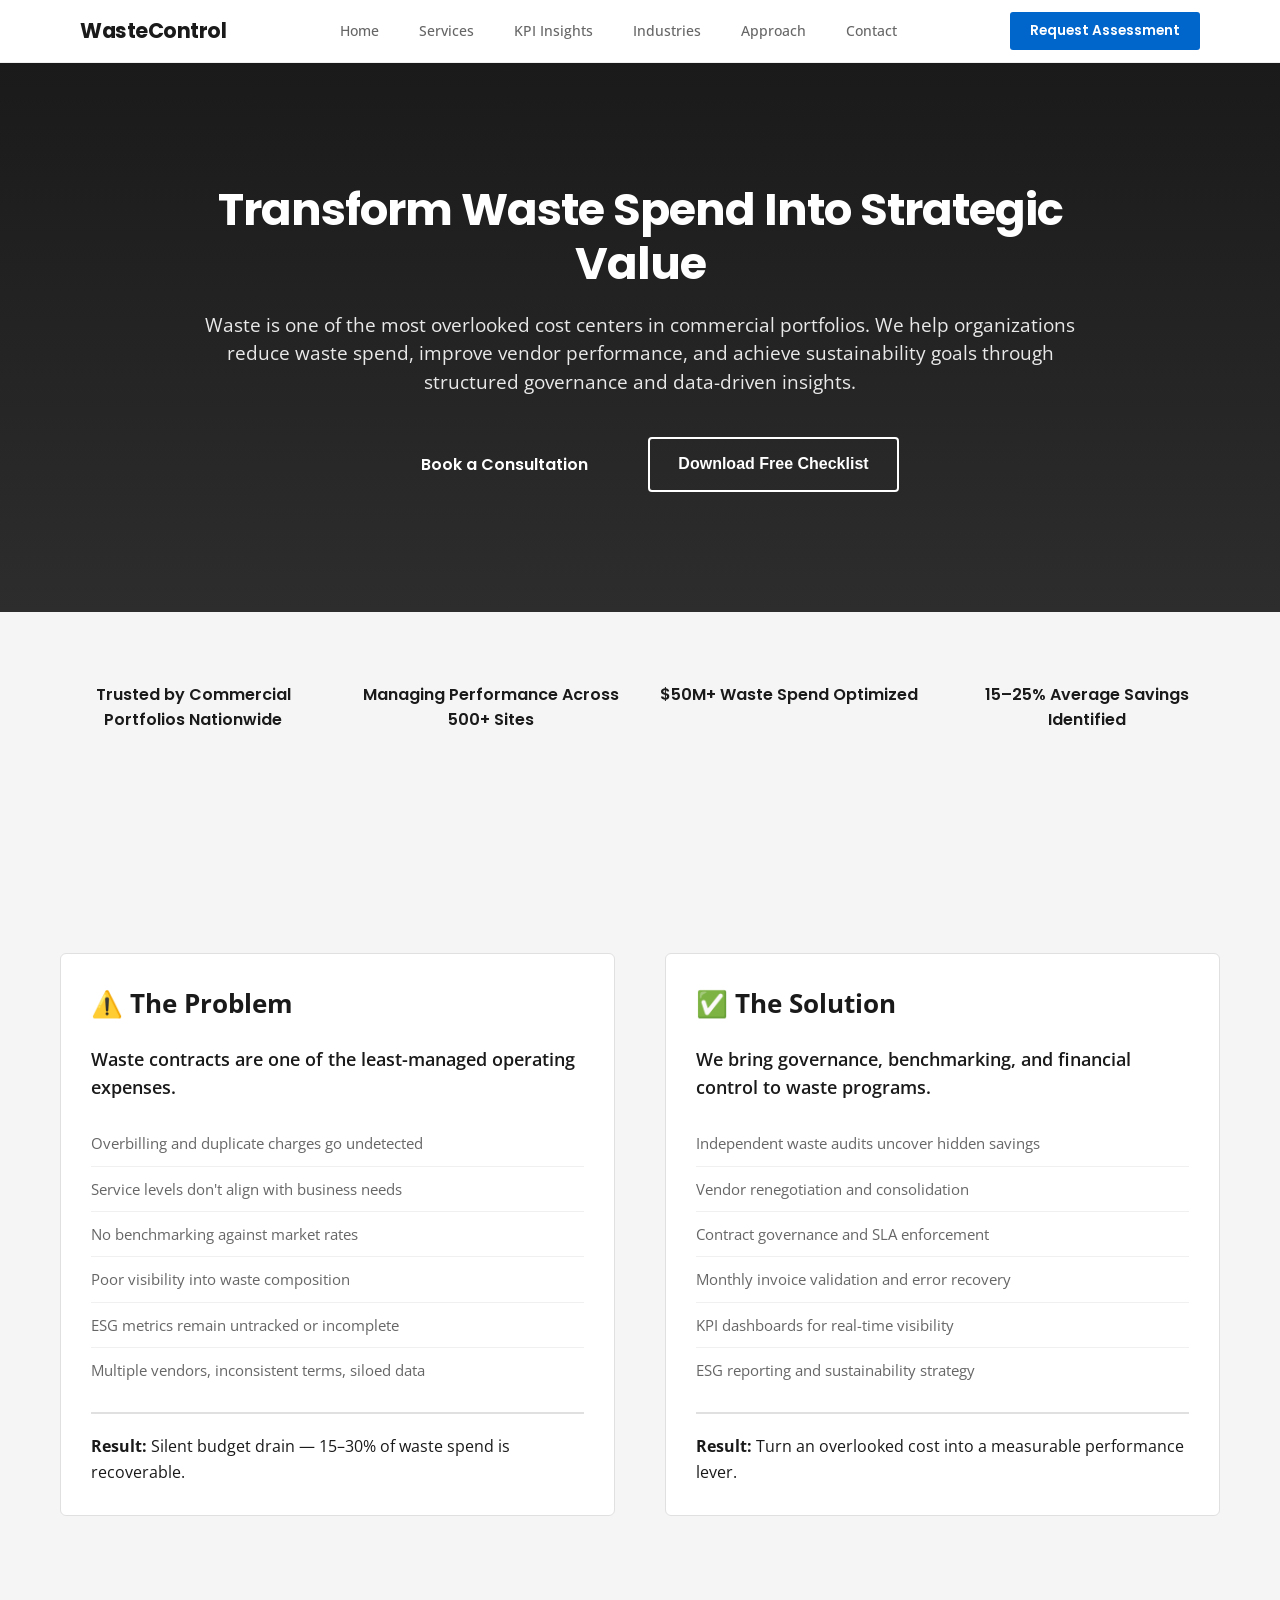
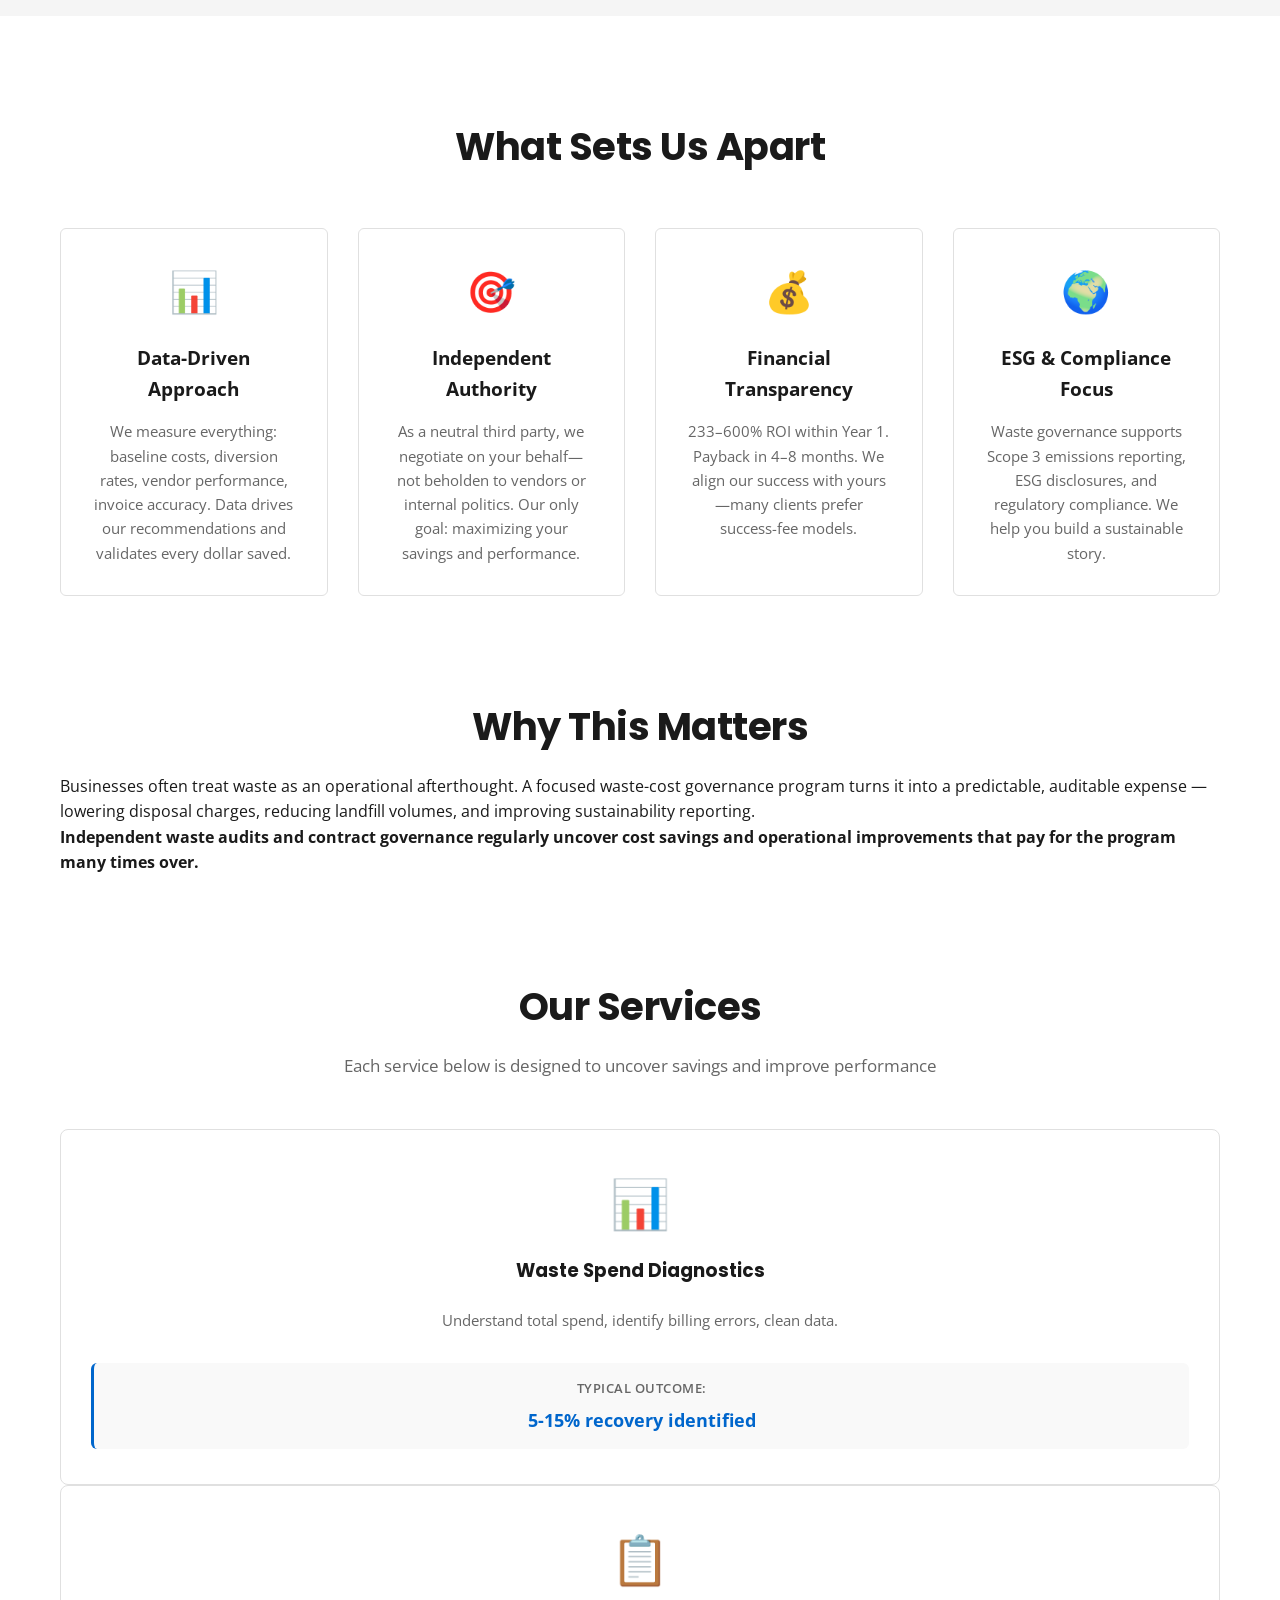
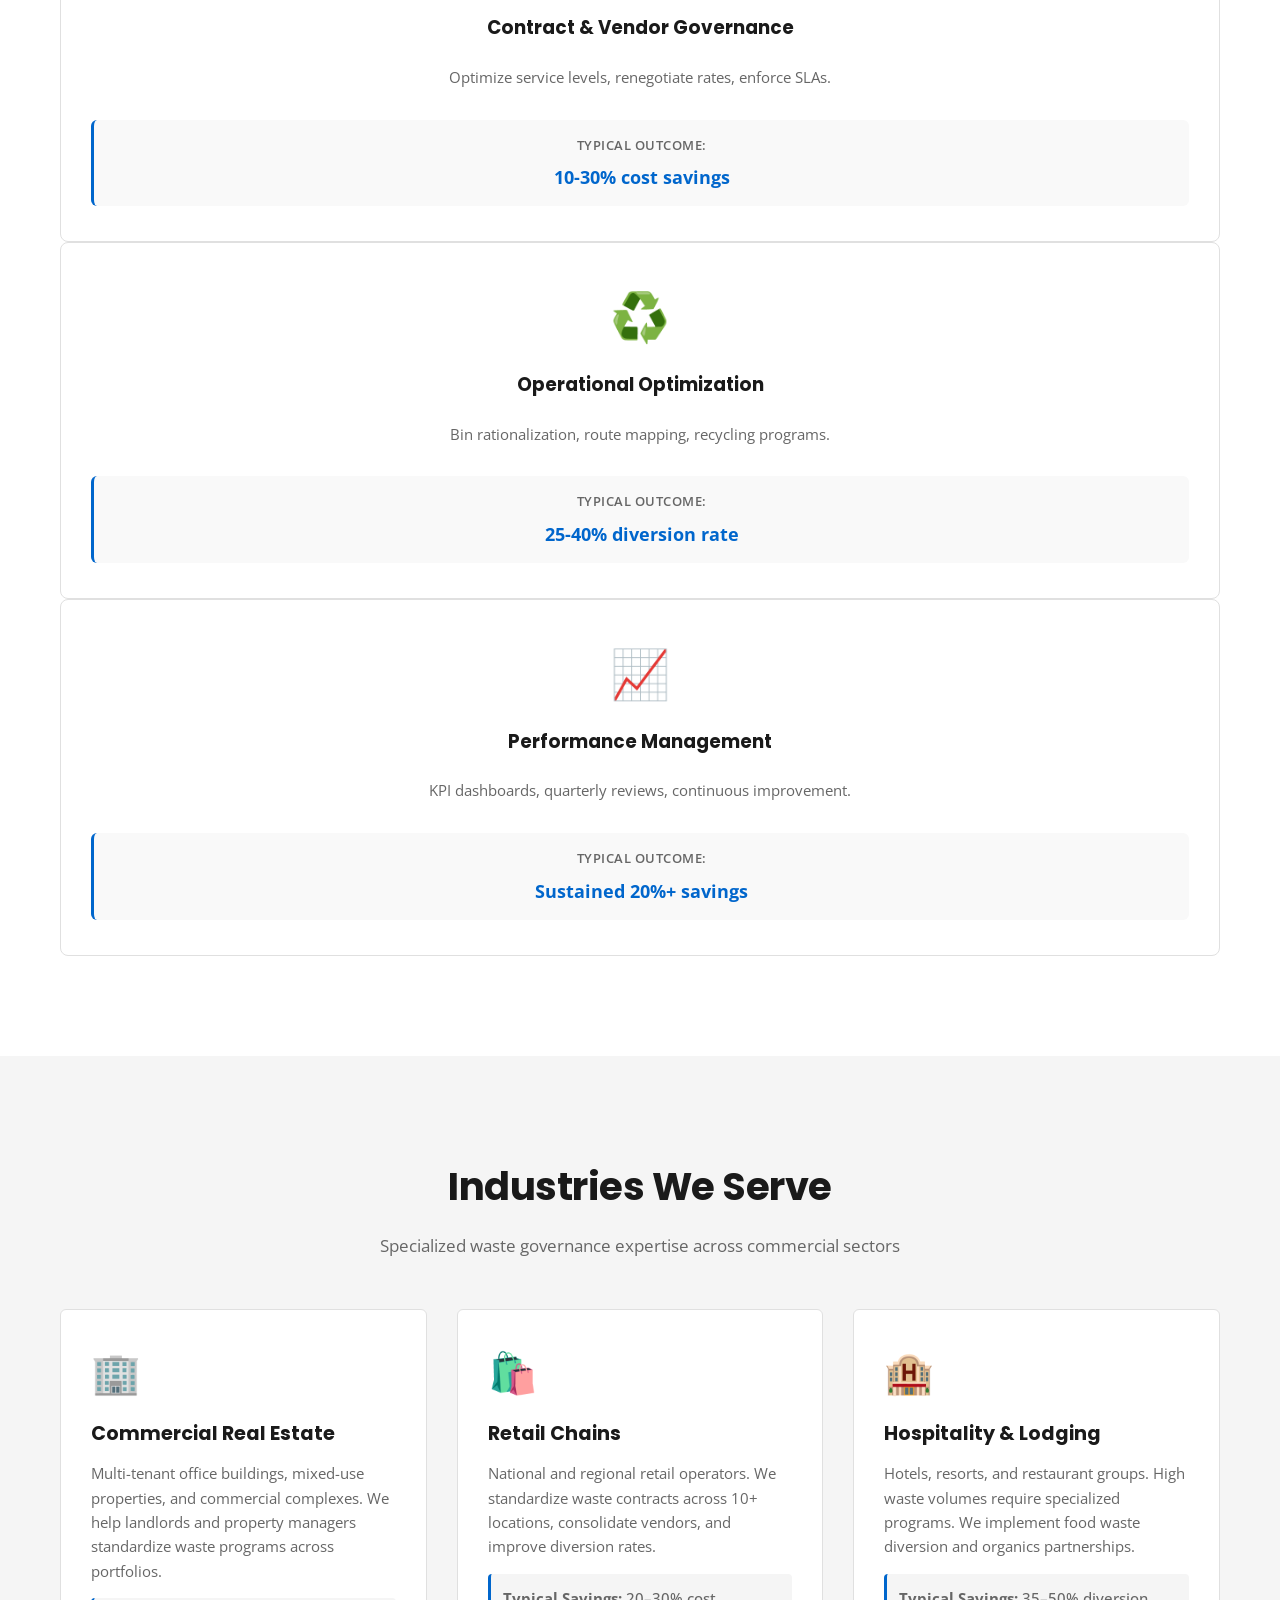
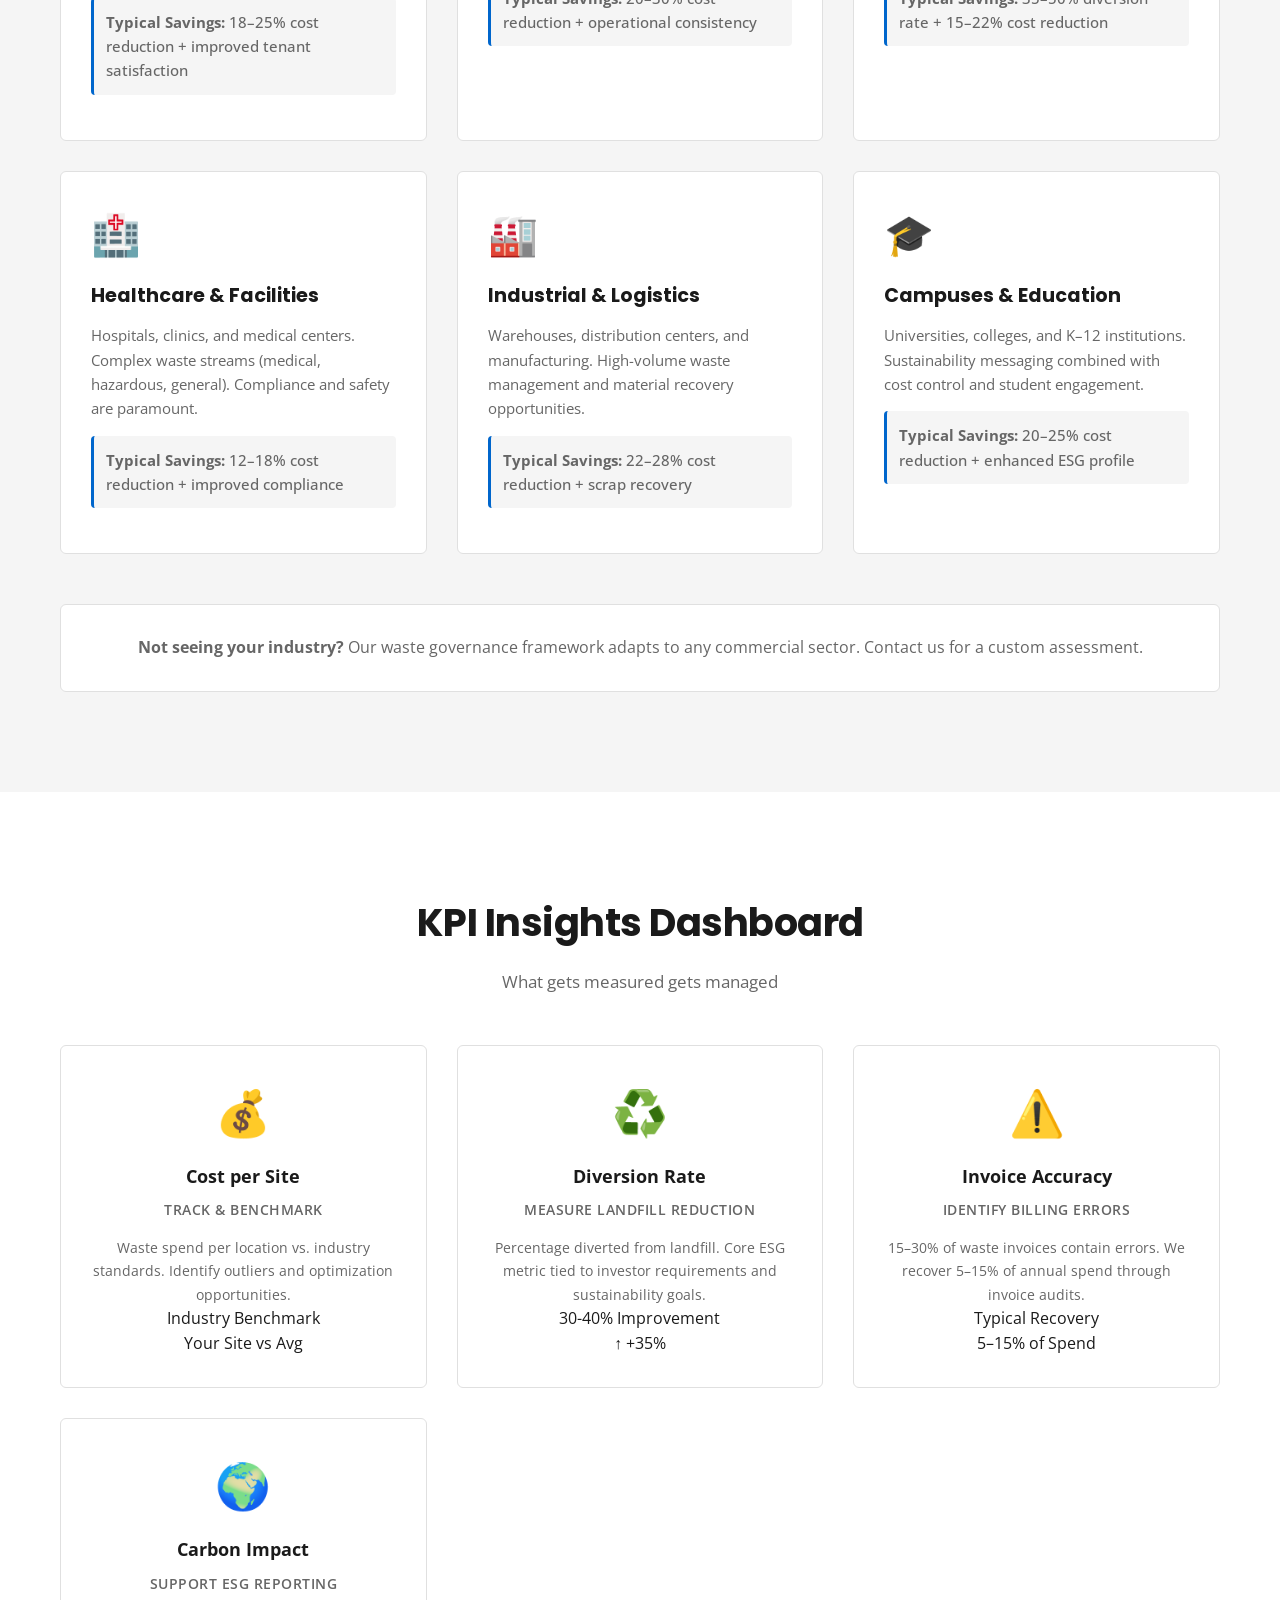
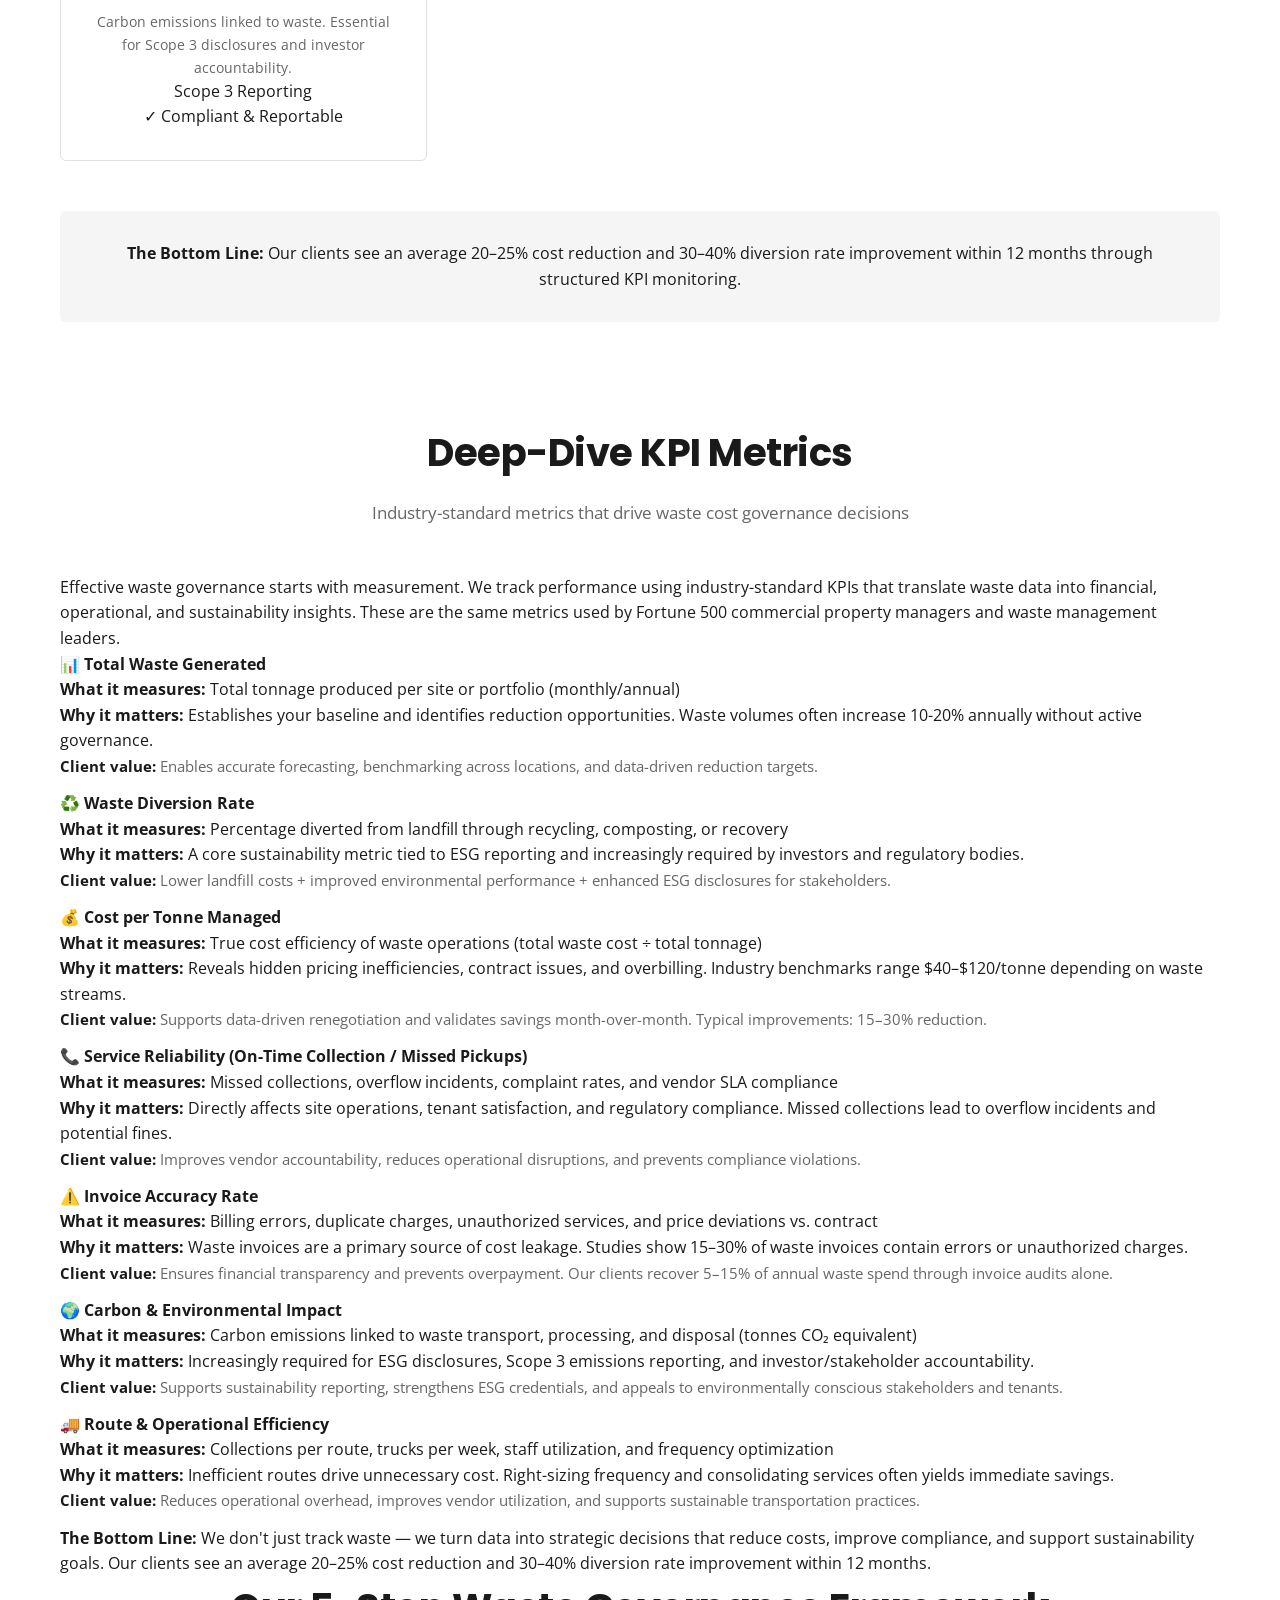
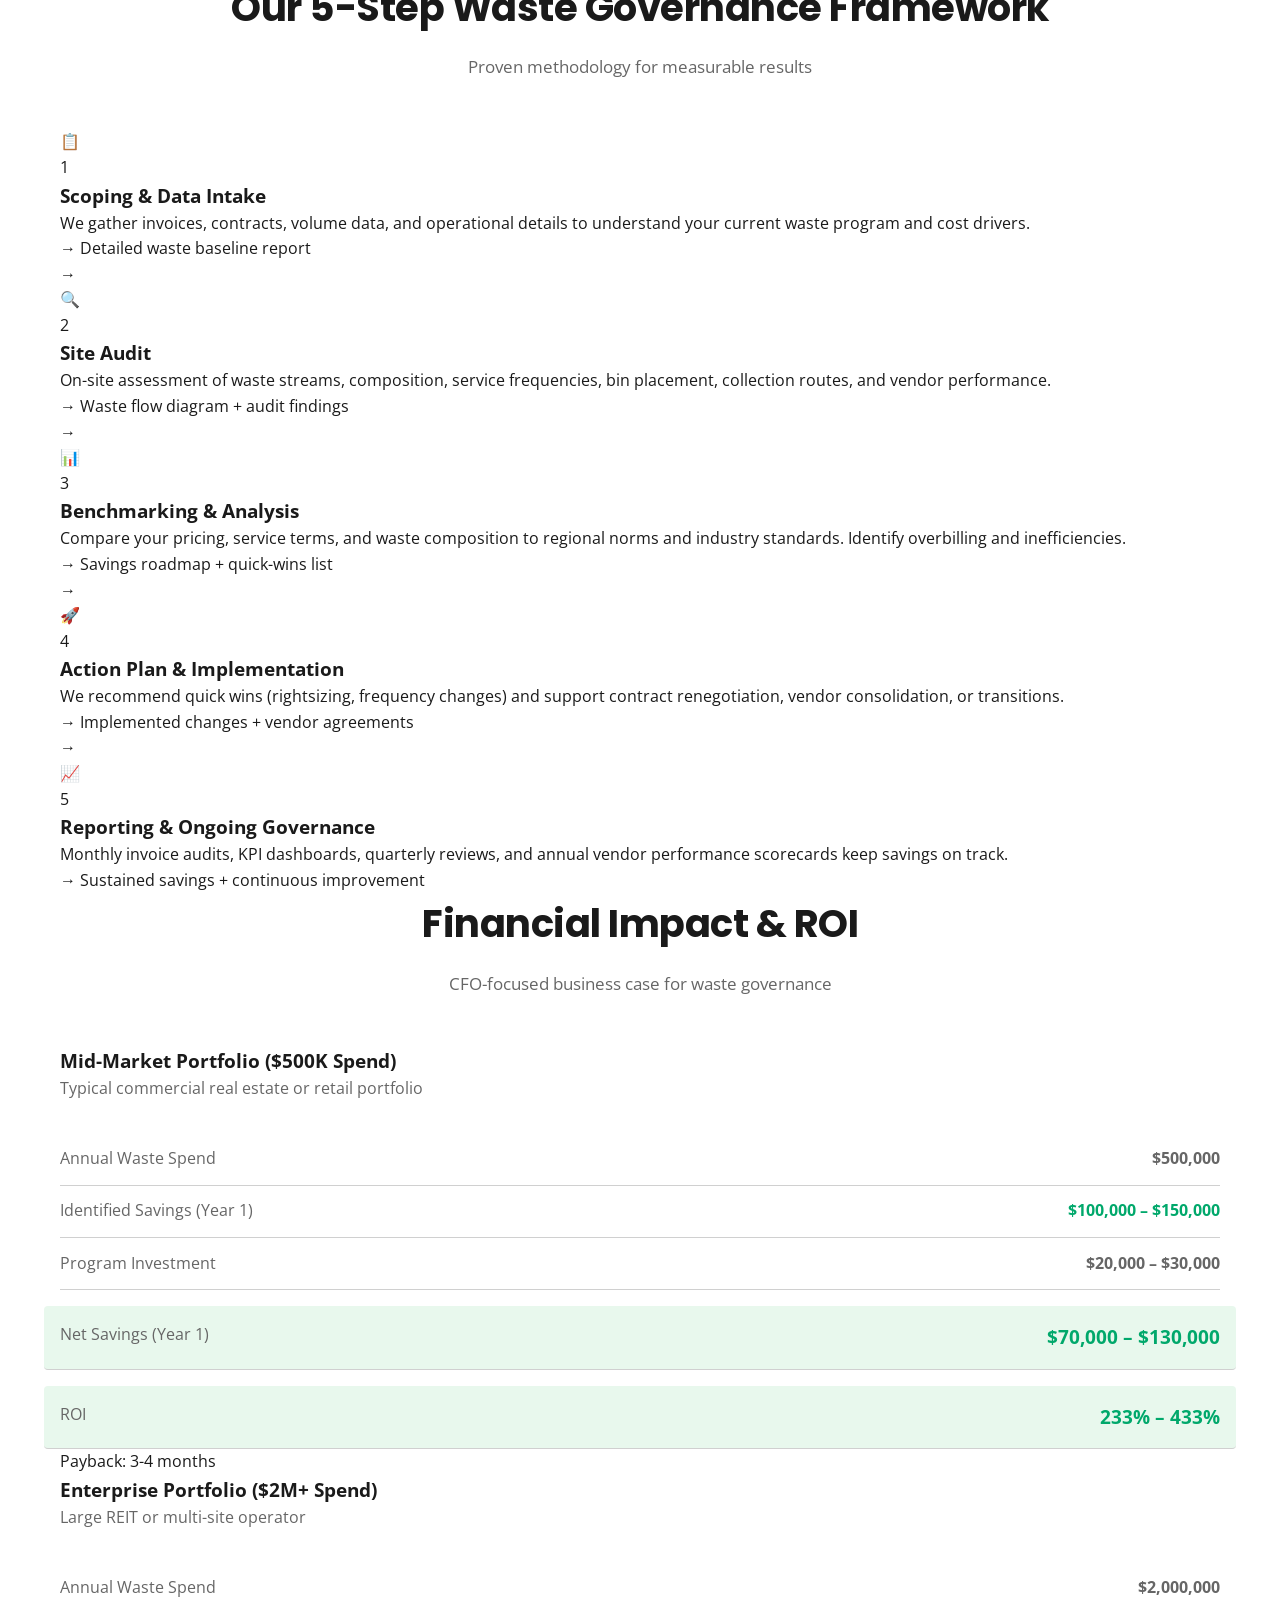
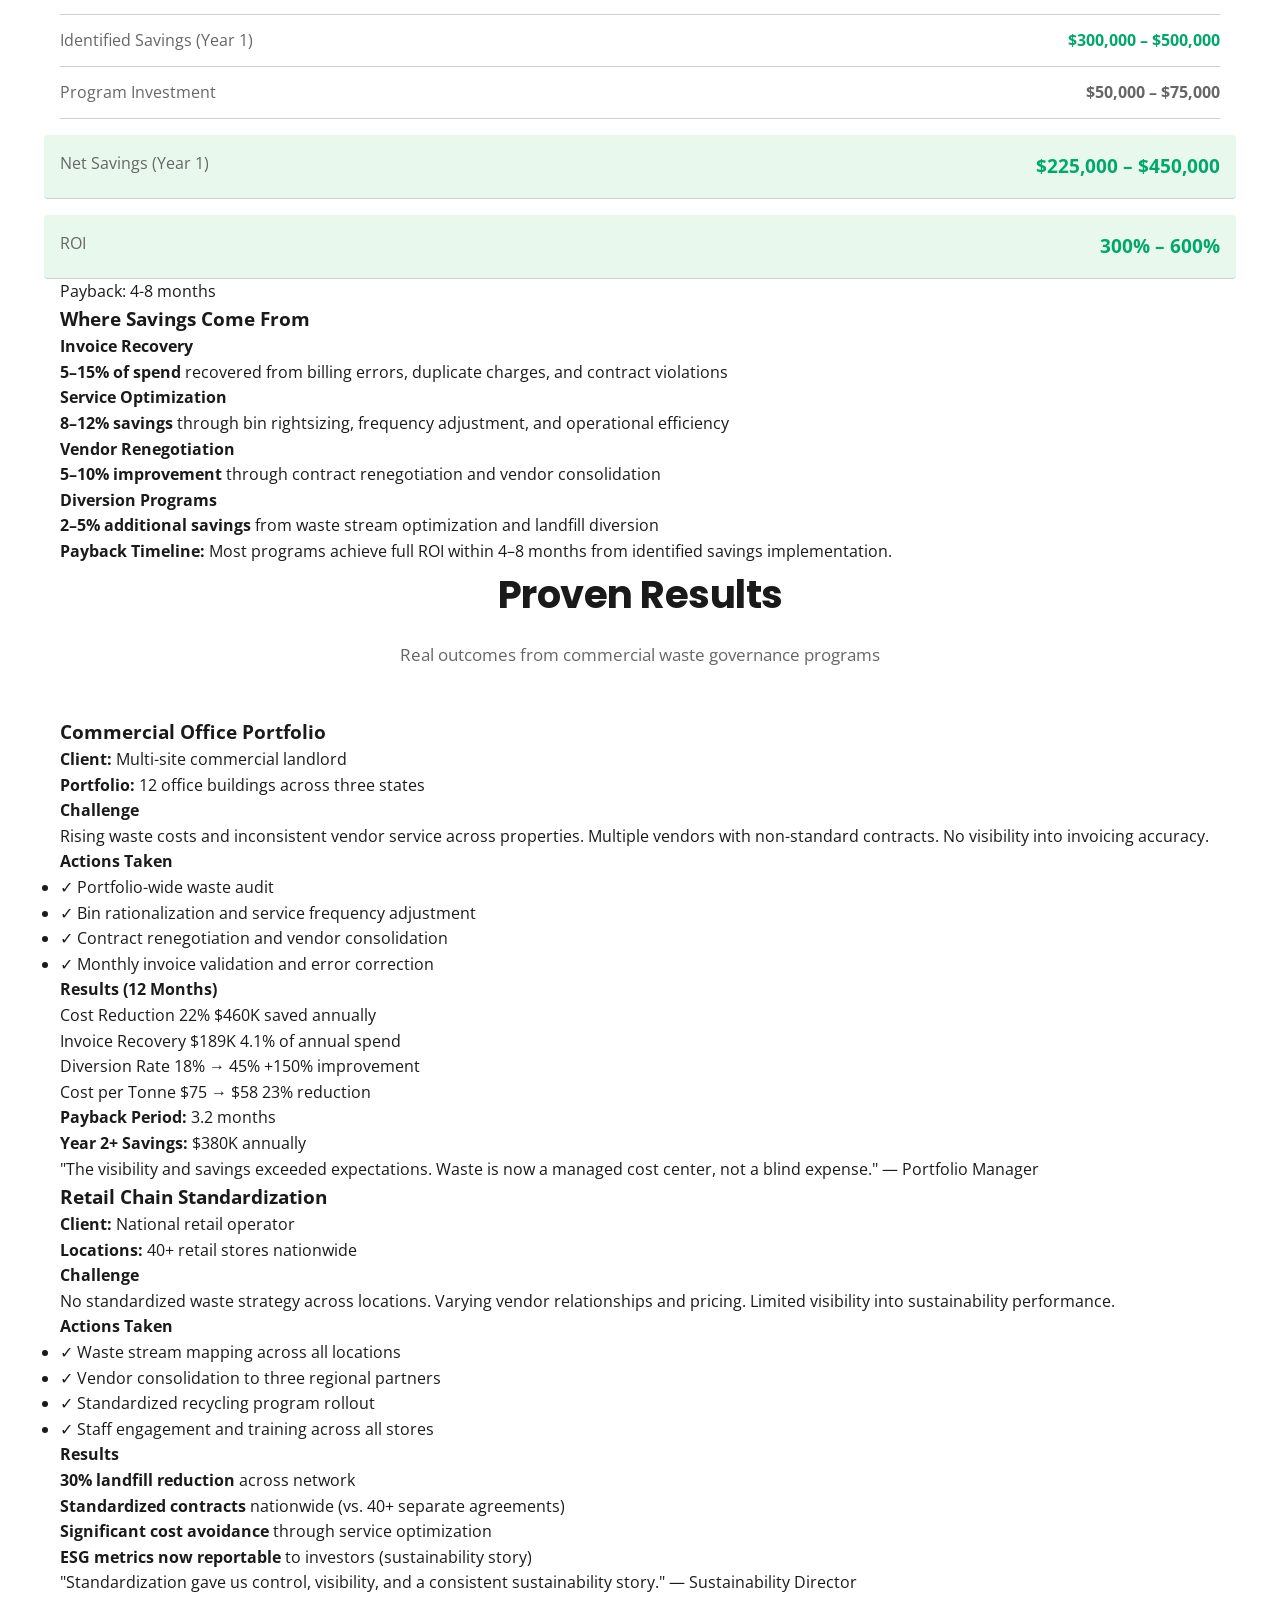
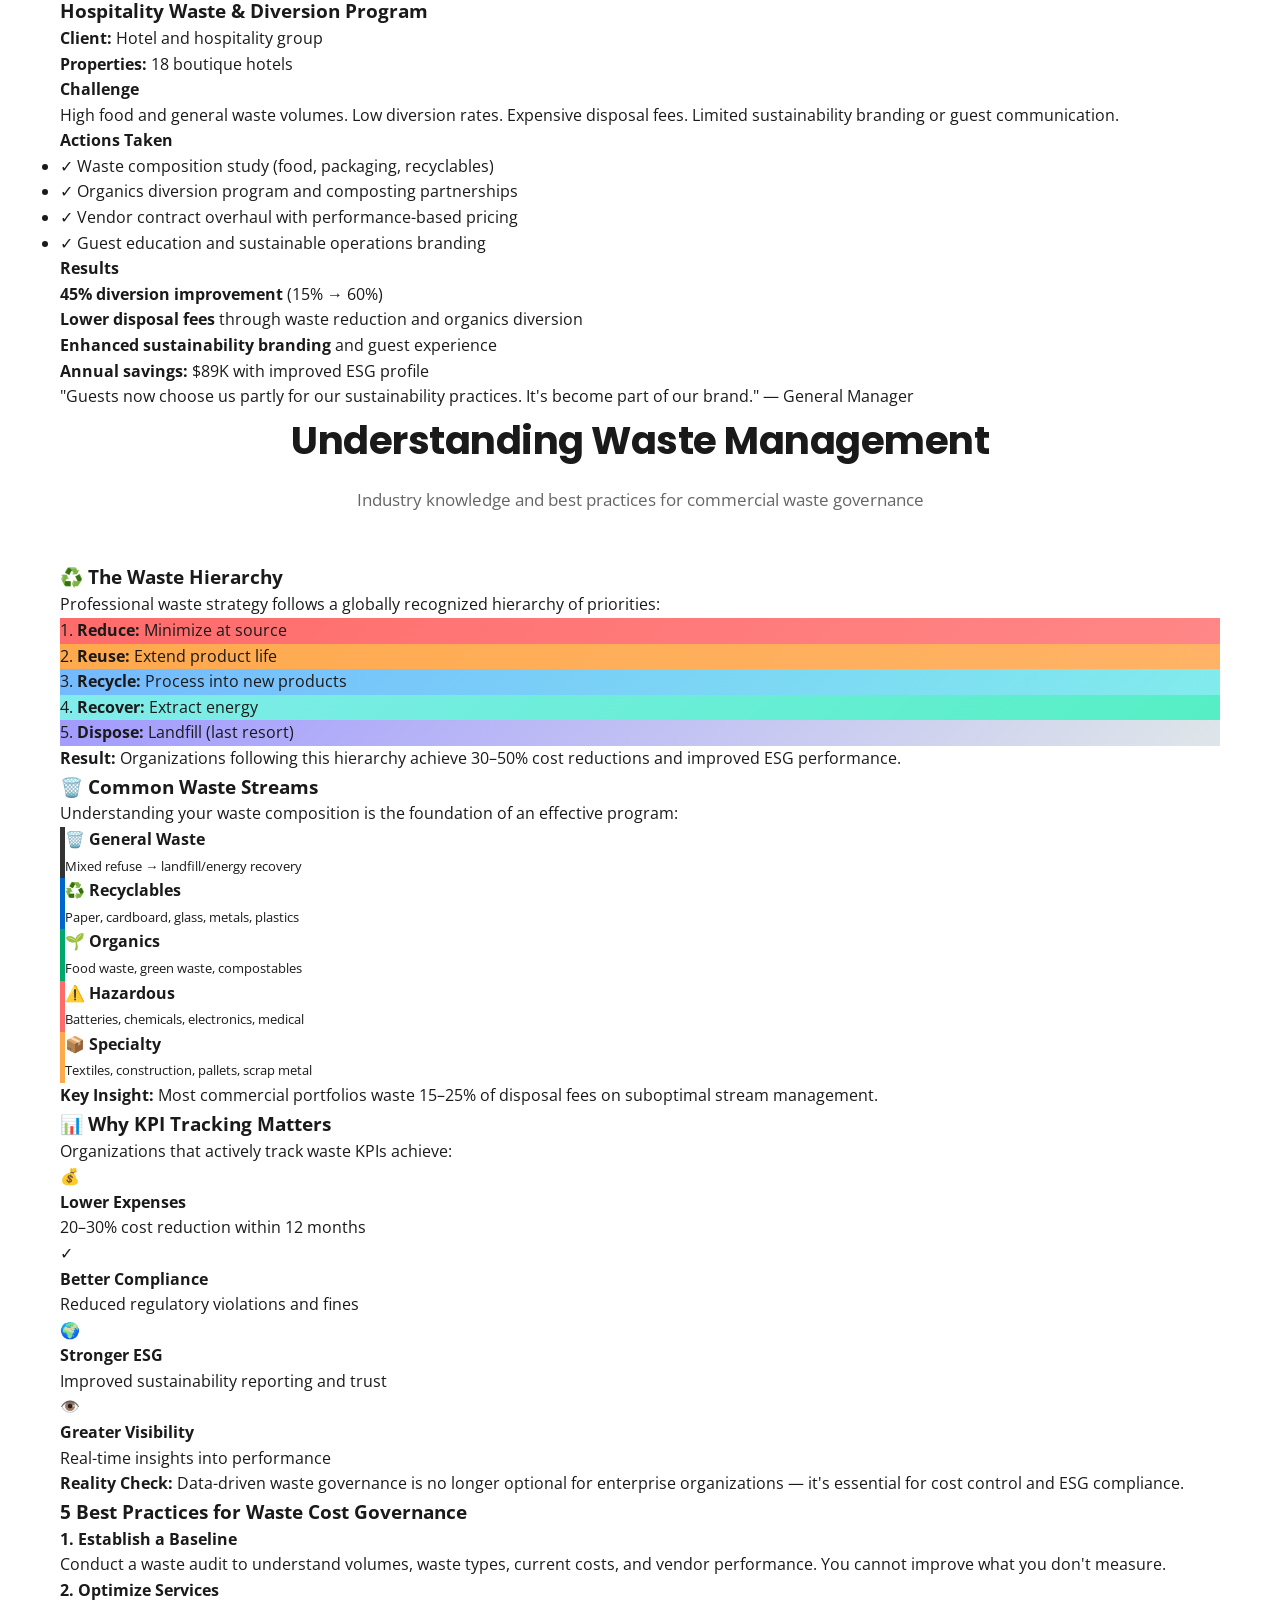
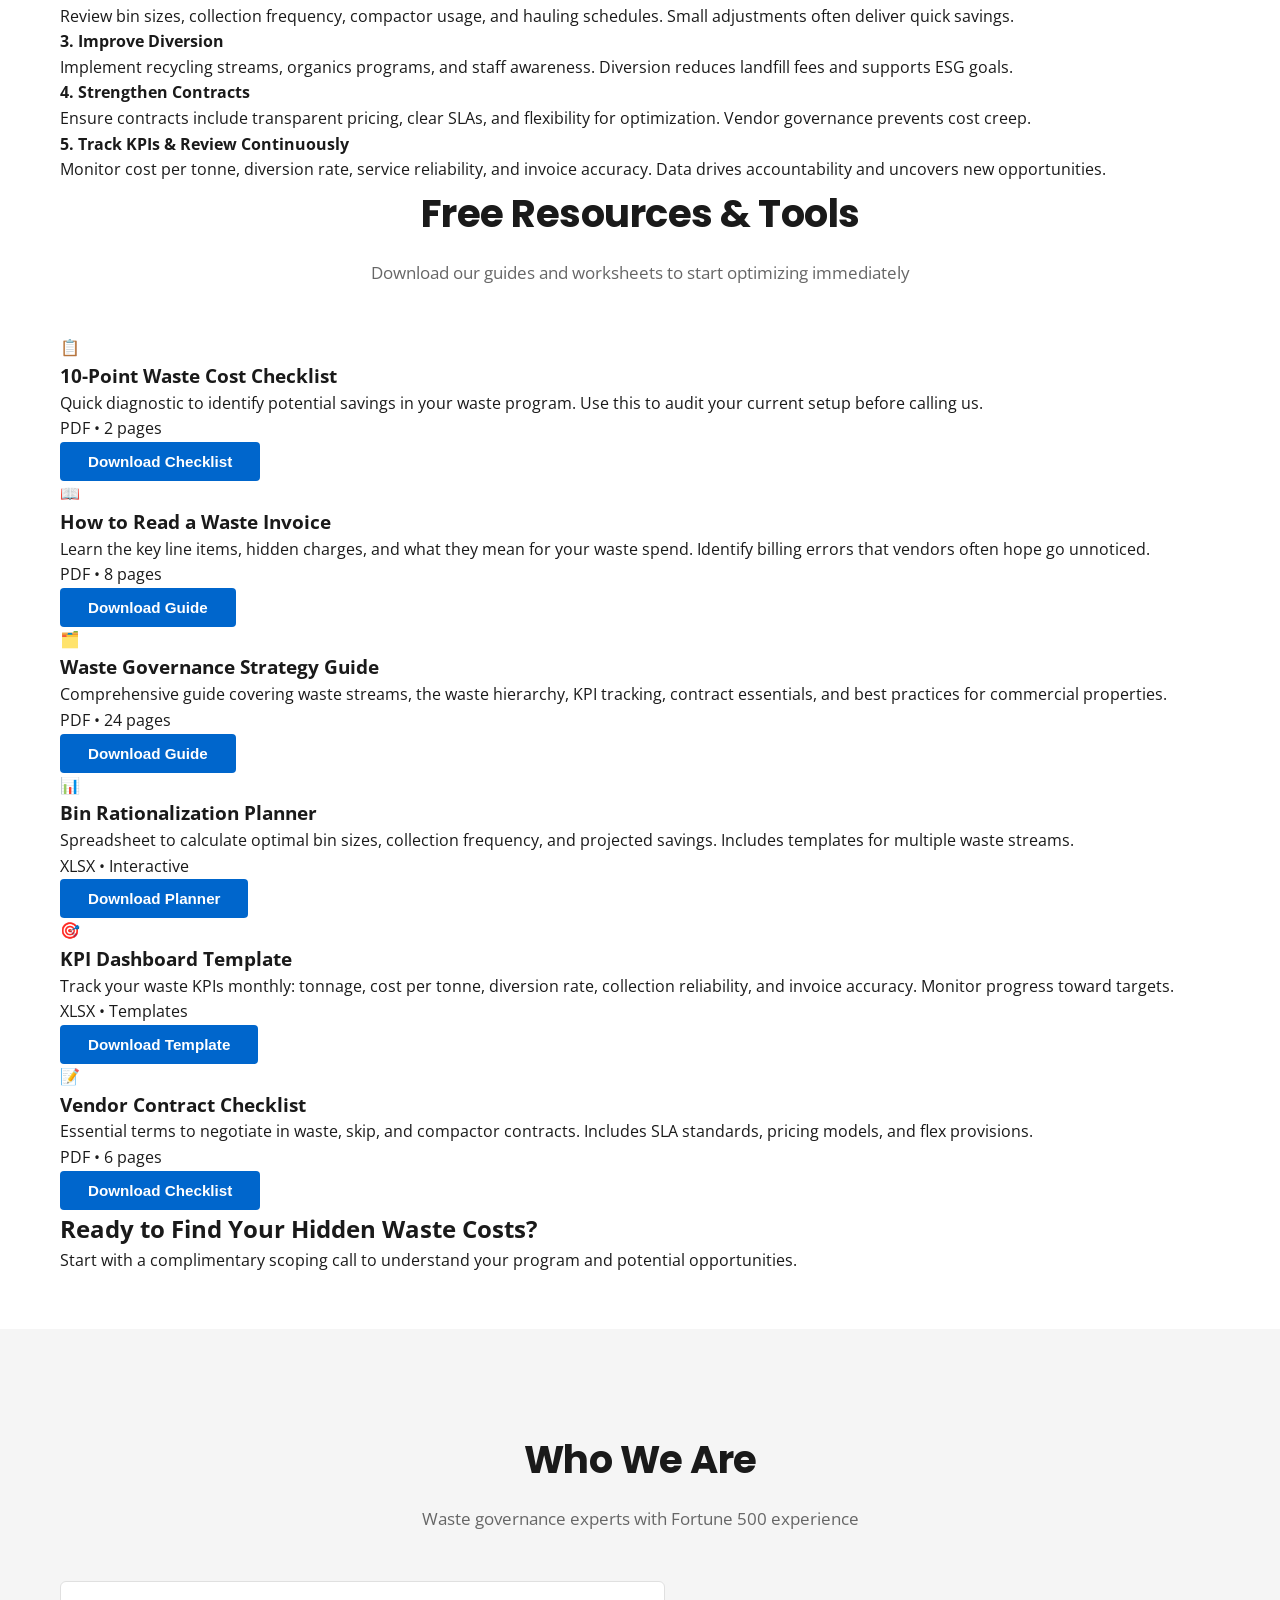
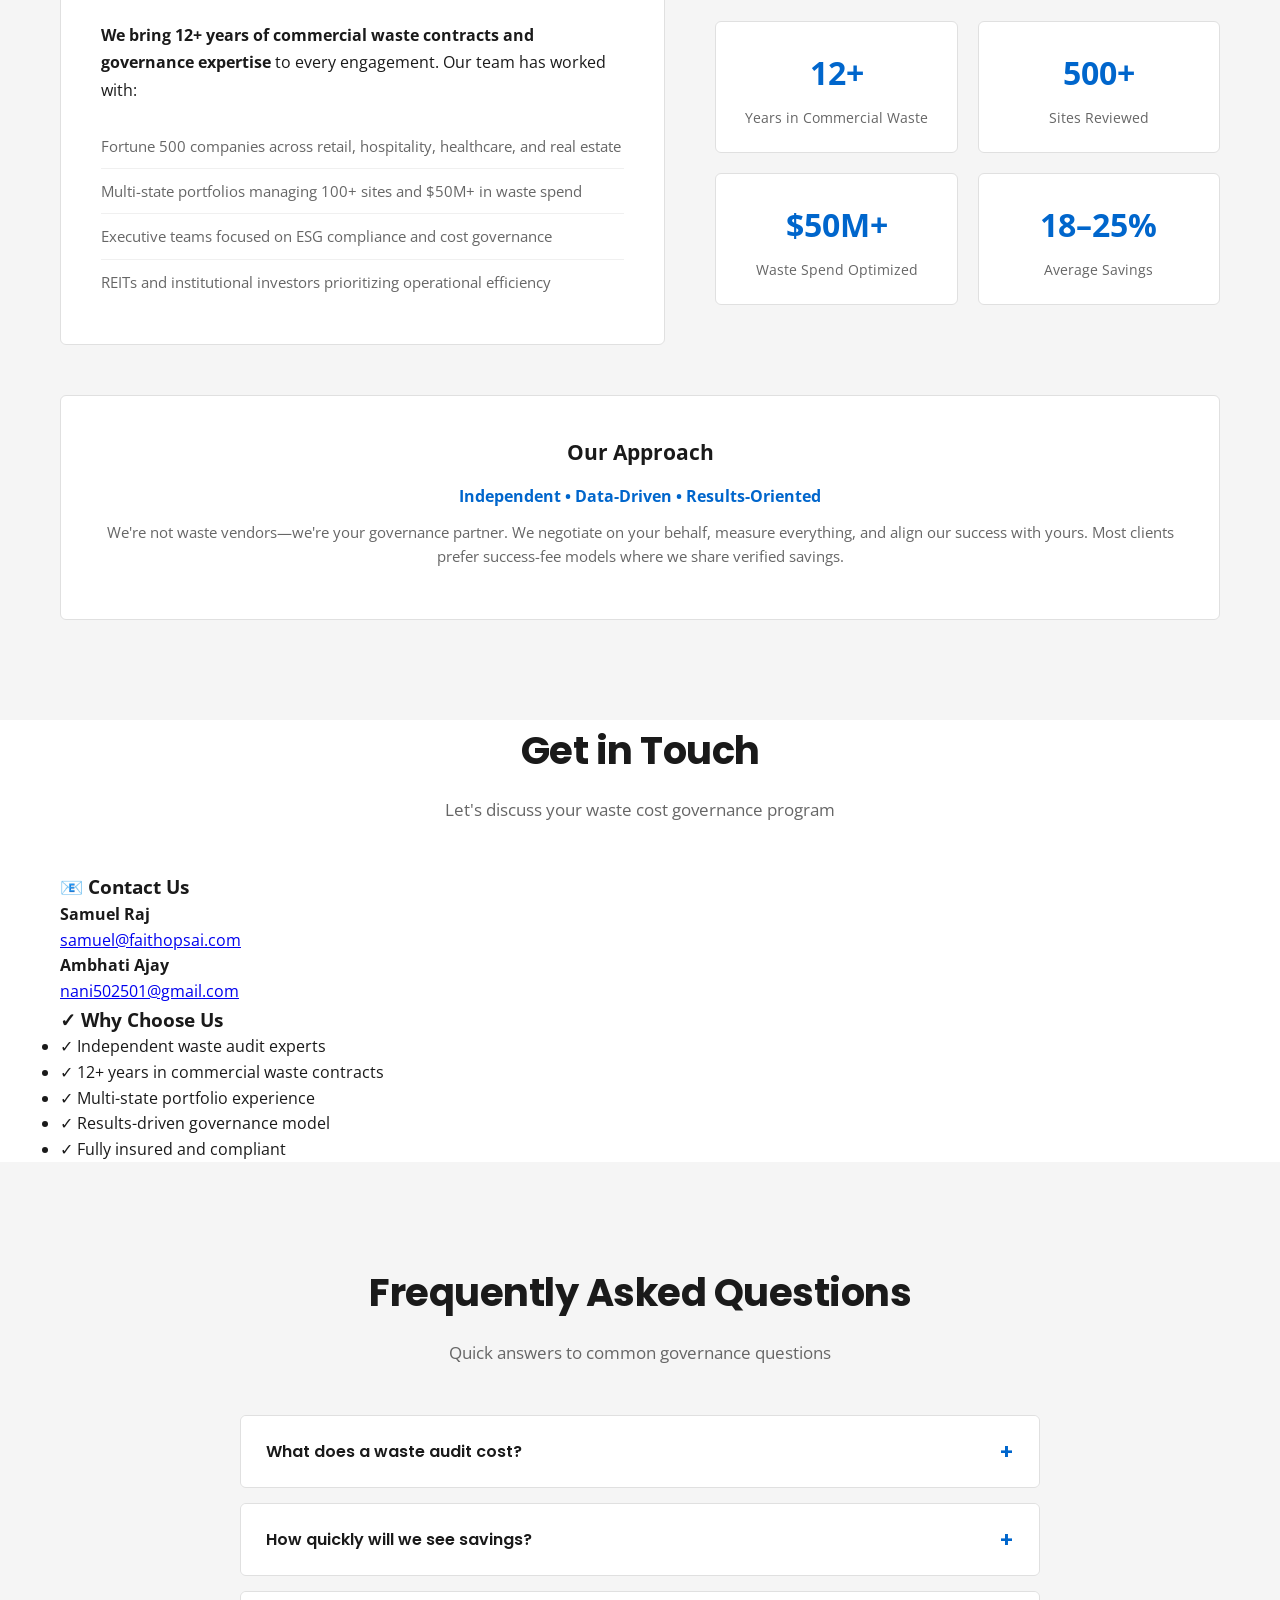
<file: index.html>
<!DOCTYPE html>
<html lang="en">
<head>
    <meta charset="UTF-8">
    <meta name="viewport" content="width=device-width, initial-scale=1.0">
    <meta name="description" content="Premium waste governance advisory for commercial real estate. Data-driven waste cost control, ESG performance, and compliance assurance.">
    <meta name="keywords" content="waste governance, waste advisory, commercial real estate, ESG, cost optimization, waste KPIs">
    <title>WasteControl | Waste Governance Advisory for Commercial Properties</title>
    <link href="https://fonts.googleapis.com/css2?family=Poppins:wght@500;600;700&family=Open+Sans:wght@400;500;600&display=swap" rel="stylesheet">
    <link rel="stylesheet" href="styles.css">
</head>
<body>
    <!-- STICKY HEADER -->
    <header class="sticky-header">
        <div class="header-container">
            <div class="logo">
                <a href="#home">WasteControl</a>
            </div>
            <nav class="nav-links">
                <a href="#home">Home</a>
                <a href="#services">Services</a>
                <a href="#kpis">KPI Insights</a>
                <a href="#industries">Industries</a>
                <a href="#methodology">Approach</a>
                <a href="#contact">Contact</a>
            </nav>
            <button class="btn-cta-header" onclick="scrollToSection('assessment')">Request Assessment</button>
        </div>
    </header>

    <!-- PREMIUM HERO SECTION -->
    <section id="home" class="hero-premium">
        <div class="hero-content-premium">
            <h1 class="hero-headline-premium">Transform Waste Spend Into Strategic Value</h1>
            <p class="hero-subheadline-premium">Waste is one of the most overlooked cost centers in commercial portfolios. We help organizations reduce waste spend, improve vendor performance, and achieve sustainability goals through structured governance and data-driven insights.</p>
            <div class="hero-cta-group">
                <button class="btn-primary-large" onclick="scrollToSection('contact')">Book a Consultation</button>
                <button class="btn-secondary-large" onclick="scrollToSection('resources')">Download Free Checklist</button>
            </div>
        </div>
    </section>

    <!-- CREDIBILITY BAR -->
    <section class="credibility-bar">
        <div class="container">
            <div class="credibility-grid">
                <div class="credibility-item">
                    <p class="credibility-stat">Trusted by Commercial Portfolios Nationwide</p>
                </div>
                <div class="credibility-item">
                    <p class="credibility-stat">Managing Performance Across 500+ Sites</p>
                </div>
                <div class="credibility-item">
                    <p class="credibility-stat">$50M+ Waste Spend Optimized</p>
                </div>
                <div class="credibility-item">
                    <p class="credibility-stat">15–25% Average Savings Identified</p>
                </div>
            </div>
        </div>
    </section>

    <!-- PROBLEM → SOLUTION SECTION -->
    <section class="problem-solution-section">
        <div class="container">
            <div class="problem-solution-grid">
                <div class="problem-column">
                    <h3>⚠️ The Problem</h3>
                    <p class="problem-intro">Waste contracts are one of the least-managed operating expenses.</p>
                    <ul class="problem-list">
                        <li>Overbilling and duplicate charges go undetected</li>
                        <li>Service levels don't align with business needs</li>
                        <li>No benchmarking against market rates</li>
                        <li>Poor visibility into waste composition</li>
                        <li>ESG metrics remain untracked or incomplete</li>
                        <li>Multiple vendors, inconsistent terms, siloed data</li>
                    </ul>
                    <p class="problem-impact"><strong>Result:</strong> Silent budget drain — 15–30% of waste spend is recoverable.</p>
                </div>

                <div class="solution-column">
                    <h3>✅ The Solution</h3>
                    <p class="solution-intro">We bring governance, benchmarking, and financial control to waste programs.</p>
                    <ul class="solution-list">
                        <li>Independent waste audits uncover hidden savings</li>
                        <li>Vendor renegotiation and consolidation</li>
                        <li>Contract governance and SLA enforcement</li>
                        <li>Monthly invoice validation and error recovery</li>
                        <li>KPI dashboards for real-time visibility</li>
                        <li>ESG reporting and sustainability strategy</li>
                    </ul>
                    <p class="solution-impact"><strong>Result:</strong> Turn an overlooked cost into a measurable performance lever.</p>
                </div>
            </div>
        </div>
    </section>

    <!-- VALUE PROPOSITION SECTION -->
    <section class="value-proposition-section">
        <div class="container">
            <h2 class="section-headline">What Sets Us Apart</h2>
            <div class="value-props-grid">
                <div class="value-prop-card">
                    <div class="value-prop-icon">📊</div>
                    <h3>Data-Driven Approach</h3>
                    <p>We measure everything: baseline costs, diversion rates, vendor performance, invoice accuracy. Data drives our recommendations and validates every dollar saved.</p>
                </div>
                <div class="value-prop-card">
                    <div class="value-prop-icon">🎯</div>
                    <h3>Independent Authority</h3>
                    <p>As a neutral third party, we negotiate on your behalf—not beholden to vendors or internal politics. Our only goal: maximizing your savings and performance.</p>
                </div>
                <div class="value-prop-card">
                    <div class="value-prop-icon">💰</div>
                    <h3>Financial Transparency</h3>
                    <p>233–600% ROI within Year 1. Payback in 4–8 months. We align our success with yours—many clients prefer success-fee models.</p>
                </div>
                <div class="value-prop-card">
                    <div class="value-prop-icon">🌍</div>
                    <h3>ESG & Compliance Focus</h3>
                    <p>Waste governance supports Scope 3 emissions reporting, ESG disclosures, and regulatory compliance. We help you build a sustainable story.</p>
                </div>
            </div>
        </div>
    </section>

    <!-- WHY THIS MATTERS -->
    <section class="why-matters">
        <div class="container">
            <h2 class="section-headline">Why This Matters</h2>
            <div class="why-content">
                <p>Businesses often treat waste as an operational afterthought. A focused waste-cost governance program turns it into a predictable, auditable expense — lowering disposal charges, reducing landfill volumes, and improving sustainability reporting.</p>
                <p><strong>Independent waste audits and contract governance regularly uncover cost savings and operational improvements that pay for the program many times over.</strong></p>
            </div>
        </div>
    </section>

    <!-- SERVICES SECTION -->
    <section id="services" class="services">
        <div class="container">
            <h2 class="section-headline">Our Services</h2>
            <p class="section-subtext">Each service below is designed to uncover savings and improve performance</p>
            
            <div class="services-grid">
                <!-- Service 1: Diagnostic & Waste Audit -->
                <div class="service-card">
                    <div class="service-icon">📊</div>
                    <h3>Waste Spend Diagnostics</h3>
                    <p class="service-short-desc">Understand total spend, identify billing errors, clean data.</p>
                    <div class="service-outcome">
                        <span class="outcome-label">Typical Outcome:</span>
                        <span class="outcome-value">5-15% recovery identified</span>
                    </div>
                </div>

                <!-- Service 2: Contract & Vendor Governance -->
                <div class="service-card">
                    <div class="service-icon">📋</div>
                    <h3>Contract & Vendor Governance</h3>
                    <p class="service-short-desc">Optimize service levels, renegotiate rates, enforce SLAs.</p>
                    <div class="service-outcome">
                        <span class="outcome-label">Typical Outcome:</span>
                        <span class="outcome-value">10-30% cost savings</span>
                    </div>
                </div>

                <!-- Service 3: Operational Optimisation -->
                <div class="service-card">
                    <div class="service-icon">♻️</div>
                    <h3>Operational Optimization</h3>
                    <p class="service-short-desc">Bin rationalization, route mapping, recycling programs.</p>
                    <div class="service-outcome">
                        <span class="outcome-label">Typical Outcome:</span>
                        <span class="outcome-value">25-40% diversion rate</span>
                    </div>
                </div>

                <!-- Service 4: Ongoing Governance -->
                <div class="service-card">
                    <div class="service-icon">📈</div>
                    <h3>Performance Management</h3>
                    <p class="service-short-desc">KPI dashboards, quarterly reviews, continuous improvement.</p>
                    <div class="service-outcome">
                        <span class="outcome-label">Typical Outcome:</span>
                        <span class="outcome-value">Sustained 20%+ savings</span>
                    </div>
                </div>
            </div>
        </div>
    </section>

    <!-- INDUSTRIES SECTION -->
    <section id="industries" class="industries-section">
        <div class="container">
            <h2 class="section-headline">Industries We Serve</h2>
            <p class="section-subtext">Specialized waste governance expertise across commercial sectors</p>
            
            <div class="industries-grid">
                <div class="industry-card">
                    <div class="industry-icon">🏢</div>
                    <h3>Commercial Real Estate</h3>
                    <p>Multi-tenant office buildings, mixed-use properties, and commercial complexes. We help landlords and property managers standardize waste programs across portfolios.</p>
                    <p class="industry-example"><strong>Typical Savings:</strong> 18–25% cost reduction + improved tenant satisfaction</p>
                </div>

                <div class="industry-card">
                    <div class="industry-icon">🛍️</div>
                    <h3>Retail Chains</h3>
                    <p>National and regional retail operators. We standardize waste contracts across 10+ locations, consolidate vendors, and improve diversion rates.</p>
                    <p class="industry-example"><strong>Typical Savings:</strong> 20–30% cost reduction + operational consistency</p>
                </div>

                <div class="industry-card">
                    <div class="industry-icon">🏨</div>
                    <h3>Hospitality & Lodging</h3>
                    <p>Hotels, resorts, and restaurant groups. High waste volumes require specialized programs. We implement food waste diversion and organics partnerships.</p>
                    <p class="industry-example"><strong>Typical Savings:</strong> 35–50% diversion rate + 15–22% cost reduction</p>
                </div>

                <div class="industry-card">
                    <div class="industry-icon">🏥</div>
                    <h3>Healthcare & Facilities</h3>
                    <p>Hospitals, clinics, and medical centers. Complex waste streams (medical, hazardous, general). Compliance and safety are paramount.</p>
                    <p class="industry-example"><strong>Typical Savings:</strong> 12–18% cost reduction + improved compliance</p>
                </div>

                <div class="industry-card">
                    <div class="industry-icon">🏭</div>
                    <h3>Industrial & Logistics</h3>
                    <p>Warehouses, distribution centers, and manufacturing. High-volume waste management and material recovery opportunities.</p>
                    <p class="industry-example"><strong>Typical Savings:</strong> 22–28% cost reduction + scrap recovery</p>
                </div>

                <div class="industry-card">
                    <div class="industry-icon">🎓</div>
                    <h3>Campuses & Education</h3>
                    <p>Universities, colleges, and K–12 institutions. Sustainability messaging combined with cost control and student engagement.</p>
                    <p class="industry-example"><strong>Typical Savings:</strong> 20–25% cost reduction + enhanced ESG profile</p>
                </div>
            </div>

            <div class="industries-note">
                <p><strong>Not seeing your industry?</strong> Our waste governance framework adapts to any commercial sector. Contact us for a custom assessment.</p>
            </div>
        </div>
    </section>

    <!-- KPI INSIGHTS DASHBOARD SECTION -->
    <section id="kpis" class="kpis-executive-section">
        <div class="container">
            <h2 class="section-headline">KPI Insights Dashboard</h2>
            <p class="section-subtext">What gets measured gets managed</p>
            
            <div class="kpi-executive-grid">
                <div class="kpi-executive-card">
                    <div class="kpi-exec-icon">💰</div>
                    <h3>Cost per Site</h3>
                    <p class="kpi-exec-metric">Track & Benchmark</p>
                    <p>Waste spend per location vs. industry standards. Identify outliers and optimization opportunities.</p>
                    <div class="kpi-visual-indicator">
                        <div class="indicator-label">Industry Benchmark</div>
                        <div class="indicator-bar">
                            <div class="indicator-fill" style="width: 65%;"></div>
                        </div>
                        <div class="indicator-value">Your Site vs Avg</div>
                    </div>
                </div>

                <div class="kpi-executive-card">
                    <div class="kpi-exec-icon">♻️</div>
                    <h3>Diversion Rate</h3>
                    <p class="kpi-exec-metric">Measure Landfill Reduction</p>
                    <p>Percentage diverted from landfill. Core ESG metric tied to investor requirements and sustainability goals.</p>
                    <div class="kpi-visual-indicator">
                        <div class="indicator-label">30-40% Improvement</div>
                        <div class="indicator-trend">↑ <span class="trend-value">+35%</span></div>
                    </div>
                </div>

                <div class="kpi-executive-card">
                    <div class="kpi-exec-icon">⚠️</div>
                    <h3>Invoice Accuracy</h3>
                    <p class="kpi-exec-metric">Identify Billing Errors</p>
                    <p>15–30% of waste invoices contain errors. We recover 5–15% of annual spend through invoice audits.</p>
                    <div class="kpi-visual-indicator">
                        <div class="indicator-label">Typical Recovery</div>
                        <div class="indicator-recovery">5–15% of Spend</div>
                    </div>
                </div>

                <div class="kpi-executive-card">
                    <div class="kpi-exec-icon">🌍</div>
                    <h3>Carbon Impact</h3>
                    <p class="kpi-exec-metric">Support ESG Reporting</p>
                    <p>Carbon emissions linked to waste. Essential for Scope 3 disclosures and investor accountability.</p>
                    <div class="kpi-visual-indicator">
                        <div class="indicator-label">Scope 3 Reporting</div>
                        <div class="indicator-status">✓ Compliant & Reportable</div>
                    </div>
                </div>
            </div>

            <p class="kpi-executive-summary"><strong>The Bottom Line:</strong> Our clients see an average 20–25% cost reduction and 30–40% diversion rate improvement within 12 months through structured KPI monitoring.</p>
        </div>
    </section>
    <!-- DETAILED KPIs & REPORTING SECTION -->
    <section class="kpis-section-detailed">
        <div class="container">
            <h2 class="section-headline">Deep-Dive KPI Metrics</h2>
            <p class="section-subtext">Industry-standard metrics that drive waste cost governance decisions</p>
            
            <p class="section-intro">Effective waste governance starts with measurement. We track performance using industry-standard KPIs that translate waste data into financial, operational, and sustainability insights. These are the same metrics used by Fortune 500 commercial property managers and waste management leaders.</p>
            
            <div class="kpi-detailed-grid">
                <div class="kpi-card-detailed">
                    <h4>📊 Total Waste Generated</h4>
                    <p class="kpi-measure"><strong>What it measures:</strong> Total tonnage produced per site or portfolio (monthly/annual)</p>
                    <p class="kpi-importance"><strong>Why it matters:</strong> Establishes your baseline and identifies reduction opportunities. Waste volumes often increase 10-20% annually without active governance.</p>
                    <p class="kpi-value"><strong>Client value:</strong> Enables accurate forecasting, benchmarking across locations, and data-driven reduction targets.</p>
                </div>

                <div class="kpi-card-detailed">
                    <h4>♻️ Waste Diversion Rate</h4>
                    <p class="kpi-measure"><strong>What it measures:</strong> Percentage diverted from landfill through recycling, composting, or recovery</p>
                    <p class="kpi-importance"><strong>Why it matters:</strong> A core sustainability metric tied to ESG reporting and increasingly required by investors and regulatory bodies.</p>
                    <p class="kpi-value"><strong>Client value:</strong> Lower landfill costs + improved environmental performance + enhanced ESG disclosures for stakeholders.</p>
                </div>

                <div class="kpi-card-detailed">
                    <h4>💰 Cost per Tonne Managed</h4>
                    <p class="kpi-measure"><strong>What it measures:</strong> True cost efficiency of waste operations (total waste cost ÷ total tonnage)</p>
                    <p class="kpi-importance"><strong>Why it matters:</strong> Reveals hidden pricing inefficiencies, contract issues, and overbilling. Industry benchmarks range $40–$120/tonne depending on waste streams.</p>
                    <p class="kpi-value"><strong>Client value:</strong> Supports data-driven renegotiation and validates savings month-over-month. Typical improvements: 15–30% reduction.</p>
                </div>

                <div class="kpi-card-detailed">
                    <h4>📞 Service Reliability (On-Time Collection / Missed Pickups)</h4>
                    <p class="kpi-measure"><strong>What it measures:</strong> Missed collections, overflow incidents, complaint rates, and vendor SLA compliance</p>
                    <p class="kpi-importance"><strong>Why it matters:</strong> Directly affects site operations, tenant satisfaction, and regulatory compliance. Missed collections lead to overflow incidents and potential fines.</p>
                    <p class="kpi-value"><strong>Client value:</strong> Improves vendor accountability, reduces operational disruptions, and prevents compliance violations.</p>
                </div>

                <div class="kpi-card-detailed">
                    <h4>⚠️ Invoice Accuracy Rate</h4>
                    <p class="kpi-measure"><strong>What it measures:</strong> Billing errors, duplicate charges, unauthorized services, and price deviations vs. contract</p>
                    <p class="kpi-importance"><strong>Why it matters:</strong> Waste invoices are a primary source of cost leakage. Studies show 15–30% of waste invoices contain errors or unauthorized charges.</p>
                    <p class="kpi-value"><strong>Client value:</strong> Ensures financial transparency and prevents overpayment. Our clients recover 5–15% of annual waste spend through invoice audits alone.</p>
                </div>

                <div class="kpi-card-detailed">
                    <h4>🌍 Carbon & Environmental Impact</h4>
                    <p class="kpi-measure"><strong>What it measures:</strong> Carbon emissions linked to waste transport, processing, and disposal (tonnes CO₂ equivalent)</p>
                    <p class="kpi-importance"><strong>Why it matters:</strong> Increasingly required for ESG disclosures, Scope 3 emissions reporting, and investor/stakeholder accountability.</p>
                    <p class="kpi-value"><strong>Client value:</strong> Supports sustainability reporting, strengthens ESG credentials, and appeals to environmentally conscious stakeholders and tenants.</p>
                </div>

                <div class="kpi-card-detailed">
                    <h4>🚚 Route & Operational Efficiency</h4>
                    <p class="kpi-measure"><strong>What it measures:</strong> Collections per route, trucks per week, staff utilization, and frequency optimization</p>
                    <p class="kpi-importance"><strong>Why it matters:</strong> Inefficient routes drive unnecessary cost. Right-sizing frequency and consolidating services often yields immediate savings.</p>
                    <p class="kpi-value"><strong>Client value:</strong> Reduces operational overhead, improves vendor utilization, and supports sustainable transportation practices.</p>
                </div>
            </div>

            <div class="kpi-summary-box">
                <p><strong>The Bottom Line:</strong> We don't just track waste — we turn data into strategic decisions that reduce costs, improve compliance, and support sustainability goals. Our clients see an average 20–25% cost reduction and 30–40% diversion rate improvement within 12 months.</p>
            </div>
        </div>
    </section>

    <!-- METHODOLOGY SECTION -->
    <section id="methodology" class="methodology-section">
        <div class="container">
            <h2 class="section-headline">Our 5-Step Waste Governance Framework</h2>
            <p class="section-subtext">Proven methodology for measurable results</p>
            
            <div class="methodology-steps">
                <div class="step-card step-card-1">
                    <div class="step-icon">📋</div>
                    <div class="step-number">1</div>
                    <h3>Scoping & Data Intake</h3>
                    <p>We gather invoices, contracts, volume data, and operational details to understand your current waste program and cost drivers.</p>
                    <p class="step-outcome">→ Detailed waste baseline report</p>
                </div>

                <div class="step-connector">→</div>

                <div class="step-card step-card-2">
                    <div class="step-icon">🔍</div>
                    <div class="step-number">2</div>
                    <h3>Site Audit</h3>
                    <p>On-site assessment of waste streams, composition, service frequencies, bin placement, collection routes, and vendor performance.</p>
                    <p class="step-outcome">→ Waste flow diagram + audit findings</p>
                </div>

                <div class="step-connector">→</div>

                <div class="step-card step-card-3">
                    <div class="step-icon">📊</div>
                    <div class="step-number">3</div>
                    <h3>Benchmarking & Analysis</h3>
                    <p>Compare your pricing, service terms, and waste composition to regional norms and industry standards. Identify overbilling and inefficiencies.</p>
                    <p class="step-outcome">→ Savings roadmap + quick-wins list</p>
                </div>

                <div class="step-connector">→</div>

                <div class="step-card step-card-4">
                    <div class="step-icon">🚀</div>
                    <div class="step-number">4</div>
                    <h3>Action Plan & Implementation</h3>
                    <p>We recommend quick wins (rightsizing, frequency changes) and support contract renegotiation, vendor consolidation, or transitions.</p>
                    <p class="step-outcome">→ Implemented changes + vendor agreements</p>
                </div>

                <div class="step-connector">→</div>

                <div class="step-card step-card-5">
                    <div class="step-icon">📈</div>
                    <div class="step-number">5</div>
                    <h3>Reporting & Ongoing Governance</h3>
                    <p>Monthly invoice audits, KPI dashboards, quarterly reviews, and annual vendor performance scorecards keep savings on track.</p>
                    <p class="step-outcome">→ Sustained savings + continuous improvement</p>
                </div>
            </div>
        </div>
    </section>

    <!-- ROI & FINANCIAL IMPACT SECTION -->
    <section class="roi-financial-section">
        <div class="container">
            <h2 class="section-headline">Financial Impact & ROI</h2>
            <p class="section-subtext">CFO-focused business case for waste governance</p>
            
            <div class="roi-scenarios-grid">
                <div class="roi-scenario-card">
                    <h3>Mid-Market Portfolio ($500K Spend)</h3>
                    <p class="roi-description">Typical commercial real estate or retail portfolio</p>
                    <div class="roi-breakdown">
                        <div class="roi-row"><span>Annual Waste Spend</span><strong>$500,000</strong></div>
                        <div class="roi-row"><span>Identified Savings (Year 1)</span><strong style="color: #00a86b;">$100,000 – $150,000</strong></div>
                        <div class="roi-visual-bar">
                            <div class="roi-bar-fill" style="width: 30%;"></div>
                        </div>
                        <div class="roi-row"><span>Program Investment</span><strong>$20,000 – $30,000</strong></div>
                        <div class="roi-row roi-highlight"><span>Net Savings (Year 1)</span><strong style="color: #00a86b; font-size: 1.2rem;">$70,000 – $130,000</strong></div>
                        <div class="roi-row roi-highlight"><span>ROI</span><strong style="color: #00a86b; font-size: 1.2rem;">233% – 433%</strong></div>
                        <div class="roi-payback-badge">Payback: 3-4 months</div>
                    </div>
                </div>

                <div class="roi-scenario-card">
                    <h3>Enterprise Portfolio ($2M+ Spend)</h3>
                    <p class="roi-description">Large REIT or multi-site operator</p>
                    <div class="roi-breakdown">
                        <div class="roi-row"><span>Annual Waste Spend</span><strong>$2,000,000</strong></div>
                        <div class="roi-row"><span>Identified Savings (Year 1)</span><strong style="color: #00a86b;">$300,000 – $500,000</strong></div>
                        <div class="roi-visual-bar">
                            <div class="roi-bar-fill" style="width: 25%;"></div>
                        </div>
                        <div class="roi-row"><span>Program Investment</span><strong>$50,000 – $75,000</strong></div>
                        <div class="roi-row roi-highlight"><span>Net Savings (Year 1)</span><strong style="color: #00a86b; font-size: 1.2rem;">$225,000 – $450,000</strong></div>
                        <div class="roi-row roi-highlight"><span>ROI</span><strong style="color: #00a86b; font-size: 1.2rem;">300% – 600%</strong></div>
                        <div class="roi-payback-badge">Payback: 4-8 months</div>
                    </div>
                </div>
            </div>

            <div class="roi-savings-sources">
                <h3>Where Savings Come From</h3>
                <div class="savings-breakdown">
                    <div class="savings-item"><h4>Invoice Recovery</h4><p><strong>5–15% of spend</strong> recovered from billing errors, duplicate charges, and contract violations</p></div>
                    <div class="savings-item"><h4>Service Optimization</h4><p><strong>8–12% savings</strong> through bin rightsizing, frequency adjustment, and operational efficiency</p></div>
                    <div class="savings-item"><h4>Vendor Renegotiation</h4><p><strong>5–10% improvement</strong> through contract renegotiation and vendor consolidation</p></div>
                    <div class="savings-item"><h4>Diversion Programs</h4><p><strong>2–5% additional savings</strong> from waste stream optimization and landfill diversion</p></div>
                </div>
            </div>

            <div class="roi-payback"><p><strong>Payback Timeline:</strong> Most programs achieve full ROI within 4–8 months from identified savings implementation.</p></div>
        </div>
    </section>

    <!-- CASE STUDIES SECTION -->
    <section class="case-studies-section">
        <div class="container">
            <h2 class="section-headline">Proven Results</h2>
            <p class="section-subtext">Real outcomes from commercial waste governance programs</p>
            
            <div class="case-studies-grid">
                <!-- Case Study 1 -->
                <div class="case-study-card">
                    <h3>Commercial Office Portfolio</h3>
                    <p class="case-study-client"><strong>Client:</strong> Multi-site commercial landlord</p>
                    <p class="case-study-detail"><strong>Portfolio:</strong> 12 office buildings across three states</p>
                    
                    <div class="case-study-challenge">
                        <h4>Challenge</h4>
                        <p>Rising waste costs and inconsistent vendor service across properties. Multiple vendors with non-standard contracts. No visibility into invoicing accuracy.</p>
                    </div>
                    
                    <div class="case-study-actions">
                        <h4>Actions Taken</h4>
                        <ul>
                            <li>✓ Portfolio-wide waste audit</li>
                            <li>✓ Bin rationalization and service frequency adjustment</li>
                            <li>✓ Contract renegotiation and vendor consolidation</li>
                            <li>✓ Monthly invoice validation and error correction</li>
                        </ul>
                    </div>
                    
                    <div class="case-study-results">
                        <h4>Results (12 Months)</h4>
                        <div class="case-study-metrics">
                            <div class="metric-highlight">
                                <span class="metric-label">Cost Reduction</span>
                                <span class="metric-value">22%</span>
                                <span class="metric-detail">$460K saved annually</span>
                            </div>
                            <div class="metric-highlight">
                                <span class="metric-label">Invoice Recovery</span>
                                <span class="metric-value">$189K</span>
                                <span class="metric-detail">4.1% of annual spend</span>
                            </div>
                            <div class="metric-highlight">
                                <span class="metric-label">Diversion Rate</span>
                                <span class="metric-value">18% → 45%</span>
                                <span class="metric-detail">+150% improvement</span>
                            </div>
                            <div class="metric-highlight">
                                <span class="metric-label">Cost per Tonne</span>
                                <span class="metric-value">$75 → $58</span>
                                <span class="metric-detail">23% reduction</span>
                            </div>
                        </div>
                        <div class="case-study-kpi">
                            <p><strong>Payback Period:</strong> <span class="highlight-value">3.2 months</span></p>
                            <p><strong>Year 2+ Savings:</strong> <span class="highlight-value">$380K annually</span></p>
                        </div>
                        <p class="case-study-quote">"The visibility and savings exceeded expectations. Waste is now a managed cost center, not a blind expense." — Portfolio Manager</p>
                    </div>
                </div>

                <!-- Case Study 2 -->
                <div class="case-study-card">
                    <h3>Retail Chain Standardization</h3>
                    <p class="case-study-client"><strong>Client:</strong> National retail operator</p>
                    <p class="case-study-detail"><strong>Locations:</strong> 40+ retail stores nationwide</p>
                    
                    <div class="case-study-challenge">
                        <h4>Challenge</h4>
                        <p>No standardized waste strategy across locations. Varying vendor relationships and pricing. Limited visibility into sustainability performance.</p>
                    </div>
                    
                    <div class="case-study-actions">
                        <h4>Actions Taken</h4>
                        <ul>
                            <li>✓ Waste stream mapping across all locations</li>
                            <li>✓ Vendor consolidation to three regional partners</li>
                            <li>✓ Standardized recycling program rollout</li>
                            <li>✓ Staff engagement and training across all stores</li>
                        </ul>
                    </div>
                    
                    <div class="case-study-results">
                        <h4>Results</h4>
                        <p><strong>30% landfill reduction</strong> across network</p>
                        <p><strong>Standardized contracts</strong> nationwide (vs. 40+ separate agreements)</p>
                        <p><strong>Significant cost avoidance</strong> through service optimization</p>
                        <p><strong>ESG metrics now reportable</strong> to investors (sustainability story)</p>
                        <p class="case-study-quote">"Standardization gave us control, visibility, and a consistent sustainability story." — Sustainability Director</p>
                    </div>
                </div>

                <!-- Case Study 3 -->
                <div class="case-study-card">
                    <h3>Hospitality Waste & Diversion Program</h3>
                    <p class="case-study-client"><strong>Client:</strong> Hotel and hospitality group</p>
                    <p class="case-study-detail"><strong>Properties:</strong> 18 boutique hotels</p>
                    
                    <div class="case-study-challenge">
                        <h4>Challenge</h4>
                        <p>High food and general waste volumes. Low diversion rates. Expensive disposal fees. Limited sustainability branding or guest communication.</p>
                    </div>
                    
                    <div class="case-study-actions">
                        <h4>Actions Taken</h4>
                        <ul>
                            <li>✓ Waste composition study (food, packaging, recyclables)</li>
                            <li>✓ Organics diversion program and composting partnerships</li>
                            <li>✓ Vendor contract overhaul with performance-based pricing</li>
                            <li>✓ Guest education and sustainable operations branding</li>
                        </ul>
                    </div>
                    
                    <div class="case-study-results">
                        <h4>Results</h4>
                        <p><strong>45% diversion improvement</strong> (15% → 60%)</p>
                        <p><strong>Lower disposal fees</strong> through waste reduction and organics diversion</p>
                        <p><strong>Enhanced sustainability branding</strong> and guest experience</p>
                        <p><strong>Annual savings:</strong> $89K with improved ESG profile</p>
                        <p class="case-study-quote">"Guests now choose us partly for our sustainability practices. It's become part of our brand." — General Manager</p>
                    </div>
                </div>
            </div>
        </div>
    </section>

    <!-- WASTE EDUCATION SECTION -->
    <section class="education-section">
        <div class="container">
            <h2 class="section-headline">Understanding Waste Management</h2>
            <p class="section-subtext">Industry knowledge and best practices for commercial waste governance</p>
            
            <div class="education-grid">
                <div class="education-card">
                    <h3>♻️ The Waste Hierarchy</h3>
                    <p>Professional waste strategy follows a globally recognized hierarchy of priorities:</p>
                    <div class="hierarchy-visual">
                        <div class="hierarchy-level" style="background: linear-gradient(135deg, #ff6b6b 0%, #ff8787 100%);">
                            <span class="level-num">1.</span> <strong>Reduce:</strong> Minimize at source
                        </div>
                        <div class="hierarchy-level" style="background: linear-gradient(135deg, #ffa94d 0%, #ffb366 100%);">
                            <span class="level-num">2.</span> <strong>Reuse:</strong> Extend product life
                        </div>
                        <div class="hierarchy-level" style="background: linear-gradient(135deg, #74b9ff 0%, #81ecec 100%);">
                            <span class="level-num">3.</span> <strong>Recycle:</strong> Process into new products
                        </div>
                        <div class="hierarchy-level" style="background: linear-gradient(135deg, #81ecec 0%, #55efc4 100%);">
                            <span class="level-num">4.</span> <strong>Recover:</strong> Extract energy
                        </div>
                        <div class="hierarchy-level" style="background: linear-gradient(135deg, #a29bfe 0%, #dfe6e9 100%);">
                            <span class="level-num">5.</span> <strong>Dispose:</strong> Landfill (last resort)
                        </div>
                    </div>
                    <p class="hierarchy-note"><strong>Result:</strong> Organizations following this hierarchy achieve 30–50% cost reductions and improved ESG performance.</p>
                </div>

                <div class="education-card">
                    <h3>🗑️ Common Waste Streams</h3>
                    <p>Understanding your waste composition is the foundation of an effective program:</p>
                    <div class="waste-streams-visual">
                        <div class="waste-item" style="border-left: 5px solid #333;">
                            <span class="waste-icon">🗑️</span> <strong>General Waste</strong><br><small>Mixed refuse → landfill/energy recovery</small>
                        </div>
                        <div class="waste-item" style="border-left: 5px solid #0066cc;">
                            <span class="waste-icon">♻️</span> <strong>Recyclables</strong><br><small>Paper, cardboard, glass, metals, plastics</small>
                        </div>
                        <div class="waste-item" style="border-left: 5px solid #00a86b;">
                            <span class="waste-icon">🌱</span> <strong>Organics</strong><br><small>Food waste, green waste, compostables</small>
                        </div>
                        <div class="waste-item" style="border-left: 5px solid #ff6b6b;">
                            <span class="waste-icon">⚠️</span> <strong>Hazardous</strong><br><small>Batteries, chemicals, electronics, medical</small>
                        </div>
                        <div class="waste-item" style="border-left: 5px solid #ffa94d;">
                            <span class="waste-icon">📦</span> <strong>Specialty</strong><br><small>Textiles, construction, pallets, scrap metal</small>
                        </div>
                    </div>
                    <p class="hierarchy-note"><strong>Key Insight:</strong> Most commercial portfolios waste 15–25% of disposal fees on suboptimal stream management.</p>
                </div>

                <div class="education-card">
                    <h3>📊 Why KPI Tracking Matters</h3>
                    <p>Organizations that actively track waste KPIs achieve:</p>
                    <div class="kpi-benefits">
                        <div class="benefit-row">
                            <span class="benefit-icon">💰</span>
                            <div><strong>Lower Expenses</strong><br>20–30% cost reduction within 12 months</div>
                        </div>
                        <div class="benefit-row">
                            <span class="benefit-icon">✓</span>
                            <div><strong>Better Compliance</strong><br>Reduced regulatory violations and fines</div>
                        </div>
                        <div class="benefit-row">
                            <span class="benefit-icon">🌍</span>
                            <div><strong>Stronger ESG</strong><br>Improved sustainability reporting and trust</div>
                        </div>
                        <div class="benefit-row">
                            <span class="benefit-icon">👁️</span>
                            <div><strong>Greater Visibility</strong><br>Real-time insights into performance</div>
                        </div>
                    </div>
                    <p class="hierarchy-note"><strong>Reality Check:</strong> Data-driven waste governance is no longer optional for enterprise organizations — it's essential for cost control and ESG compliance.</p>
                </div>
            </div>

            <div class="best-practices-box">
                <h3>5 Best Practices for Waste Cost Governance</h3>
                <div class="best-practices-list">
                    <div class="practice">
                        <h4>1. Establish a Baseline</h4>
                        <p>Conduct a waste audit to understand volumes, waste types, current costs, and vendor performance. You cannot improve what you don't measure.</p>
                    </div>
                    <div class="practice">
                        <h4>2. Optimize Services</h4>
                        <p>Review bin sizes, collection frequency, compactor usage, and hauling schedules. Small adjustments often deliver quick savings.</p>
                    </div>
                    <div class="practice">
                        <h4>3. Improve Diversion</h4>
                        <p>Implement recycling streams, organics programs, and staff awareness. Diversion reduces landfill fees and supports ESG goals.</p>
                    </div>
                    <div class="practice">
                        <h4>4. Strengthen Contracts</h4>
                        <p>Ensure contracts include transparent pricing, clear SLAs, and flexibility for optimization. Vendor governance prevents cost creep.</p>
                    </div>
                    <div class="practice">
                        <h4>5. Track KPIs & Review Continuously</h4>
                        <p>Monitor cost per tonne, diversion rate, service reliability, and invoice accuracy. Data drives accountability and uncovers new opportunities.</p>
                    </div>
                </div>
            </div>
        </div>
    </section>

    <!-- RESOURCES SECTION -->
    <section id="resources" class="resources">
        <div class="container">
            <h2 class="section-headline">Free Resources & Tools</h2>
            <p class="section-subtext">Download our guides and worksheets to start optimizing immediately</p>
            
            <div class="resources-grid">
                <div class="resource-card premium-resource">
                    <div class="resource-icon">📋</div>
                    <h3>10-Point Waste Cost Checklist</h3>
                    <p>Quick diagnostic to identify potential savings in your waste program. Use this to audit your current setup before calling us.</p>
                    <div class="resource-meta">PDF • 2 pages</div>
                    <button class="btn-primary resource-btn" onclick="alert('Download available - add to your system')">Download Checklist</button>
                </div>

                <div class="resource-card premium-resource">
                    <div class="resource-icon">📖</div>
                    <h3>How to Read a Waste Invoice</h3>
                    <p>Learn the key line items, hidden charges, and what they mean for your waste spend. Identify billing errors that vendors often hope go unnoticed.</p>
                    <div class="resource-meta">PDF • 8 pages</div>
                    <button class="btn-primary resource-btn" onclick="alert('Download available - add to your system')">Download Guide</button>
                </div>

                <div class="resource-card premium-resource">
                    <div class="resource-icon">🗂️</div>
                    <h3>Waste Governance Strategy Guide</h3>
                    <p>Comprehensive guide covering waste streams, the waste hierarchy, KPI tracking, contract essentials, and best practices for commercial properties.</p>
                    <div class="resource-meta">PDF • 24 pages</div>
                    <button class="btn-primary resource-btn" onclick="alert('Download available - add to your system')">Download Guide</button>
                </div>

                <div class="resource-card premium-resource">
                    <div class="resource-icon">📊</div>
                    <h3>Bin Rationalization Planner</h3>
                    <p>Spreadsheet to calculate optimal bin sizes, collection frequency, and projected savings. Includes templates for multiple waste streams.</p>
                    <div class="resource-meta">XLSX • Interactive</div>
                    <button class="btn-primary resource-btn" onclick="alert('Download available - add to your system')">Download Planner</button>
                </div>

                <div class="resource-card premium-resource">
                    <div class="resource-icon">🎯</div>
                    <h3>KPI Dashboard Template</h3>
                    <p>Track your waste KPIs monthly: tonnage, cost per tonne, diversion rate, collection reliability, and invoice accuracy. Monitor progress toward targets.</p>
                    <div class="resource-meta">XLSX • Templates</div>
                    <button class="btn-primary resource-btn" onclick="alert('Download available - add to your system')">Download Template</button>
                </div>

                <div class="resource-card premium-resource">
                    <div class="resource-icon">📝</div>
                    <h3>Vendor Contract Checklist</h3>
                    <p>Essential terms to negotiate in waste, skip, and compactor contracts. Includes SLA standards, pricing models, and flex provisions.</p>
                    <div class="resource-meta">PDF • 6 pages</div>
                    <button class="btn-primary resource-btn" onclick="alert('Download available - add to your system')">Download Checklist</button>
                </div>
            </div>
        </div>
    </section>

    <!-- CTA SECTION -->
    <section id="diagnostic" class="cta-section">
        <div class="container">
            <h2>Ready to Find Your Hidden Waste Costs?</h2>
            <p>Start with a complimentary scoping call to understand your program and potential opportunities.</p>
            <button class="btn-primary-large" onclick="location.href='#contact'">Get Your Free Diagnostic</button>
        </div>
    </section>

    <!-- EXECUTIVE AUTHORITY SECTION -->
    <section class="authority-section">
        <div class="container">
            <h2 class="section-headline">Who We Are</h2>
            <p class="section-subtext">Waste governance experts with Fortune 500 experience</p>
            
            <div class="authority-content">
                <div class="authority-text">
                    <p><strong>We bring 12+ years of commercial waste contracts and governance expertise</strong> to every engagement. Our team has worked with:</p>
                    <ul class="authority-clients">
                        <li>Fortune 500 companies across retail, hospitality, healthcare, and real estate</li>
                        <li>Multi-state portfolios managing 100+ sites and $50M+ in waste spend</li>
                        <li>Executive teams focused on ESG compliance and cost governance</li>
                        <li>REITs and institutional investors prioritizing operational efficiency</li>
                    </ul>
                </div>

                <div class="authority-stats">
                    <div class="authority-stat-card">
                        <p class="stat-number">12+</p>
                        <p class="stat-label">Years in Commercial Waste</p>
                    </div>
                    <div class="authority-stat-card">
                        <p class="stat-number">500+</p>
                        <p class="stat-label">Sites Reviewed</p>
                    </div>
                    <div class="authority-stat-card">
                        <p class="stat-number">$50M+</p>
                        <p class="stat-label">Waste Spend Optimized</p>
                    </div>
                    <div class="authority-stat-card">
                        <p class="stat-number">18–25%</p>
                        <p class="stat-label">Average Savings</p>
                    </div>
                </div>
            </div>

            <div class="our-approach-box">
                <h3>Our Approach</h3>
                <p><strong>Independent • Data-Driven • Results-Oriented</strong></p>
                <p>We're not waste vendors—we're your governance partner. We negotiate on your behalf, measure everything, and align our success with yours. Most clients prefer success-fee models where we share verified savings.</p>
            </div>
        </div>
    </section>

    <!-- CONTACT SECTION -->
    <section id="contact" class="contact-section">
        <div class="container">
            <h2 class="section-headline">Get in Touch</h2>
            <p class="section-subtext">Let's discuss your waste cost governance program</p>
            
            <div class="contact-grid">
                <div class="contact-box">
                    <h3>📧 Contact Us</h3>
                    <p>
                        <strong>Samuel Raj</strong><br>
                        <a href="mailto:samuel@faithopsai.com">samuel@faithopsai.com</a>
                    </p>
                    <p>
                        <strong>Ambhati Ajay</strong><br>
                        <a href="mailto:nani502501@gmail.com">nani502501@gmail.com</a>
                    </p>
                </div>

                <div class="contact-box">
                    <h3>✓ Why Choose Us</h3>
                    <ul>
                        <li>✓ Independent waste audit experts</li>
                        <li>✓ 12+ years in commercial waste contracts</li>
                        <li>✓ Multi-state portfolio experience</li>
                        <li>✓ Results-driven governance model</li>
                        <li>✓ Fully insured and compliant</li>
                    </ul>
                </div>
            </div>
        </div>
    </section>

    <!-- FAQ SECTION -->
    <section class="faq-section">
        <div class="container">
            <h2 class="section-headline">Frequently Asked Questions</h2>
            <p class="section-subtext">Quick answers to common governance questions</p>
            
            <div class="faq-accordion">
                <div class="faq-item-accordion">
                    <button class="faq-question" onclick="toggleFAQ(this)">
                        <span class="faq-text">What does a waste audit cost?</span>
                        <span class="faq-icon">+</span>
                    </button>
                    <div class="faq-answer">
                        <p>We offer a complimentary scoping call. Audit fees depend on site size and complexity; many audits pay for themselves within 3–9 months from discovered savings.</p>
                    </div>
                </div>

                <div class="faq-item-accordion">
                    <button class="faq-question" onclick="toggleFAQ(this)">
                        <span class="faq-text">How quickly will we see savings?</span>
                        <span class="faq-icon">+</span>
                    </button>
                    <div class="faq-answer">
                        <p>Quick wins (rightsizing, frequency changes) typically show within 1–3 months. Contract and program changes compound savings over 6–12 months.</p>
                    </div>
                </div>

                <div class="faq-item-accordion">
                    <button class="faq-question" onclick="toggleFAQ(this)">
                        <span class="faq-text">Do you handle hazardous or WEEE waste?</span>
                        <span class="faq-icon">+</span>
                    </button>
                    <div class="faq-answer">
                        <p>Yes — we include hazardous and WEEE in our stream analysis and recommend licensed handling and compliant disposal routes.</p>
                    </div>
                </div>

                <div class="faq-item-accordion">
                    <button class="faq-question" onclick="toggleFAQ(this)">
                        <span class="faq-text">How do you measure success?</span>
                        <span class="faq-icon">+</span>
                    </button>
                    <div class="faq-answer">
                        <p>We set a baseline in the audit and measure monthly against KPIs (cost per tonne, diversion rate, missed collections, invoice error rate).</p>
                    </div>
                </div>

                <div class="faq-item-accordion">
                    <button class="faq-question" onclick="toggleFAQ(this)">
                        <span class="faq-text">What engagement models do you offer?</span>
                        <span class="faq-icon">+</span>
                    </button>
                    <div class="faq-answer">
                        <p>We offer fixed-price audits, retainer governance (monthly), or success-fee models where we share verified savings.</p>
                    </div>
                </div>

                <div class="faq-item-accordion">
                    <button class="faq-question" onclick="toggleFAQ(this)">
                        <span class="faq-text">Can you work with our existing vendors?</span>
                        <span class="faq-icon">+</span>
                    </button>
                    <div class="faq-answer">
                        <p>Yes — we often renegotiate with current suppliers or recommend consolidation. We work within your existing contracts or support transitions.</p>
                    </div>
                </div>
            </div>
        </div>
    </section>

    <!-- FOOTER -->
    <footer class="footer">
        <div class="container">
            <div class="footer-content">
                <div class="footer-section">
                    <h4>WasteControl</h4>
                    <p>Waste Cost Governance for Commercial Properties</p>
                    <p class="footer-credibility">Commercial waste audit, vendor governance, and cost optimization specialists.</p>
                </div>
                <div class="footer-section">
                    <h4>Quick Links</h4>
                    <ul>
                        <li><a href="#home">Home</a></li>
                        <li><a href="#services">Services</a></li>
                        <li><a href="#kpis">Results</a></li>
                        <li><a href="#resources">Resources</a></li>
                        <li><a href="#contact">Contact</a></li>
                    </ul>
                </div>
                <div class="footer-section">
                    <h4>Contact</h4>
                    <p>📧 <strong>Samuel:</strong> <a href="mailto:samuel@faithopsai.com">samuel@faithopsai.com</a></p>
                    <p>📧 <strong>Ajay:</strong> <a href="mailto:nani502501@gmail.com">nani502501@gmail.com</a></p>
                    <p>💼 <a href="https://www.linkedin.com/in/samuelprashanthraj" target="_blank">LinkedIn</a></p>
                </div>
            </div>
            <div class="footer-bottom">
                <p>&copy; 2026 Samuel Raj & Ambhati Ajay — Waste Cost Governance</p>
                <div class="footer-links">
                    <a href="#">Privacy Policy</a>
                    <a href="#">Terms of Service</a>
                </div>
            </div>
        </div>
    </footer>

    <script src="script.js"></script>
</body>
</html>
</file>
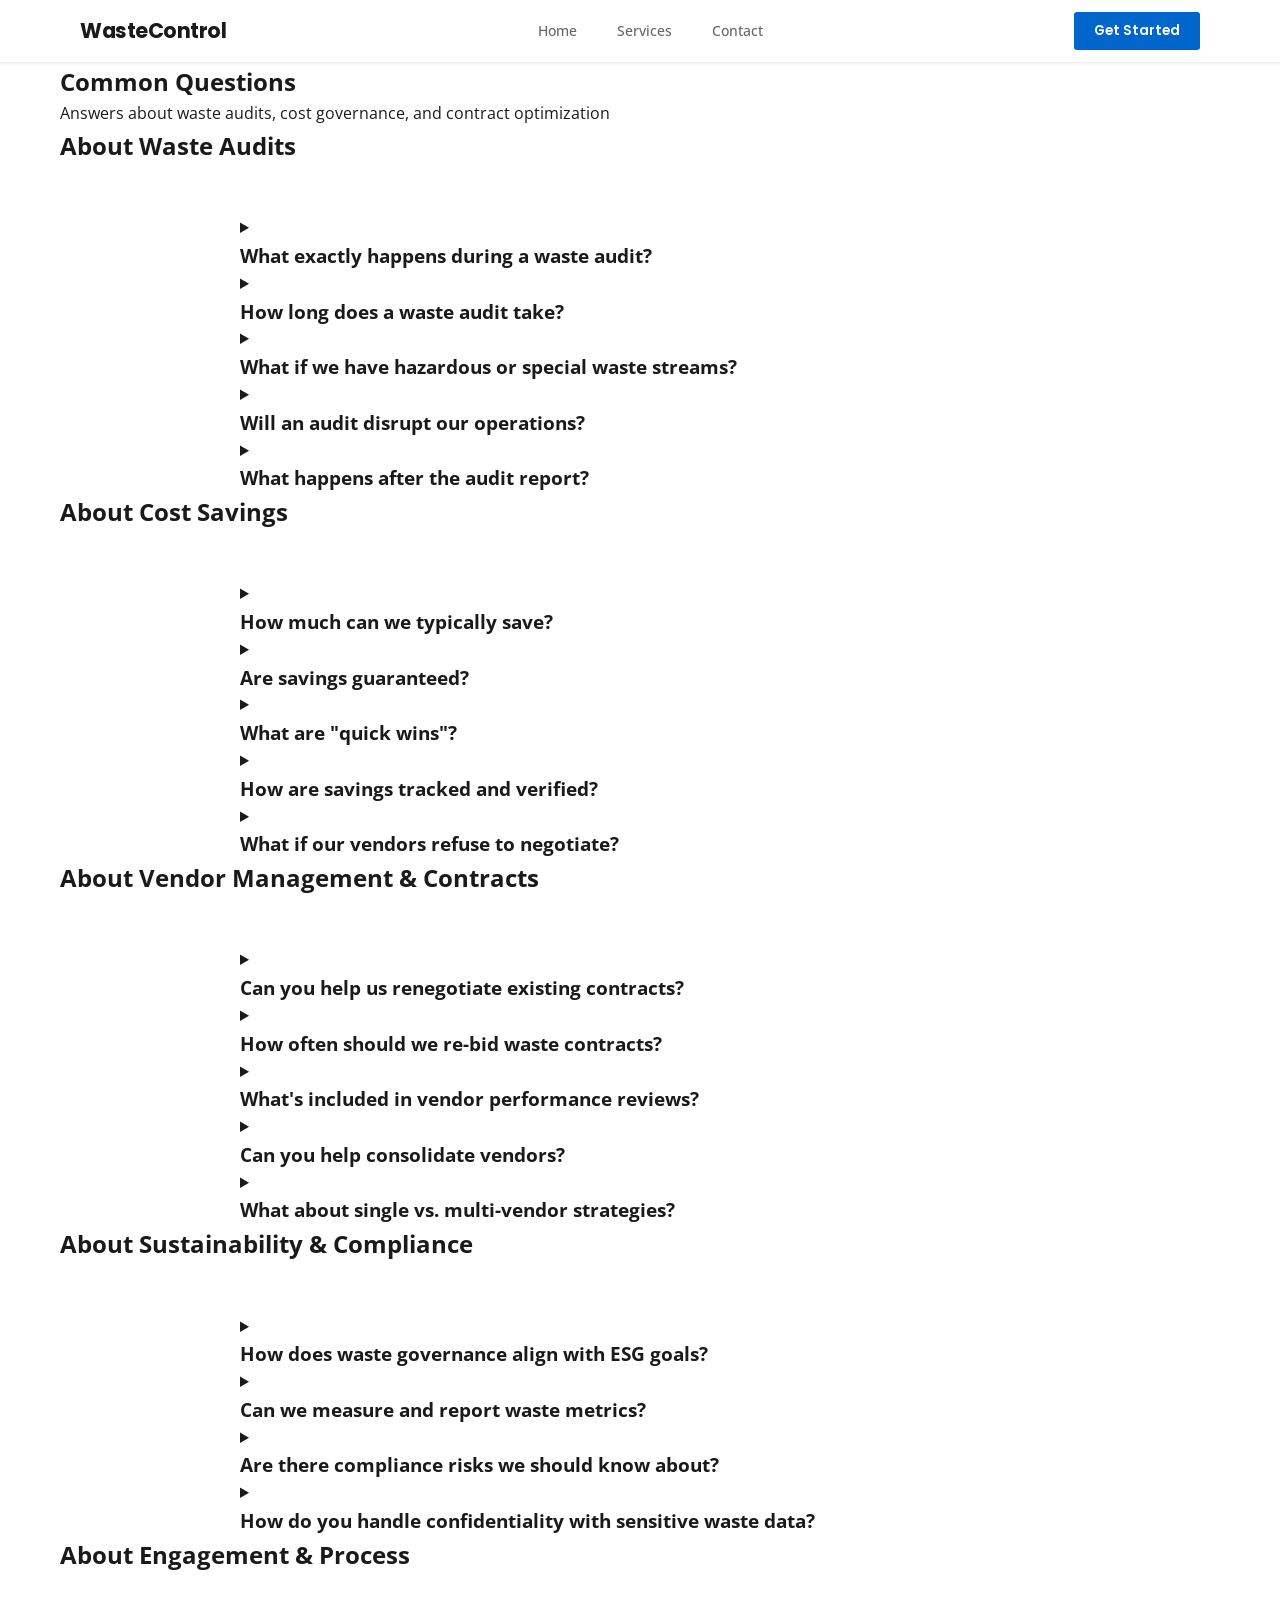
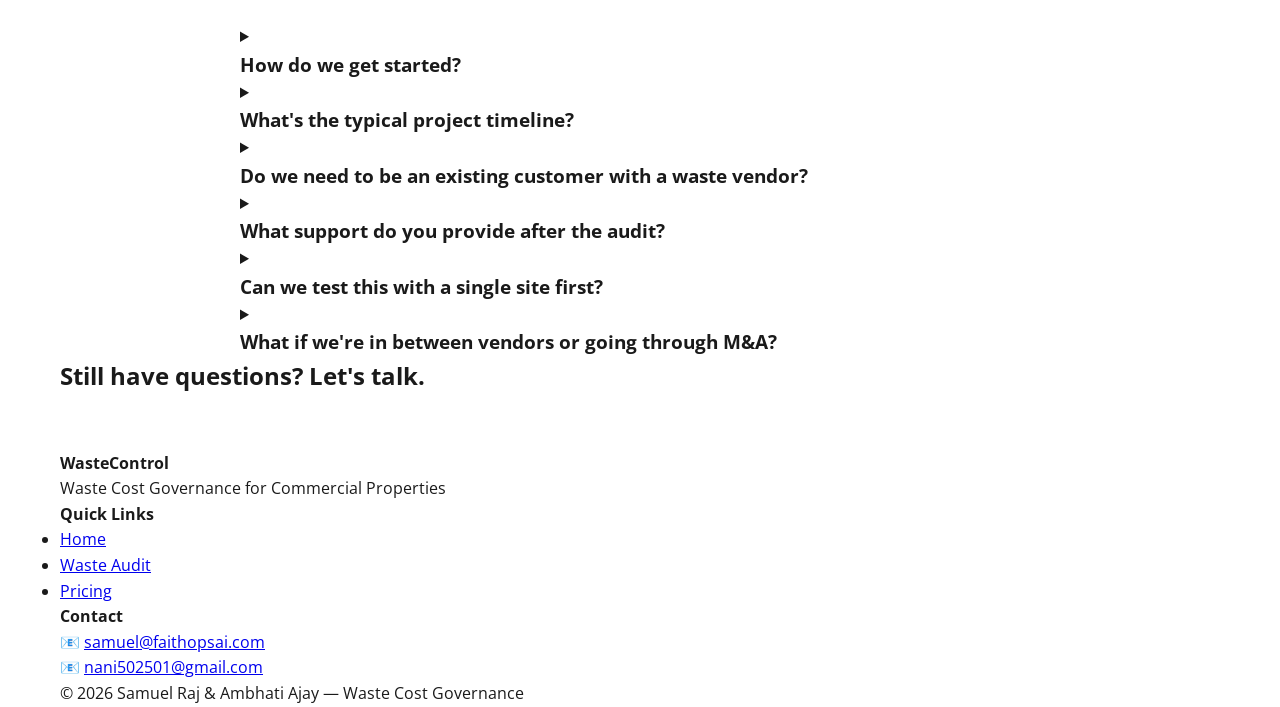
<file: faq.html>
<!DOCTYPE html>
<html lang="en">
<head>
    <meta charset="UTF-8">
    <meta name="viewport" content="width=device-width, initial-scale=1.0">
    <meta name="description" content="Frequently asked questions about waste audits, cost governance, contract optimization, and vendor management.">
    <title>FAQs | WasteControl</title>
    <link href="https://fonts.googleapis.com/css2?family=Poppins:wght@500;600;700&family=Open+Sans:wght@400;500;600&display=swap" rel="stylesheet">
    <link rel="stylesheet" href="styles.css">
</head>
<body>
    <!-- STICKY HEADER -->
    <header class="sticky-header">
        <div class="header-container">
            <div class="logo">
                <a href="index.html">WasteControl</a>
            </div>
            <nav class="nav-links">
                <a href="index.html#home">Home</a>
                <a href="index.html#services">Services</a>
                <a href="index.html#contact">Contact</a>
            </nav>
            <button class="btn-cta-header" onclick="alert('Schedule consultation')">Get Started</button>
        </div>
    </header>

    <!-- HERO SECTION -->
    <section class="hero-page">
        <div class="hero-bg"></div>
        <div class="container">
            <h1 class="page-headline">Common Questions</h1>
            <p class="page-subheadline">Answers about waste audits, cost governance, and contract optimization</p>
        </div>
    </section>

    <!-- FAQ BY CATEGORY -->
    <section class="faq-full-section">
        <div class="container">
            <div class="faq-category">
                <h2 class="category-headline">About Waste Audits</h2>
                
                <div class="faq-accordion">
                    <details>
                        <summary><h3>What exactly happens during a waste audit?</h3></summary>
                        <p>We conduct a detailed 4-6 week audit that includes: a scoping call to understand your portfolio, on-site visits to observe waste operations, invoice reconciliation to identify discrepancies, composition analysis to understand waste types, and a final report with quick wins and a 12-month improvement roadmap.</p>
                    </details>

                    <details>
                        <summary><h3>How long does a waste audit take?</h3></summary>
                        <p>Typically 4-6 weeks from kickoff to final report, depending on portfolio size and complexity. For single-site audits, 2-3 weeks. For multi-site portfolios (8+ locations), allow 6-8 weeks.</p>
                    </details>

                    <details>
                        <summary><h3>What if we have hazardous or special waste streams?</h3></summary>
                        <p>We're fully compliant with EPA hazardous waste regulations and have experience with healthcare waste, electronics recycling, and other specialized streams. We'll coordinate with your vendors on hazard classification and ensure proper handling and documentation.</p>
                    </details>

                    <details>
                        <summary><h3>Will an audit disrupt our operations?</h3></summary>
                        <p>Minimal disruption — we schedule site visits during non-peak times, work with your team to gather data, and keep everything confidential. Most facilities don't even notice we're there.</p>
                    </details>

                    <details>
                        <summary><h3>What happens after the audit report?</h3></summary>
                        <p>You get a written roadmap with 3-5 immediate quick wins (usually cost-neutral or low-cost), medium-term improvements (3-6 months), and longer-term strategic changes. We then work with you to implement, renegotiate contracts, and optimize operations.</p>
                    </details>
                </div>
            </div>

            <div class="faq-category">
                <h2 class="category-headline">About Cost Savings</h2>
                
                <div class="faq-accordion">
                    <details>
                        <summary><h3>How much can we typically save?</h3></summary>
                        <p>Most clients see 15-25% cost reduction within the first year from a combination of rate reductions, service right-sizing, consolidation, and billing corrections. Some see 30%+ depending on current vendor relationships and operational inefficiencies.</p>
                    </details>

                    <details>
                        <summary><h3>Are savings guaranteed?</h3></summary>
                        <p>While rare, we don't guarantee savings. However, in our experience, 95%+ of audits identify material opportunities. If opportunities aren't found or are too small to justify change, we'll be honest about it upfront.</p>
                    </details>

                    <details>
                        <summary><h3>What are "quick wins"?</h3></summary>
                        <p>Changes that deliver 5-15% cost reductions with minimal effort or cost to implement: right-sizing bin frequencies, removing duplicate services, consolidating vendors, fixing billing errors, or improving recycling rates without capital spend.</p>
                    </details>

                    <details>
                        <summary><h3>How are savings tracked and verified?</h3></summary>
                        <p>We establish a baseline from your audit, document each implemented change, and track results monthly via invoice analysis and KPI reporting. Savings are measured in dollars, tonnage, and diversion rate improvements.</p>
                    </details>

                    <details>
                        <summary><h3>What if our vendors refuse to negotiate?</h3></summary>
                        <p>We help you evaluate alternatives. Often the threat of RFP or switching is enough — vendors know the cost of losing you. In some markets, competitive options are limited; we'll advise on realistic expectations and timing.</p>
                    </details>
                </div>
            </div>

            <div class="faq-category">
                <h2 class="category-headline">About Vendor Management & Contracts</h2>
                
                <div class="faq-accordion">
                    <details>
                        <summary><h3>Can you help us renegotiate existing contracts?</h3></summary>
                        <p>Yes — contract review and renegotiation is one of our core services. We analyze terms, benchmark against market rates, identify leverage points, and negotiate new rates or improved terms on your behalf.</p>
                    </details>

                    <details>
                        <summary><h3>How often should we re-bid waste contracts?</h3></summary>
                        <p>Every 2-3 years minimum, or whenever major operational changes occur. Market rates fluctuate; regular competitive bids keep you from overpaying and remind vendors you have options.</p>
                    </details>

                    <details>
                        <summary><h3>What's included in vendor performance reviews?</h3></summary>
                        <p>Service delivery KPIs (missed pickups, missed compactions), billing accuracy, timeliness of reports, compliance with special requests, sustainability performance (recycling rates, diversion metrics), and cost competitiveness vs. market rates.</p>
                    </details>

                    <details>
                        <summary><h3>Can you help consolidate vendors?</h3></summary>
                        <p>Absolutely — vendor consolidation often delivers 10-15% savings. We evaluate the pros/cons, help negotiate terms with consolidated vendors, and manage transition logistics across your portfolio.</p>
                    </details>

                    <details>
                        <summary><h3>What about single vs. multi-vendor strategies?</h3></summary>
                        <p>It depends on your portfolio size and locations. Single vendors (like Waste Management, Republic) simplify invoicing and relationships but can limit negotiating power. Multi-vendor approaches can be cheaper but more complex. We recommend the optimal strategy for your situation.</p>
                    </details>
                </div>
            </div>

            <div class="faq-category">
                <h2 class="category-headline">About Sustainability & Compliance</h2>
                
                <div class="faq-accordion">
                    <details>
                        <summary><h3>How does waste governance align with ESG goals?</h3></summary>
                        <p>Modern waste governance combines cost reduction with sustainability: increasing landfill diversion rates, reducing overall waste tonnage, optimizing recycling, and tracking Scope 3 emissions. You can improve both bottom line and ESG metrics simultaneously.</p>
                    </details>

                    <details>
                        <summary><h3>Can we measure and report waste metrics?</h3></summary>
                        <p>Yes — our reporting includes diversion rates, waste per square foot, cost per tonne, recycling percentages, and emissions equivalents. These metrics feed into ESG reports, sustainability goals, and board-level communication.</p>
                    </details>

                    <details>
                        <summary><h3>Are there compliance risks we should know about?</h3></summary>
                        <p>Primarily hazardous waste handling (healthcare, electronics, construction), proper documentation, and chain of custody for certain waste streams. We ensure compliance with EPA and state regulations; it's part of what we verify during audits.</p>
                    </details>

                    <details>
                        <summary><h3>How do you handle confidentiality with sensitive waste data?</h3></summary>
                        <p>All audit data and findings are strictly confidential and covered by our engagement agreement. We never share client information with competitors or vendors without explicit permission.</p>
                    </details>
                </div>
            </div>

            <div class="faq-category">
                <h2 class="category-headline">About Engagement & Process</h2>
                
                <div class="faq-accordion">
                    <details>
                        <summary><h3>How do we get started?</h3></summary>
                        <p>Schedule a 30-minute discovery call to discuss your portfolio, current challenges, and goals. If it looks like a good fit, we'll prepare a proposal with scope, timeline, and pricing. Engagements typically start within 1-2 weeks of agreement.</p>
                    </details>

                    <details>
                        <summary><h3>What's the typical project timeline?</h3></summary>
                        <p>Audit: 4-6 weeks. Implementation of quick wins: 1-3 months. Contract renegotiation: 2-4 months. Retainer governance: ongoing, starting month 1 of engagement.</p>
                    </details>

                    <details>
                        <summary><h3>Do we need to be an existing customer with a waste vendor?</h3></summary>
                        <p>Not necessarily — we can help if you're setting up waste services for the first time, switching vendors, or optimizing existing relationships. The audit is valuable in all scenarios.</p>
                    </details>

                    <details>
                        <summary><h3>What support do you provide after the audit?</h3></summary>
                        <p>That depends on your engagement model: Fixed-price audits include a roadmap and general guidance. Retainer agreements include ongoing invoice review, KPI reporting, and quarterly reviews. Implementation support is available à la carte.</p>
                    </details>

                    <details>
                        <summary><h3>Can we test this with a single site first?</h3></summary>
                        <p>Absolutely — many large portfolios start with a pilot site to prove value, then expand. A single-site audit takes 2-3 weeks and helps build business case for portfolio-wide engagement.</p>
                    </details>

                    <details>
                        <summary><h3>What if we're in between vendors or going through M&A?</h3></summary>
                        <p>Perfect timing for an audit. M&A, consolidations, and vendor transitions are ideal moments to optimize. We often accelerate audits during these periods because the leverage for change is highest.</p>
                    </details>
                </div>
            </div>
        </div>
    </section>

    <!-- CTA -->
    <section class="cta-final">
        <div class="container">
            <h2>Still have questions? Let's talk.</h2>
            <button class="btn-primary-large" onclick="alert('Schedule consultation')">Schedule a Consultation</button>
        </div>
    </section>

    <!-- FOOTER -->
    <footer class="footer">
        <div class="container">
            <div class="footer-content">
                <div class="footer-section">
                    <h4>WasteControl</h4>
                    <p>Waste Cost Governance for Commercial Properties</p>
                </div>
                <div class="footer-section">
                    <h4>Quick Links</h4>
                    <ul>
                        <li><a href="index.html">Home</a></li>
                        <li><a href="waste-audit.html">Waste Audit</a></li>
                        <li><a href="pricing.html">Pricing</a></li>
                    </ul>
                </div>
                <div class="footer-section">
                    <h4>Contact</h4>
                    <p>📧 <a href="mailto:samuel@faithopsai.com">samuel@faithopsai.com</a></p>
                    <p>📧 <a href="mailto:nani502501@gmail.com">nani502501@gmail.com</a></p>
                </div>
            </div>
            <div class="footer-bottom">
                <p>&copy; 2026 Samuel Raj & Ambhati Ajay — Waste Cost Governance</p>
            </div>
        </div>
    </footer>

    <script src="script.js"></script>
</body>
</html>
</file>
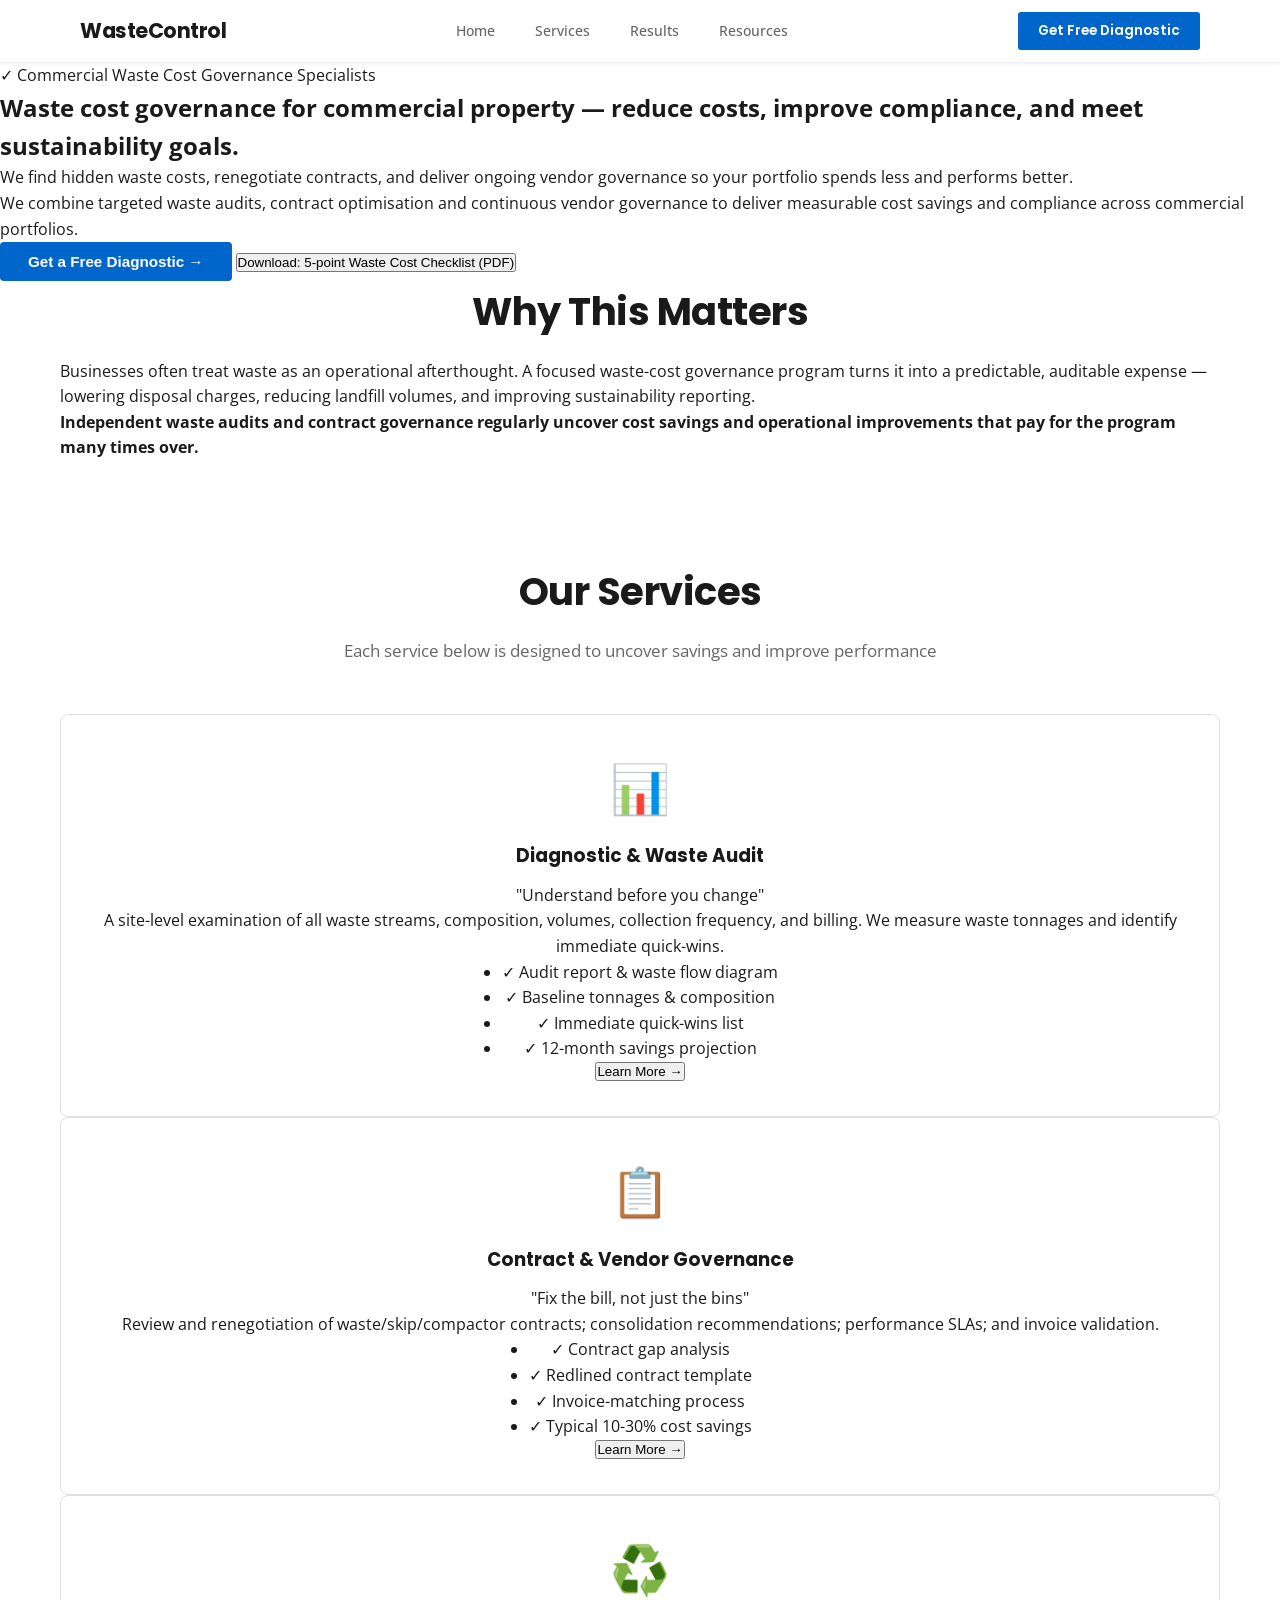
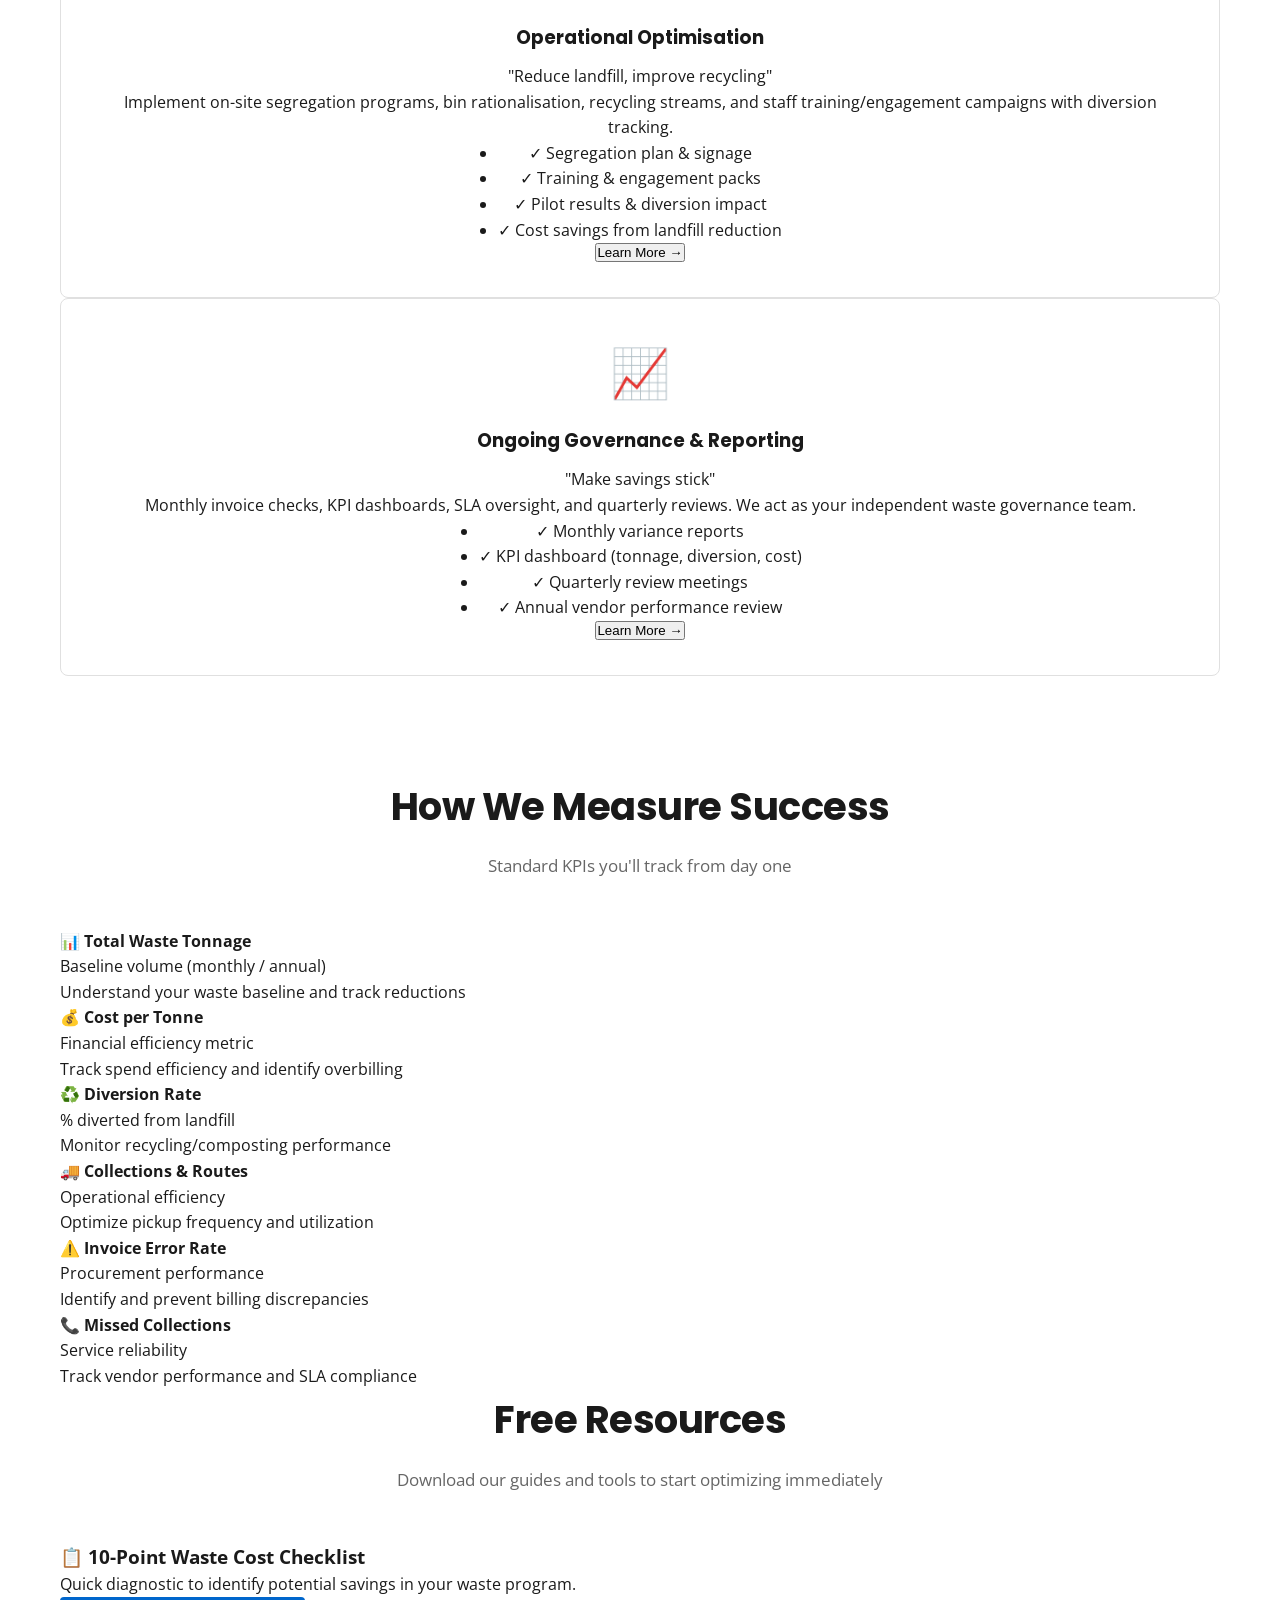
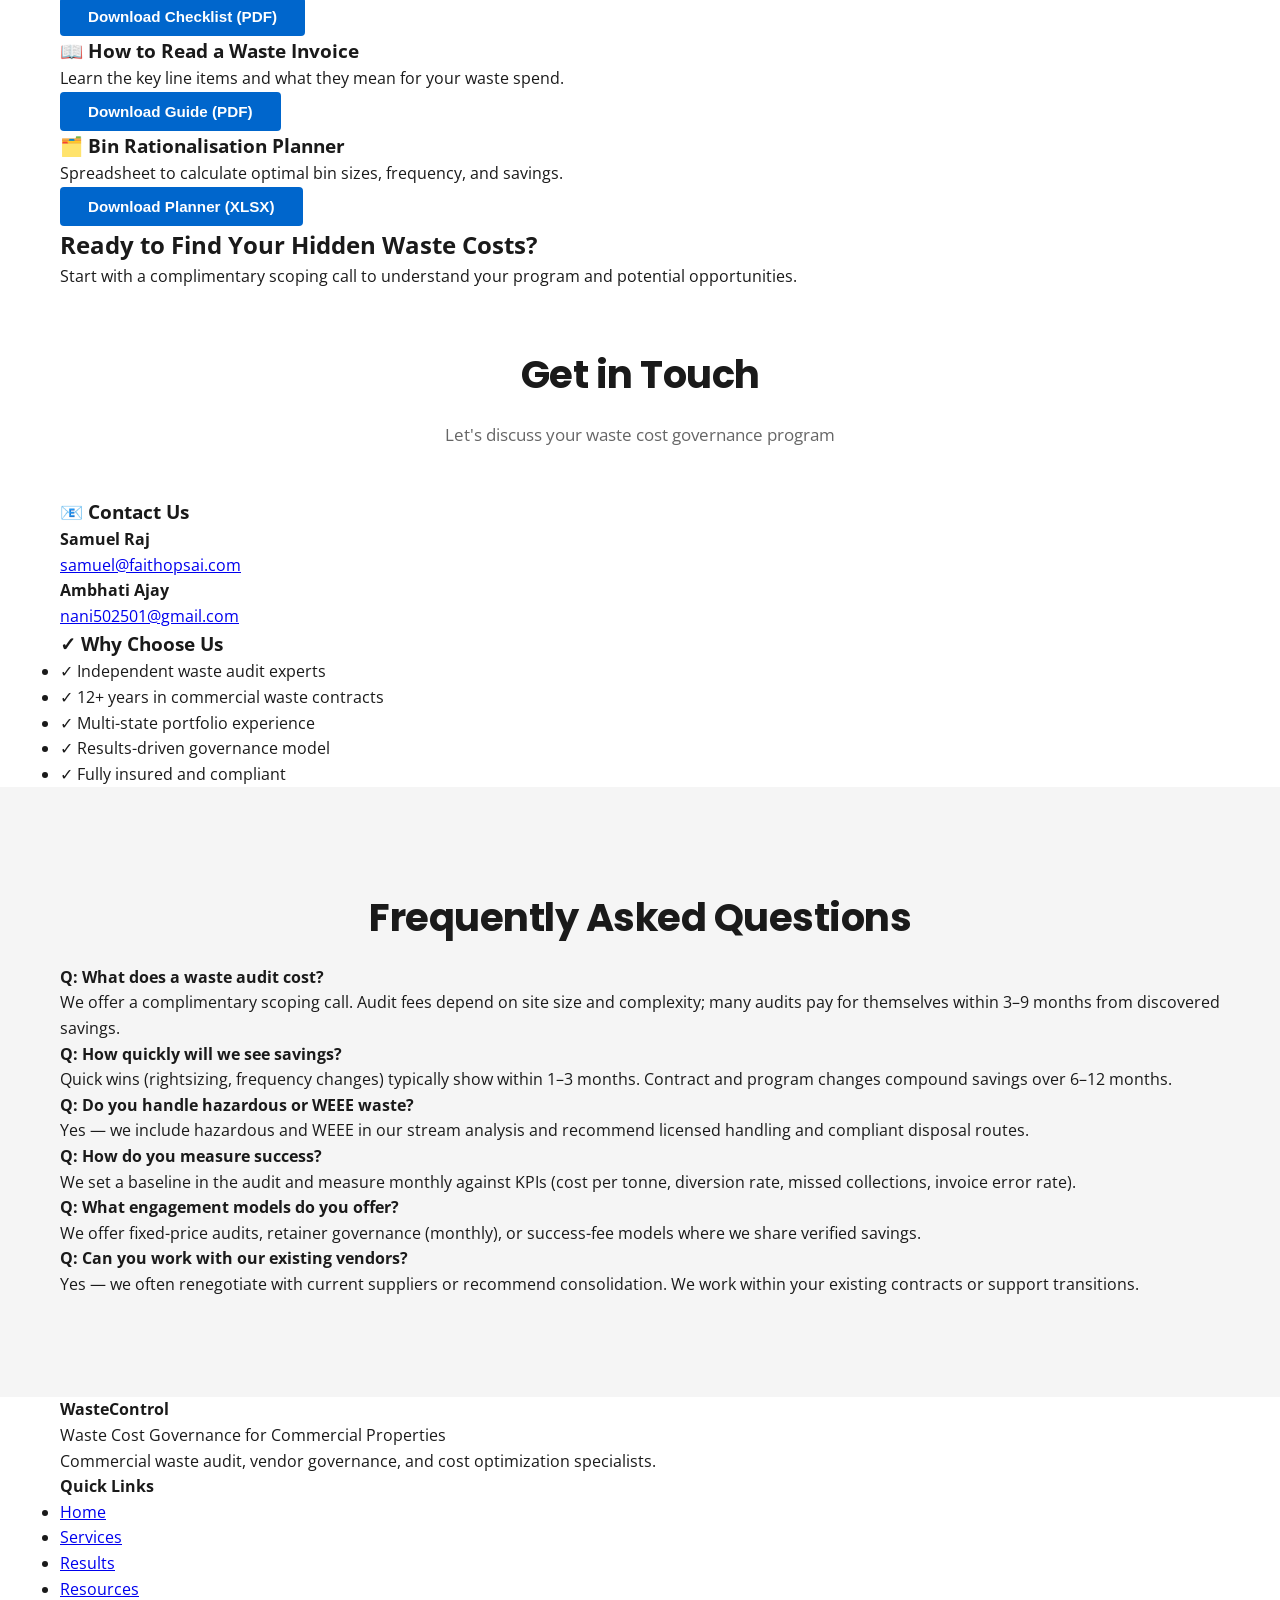
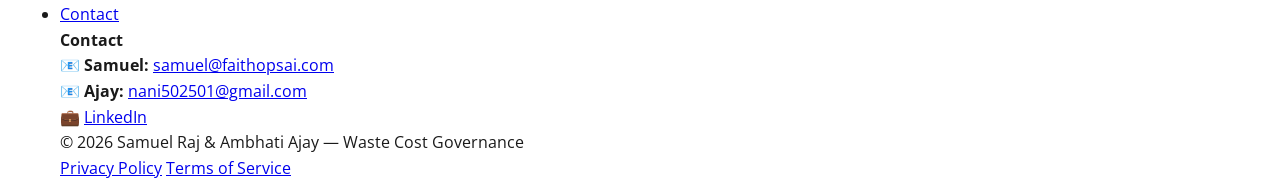
<file: index-new.html>
<!DOCTYPE html>
<html lang="en">
<head>
    <meta charset="UTF-8">
    <meta name="viewport" content="width=device-width, initial-scale=1.0">
    <meta name="description" content="Commercial waste cost audit and vendor governance for property portfolios. Reduce costs, improve compliance, and meet sustainability goals.">
    <meta name="keywords" content="waste audit, waste cost governance, commercial waste management, vendor governance, waste contract optimization">
    <title>Waste Cost Governance for Commercial Property | WasteControl</title>
    <link href="https://fonts.googleapis.com/css2?family=Poppins:wght@500;600;700&family=Open+Sans:wght@400;500;600&display=swap" rel="stylesheet">
    <link rel="stylesheet" href="styles.css">
</head>
<body>
    <!-- STICKY HEADER -->
    <header class="sticky-header">
        <div class="header-container">
            <div class="logo">
                <a href="#home">WasteControl</a>
            </div>
            <nav class="nav-links">
                <a href="#home">Home</a>
                <a href="#services">Services</a>
                <a href="#kpis">Results</a>
                <a href="#resources">Resources</a>
            </nav>
            <button class="btn-cta-header" onclick="scrollToSection('diagnostic')">Get Free Diagnostic</button>
        </div>
    </header>

    <!-- HERO SECTION -->
    <section id="home" class="hero">
        <div class="hero-bg"></div>
        <div class="hero-content">
            <div class="trust-badge">
                <span>✓ Commercial Waste Cost Governance Specialists</span>
            </div>
            <h1 class="hero-headline">Waste cost governance for commercial property — reduce costs, improve compliance, and meet sustainability goals.</h1>
            <p class="hero-subheadline">We find hidden waste costs, renegotiate contracts, and deliver ongoing vendor governance so your portfolio spends less and performs better.</p>
            
            <p class="value-prop">We combine targeted waste audits, contract optimisation and continuous vendor governance to deliver measurable cost savings and compliance across commercial portfolios.</p>
            
            <div class="hero-ctas">
                <button class="btn-primary" onclick="scrollToSection('diagnostic')">Get a Free Diagnostic →</button>
                <button class="btn-secondary" onclick="location.href='#resources'">Download: 5-point Waste Cost Checklist (PDF)</button>
            </div>
        </div>
    </section>

    <!-- WHY THIS MATTERS -->
    <section class="why-matters">
        <div class="container">
            <h2 class="section-headline">Why This Matters</h2>
            <div class="why-content">
                <p>Businesses often treat waste as an operational afterthought. A focused waste-cost governance program turns it into a predictable, auditable expense — lowering disposal charges, reducing landfill volumes, and improving sustainability reporting.</p>
                <p><strong>Independent waste audits and contract governance regularly uncover cost savings and operational improvements that pay for the program many times over.</strong></p>
            </div>
        </div>
    </section>

    <!-- SERVICES SECTION -->
    <section id="services" class="services">
        <div class="container">
            <h2 class="section-headline">Our Services</h2>
            <p class="section-subtext">Each service below is designed to uncover savings and improve performance</p>
            
            <div class="services-grid">
                <!-- Service 1: Diagnostic & Waste Audit -->
                <div class="service-card">
                    <div class="service-icon">📊</div>
                    <h3>Diagnostic & Waste Audit</h3>
                    <p class="service-tagline">"Understand before you change"</p>
                    <p>A site-level examination of all waste streams, composition, volumes, collection frequency, and billing. We measure waste tonnages and identify immediate quick-wins.</p>
                    <ul class="service-list">
                        <li>✓ Audit report & waste flow diagram</li>
                        <li>✓ Baseline tonnages & composition</li>
                        <li>✓ Immediate quick-wins list</li>
                        <li>✓ 12-month savings projection</li>
                    </ul>
                    <button class="btn-link" onclick="location.href='waste-audit.html'">Learn More →</button>
                </div>

                <!-- Service 2: Contract & Vendor Governance -->
                <div class="service-card">
                    <div class="service-icon">📋</div>
                    <h3>Contract & Vendor Governance</h3>
                    <p class="service-tagline">"Fix the bill, not just the bins"</p>
                    <p>Review and renegotiation of waste/skip/compactor contracts; consolidation recommendations; performance SLAs; and invoice validation.</p>
                    <ul class="service-list">
                        <li>✓ Contract gap analysis</li>
                        <li>✓ Redlined contract template</li>
                        <li>✓ Invoice-matching process</li>
                        <li>✓ Typical 10-30% cost savings</li>
                    </ul>
                    <button class="btn-link" onclick="location.href='#diagnostic'">Learn More →</button>
                </div>

                <!-- Service 3: Operational Optimisation -->
                <div class="service-card">
                    <div class="service-icon">♻️</div>
                    <h3>Operational Optimisation</h3>
                    <p class="service-tagline">"Reduce landfill, improve recycling"</p>
                    <p>Implement on-site segregation programs, bin rationalisation, recycling streams, and staff training/engagement campaigns with diversion tracking.</p>
                    <ul class="service-list">
                        <li>✓ Segregation plan & signage</li>
                        <li>✓ Training & engagement packs</li>
                        <li>✓ Pilot results & diversion impact</li>
                        <li>✓ Cost savings from landfill reduction</li>
                    </ul>
                    <button class="btn-link" onclick="location.href='#diagnostic'">Learn More →</button>
                </div>

                <!-- Service 4: Ongoing Governance -->
                <div class="service-card">
                    <div class="service-icon">📈</div>
                    <h3>Ongoing Governance & Reporting</h3>
                    <p class="service-tagline">"Make savings stick"</p>
                    <p>Monthly invoice checks, KPI dashboards, SLA oversight, and quarterly reviews. We act as your independent waste governance team.</p>
                    <ul class="service-list">
                        <li>✓ Monthly variance reports</li>
                        <li>✓ KPI dashboard (tonnage, diversion, cost)</li>
                        <li>✓ Quarterly review meetings</li>
                        <li>✓ Annual vendor performance review</li>
                    </ul>
                    <button class="btn-link" onclick="location.href='#diagnostic'">Learn More →</button>
                </div>
            </div>
        </div>
    </section>

    <!-- KPIs & REPORTING SECTION -->
    <section id="kpis" class="kpis-section">
        <div class="container">
            <h2 class="section-headline">How We Measure Success</h2>
            <p class="section-subtext">Standard KPIs you'll track from day one</p>
            
            <div class="kpi-grid">
                <div class="kpi-card">
                    <h4>📊 Total Waste Tonnage</h4>
                    <p class="kpi-label">Baseline volume (monthly / annual)</p>
                    <p class="kpi-detail">Understand your waste baseline and track reductions</p>
                </div>

                <div class="kpi-card">
                    <h4>💰 Cost per Tonne</h4>
                    <p class="kpi-label">Financial efficiency metric</p>
                    <p class="kpi-detail">Track spend efficiency and identify overbilling</p>
                </div>

                <div class="kpi-card">
                    <h4>♻️ Diversion Rate</h4>
                    <p class="kpi-label">% diverted from landfill</p>
                    <p class="kpi-detail">Monitor recycling/composting performance</p>
                </div>

                <div class="kpi-card">
                    <h4>🚚 Collections & Routes</h4>
                    <p class="kpi-label">Operational efficiency</p>
                    <p class="kpi-detail">Optimize pickup frequency and utilization</p>
                </div>

                <div class="kpi-card">
                    <h4>⚠️ Invoice Error Rate</h4>
                    <p class="kpi-label">Procurement performance</p>
                    <p class="kpi-detail">Identify and prevent billing discrepancies</p>
                </div>

                <div class="kpi-card">
                    <h4>📞 Missed Collections</h4>
                    <p class="kpi-label">Service reliability</p>
                    <p class="kpi-detail">Track vendor performance and SLA compliance</p>
                </div>
            </div>
        </div>
    </section>

    <!-- RESOURCES SECTION -->
    <section id="resources" class="resources">
        <div class="container">
            <h2 class="section-headline">Free Resources</h2>
            <p class="section-subtext">Download our guides and tools to start optimizing immediately</p>
            
            <div class="resources-grid">
                <div class="resource-card">
                    <h3>📋 10-Point Waste Cost Checklist</h3>
                    <p>Quick diagnostic to identify potential savings in your waste program.</p>
                    <button class="btn-primary" onclick="alert('Download available - add to your system')">Download Checklist (PDF)</button>
                </div>

                <div class="resource-card">
                    <h3>📖 How to Read a Waste Invoice</h3>
                    <p>Learn the key line items and what they mean for your waste spend.</p>
                    <button class="btn-primary" onclick="alert('Download available - add to your system')">Download Guide (PDF)</button>
                </div>

                <div class="resource-card">
                    <h3>🗂️ Bin Rationalisation Planner</h3>
                    <p>Spreadsheet to calculate optimal bin sizes, frequency, and savings.</p>
                    <button class="btn-primary" onclick="alert('Download available - add to your system')">Download Planner (XLSX)</button>
                </div>
            </div>
        </div>
    </section>

    <!-- CTA SECTION -->
    <section id="diagnostic" class="cta-section">
        <div class="container">
            <h2>Ready to Find Your Hidden Waste Costs?</h2>
            <p>Start with a complimentary scoping call to understand your program and potential opportunities.</p>
            <button class="btn-primary-large" onclick="location.href='#contact'">Get Your Free Diagnostic</button>
        </div>
    </section>

    <!-- CONTACT SECTION -->
    <section id="contact" class="contact-section">
        <div class="container">
            <h2 class="section-headline">Get in Touch</h2>
            <p class="section-subtext">Let's discuss your waste cost governance program</p>
            
            <div class="contact-grid">
                <div class="contact-box">
                    <h3>📧 Contact Us</h3>
                    <p>
                        <strong>Samuel Raj</strong><br>
                        <a href="mailto:samuel@faithopsai.com">samuel@faithopsai.com</a>
                    </p>
                    <p>
                        <strong>Ambhati Ajay</strong><br>
                        <a href="mailto:nani502501@gmail.com">nani502501@gmail.com</a>
                    </p>
                </div>

                <div class="contact-box">
                    <h3>✓ Why Choose Us</h3>
                    <ul>
                        <li>✓ Independent waste audit experts</li>
                        <li>✓ 12+ years in commercial waste contracts</li>
                        <li>✓ Multi-state portfolio experience</li>
                        <li>✓ Results-driven governance model</li>
                        <li>✓ Fully insured and compliant</li>
                    </ul>
                </div>
            </div>
        </div>
    </section>

    <!-- FAQ SECTION -->
    <section class="faq-section">
        <div class="container">
            <h2 class="section-headline">Frequently Asked Questions</h2>
            
            <div class="faq-grid">
                <div class="faq-item">
                    <h4>Q: What does a waste audit cost?</h4>
                    <p>We offer a complimentary scoping call. Audit fees depend on site size and complexity; many audits pay for themselves within 3–9 months from discovered savings.</p>
                </div>

                <div class="faq-item">
                    <h4>Q: How quickly will we see savings?</h4>
                    <p>Quick wins (rightsizing, frequency changes) typically show within 1–3 months. Contract and program changes compound savings over 6–12 months.</p>
                </div>

                <div class="faq-item">
                    <h4>Q: Do you handle hazardous or WEEE waste?</h4>
                    <p>Yes — we include hazardous and WEEE in our stream analysis and recommend licensed handling and compliant disposal routes.</p>
                </div>

                <div class="faq-item">
                    <h4>Q: How do you measure success?</h4>
                    <p>We set a baseline in the audit and measure monthly against KPIs (cost per tonne, diversion rate, missed collections, invoice error rate).</p>
                </div>

                <div class="faq-item">
                    <h4>Q: What engagement models do you offer?</h4>
                    <p>We offer fixed-price audits, retainer governance (monthly), or success-fee models where we share verified savings.</p>
                </div>

                <div class="faq-item">
                    <h4>Q: Can you work with our existing vendors?</h4>
                    <p>Yes — we often renegotiate with current suppliers or recommend consolidation. We work within your existing contracts or support transitions.</p>
                </div>
            </div>
        </div>
    </section>

    <!-- FOOTER -->
    <footer class="footer">
        <div class="container">
            <div class="footer-content">
                <div class="footer-section">
                    <h4>WasteControl</h4>
                    <p>Waste Cost Governance for Commercial Properties</p>
                    <p class="footer-credibility">Commercial waste audit, vendor governance, and cost optimization specialists.</p>
                </div>
                <div class="footer-section">
                    <h4>Quick Links</h4>
                    <ul>
                        <li><a href="#home">Home</a></li>
                        <li><a href="#services">Services</a></li>
                        <li><a href="#kpis">Results</a></li>
                        <li><a href="#resources">Resources</a></li>
                        <li><a href="#contact">Contact</a></li>
                    </ul>
                </div>
                <div class="footer-section">
                    <h4>Contact</h4>
                    <p>📧 <strong>Samuel:</strong> <a href="mailto:samuel@faithopsai.com">samuel@faithopsai.com</a></p>
                    <p>📧 <strong>Ajay:</strong> <a href="mailto:nani502501@gmail.com">nani502501@gmail.com</a></p>
                    <p>💼 <a href="https://www.linkedin.com/in/samuelprashanthraj" target="_blank">LinkedIn</a></p>
                </div>
            </div>
            <div class="footer-bottom">
                <p>&copy; 2026 Samuel Raj & Ambhati Ajay — Waste Cost Governance</p>
                <div class="footer-links">
                    <a href="#">Privacy Policy</a>
                    <a href="#">Terms of Service</a>
                </div>
            </div>
        </div>
    </footer>

    <script src="script.js"></script>
</body>
</html>
</file>
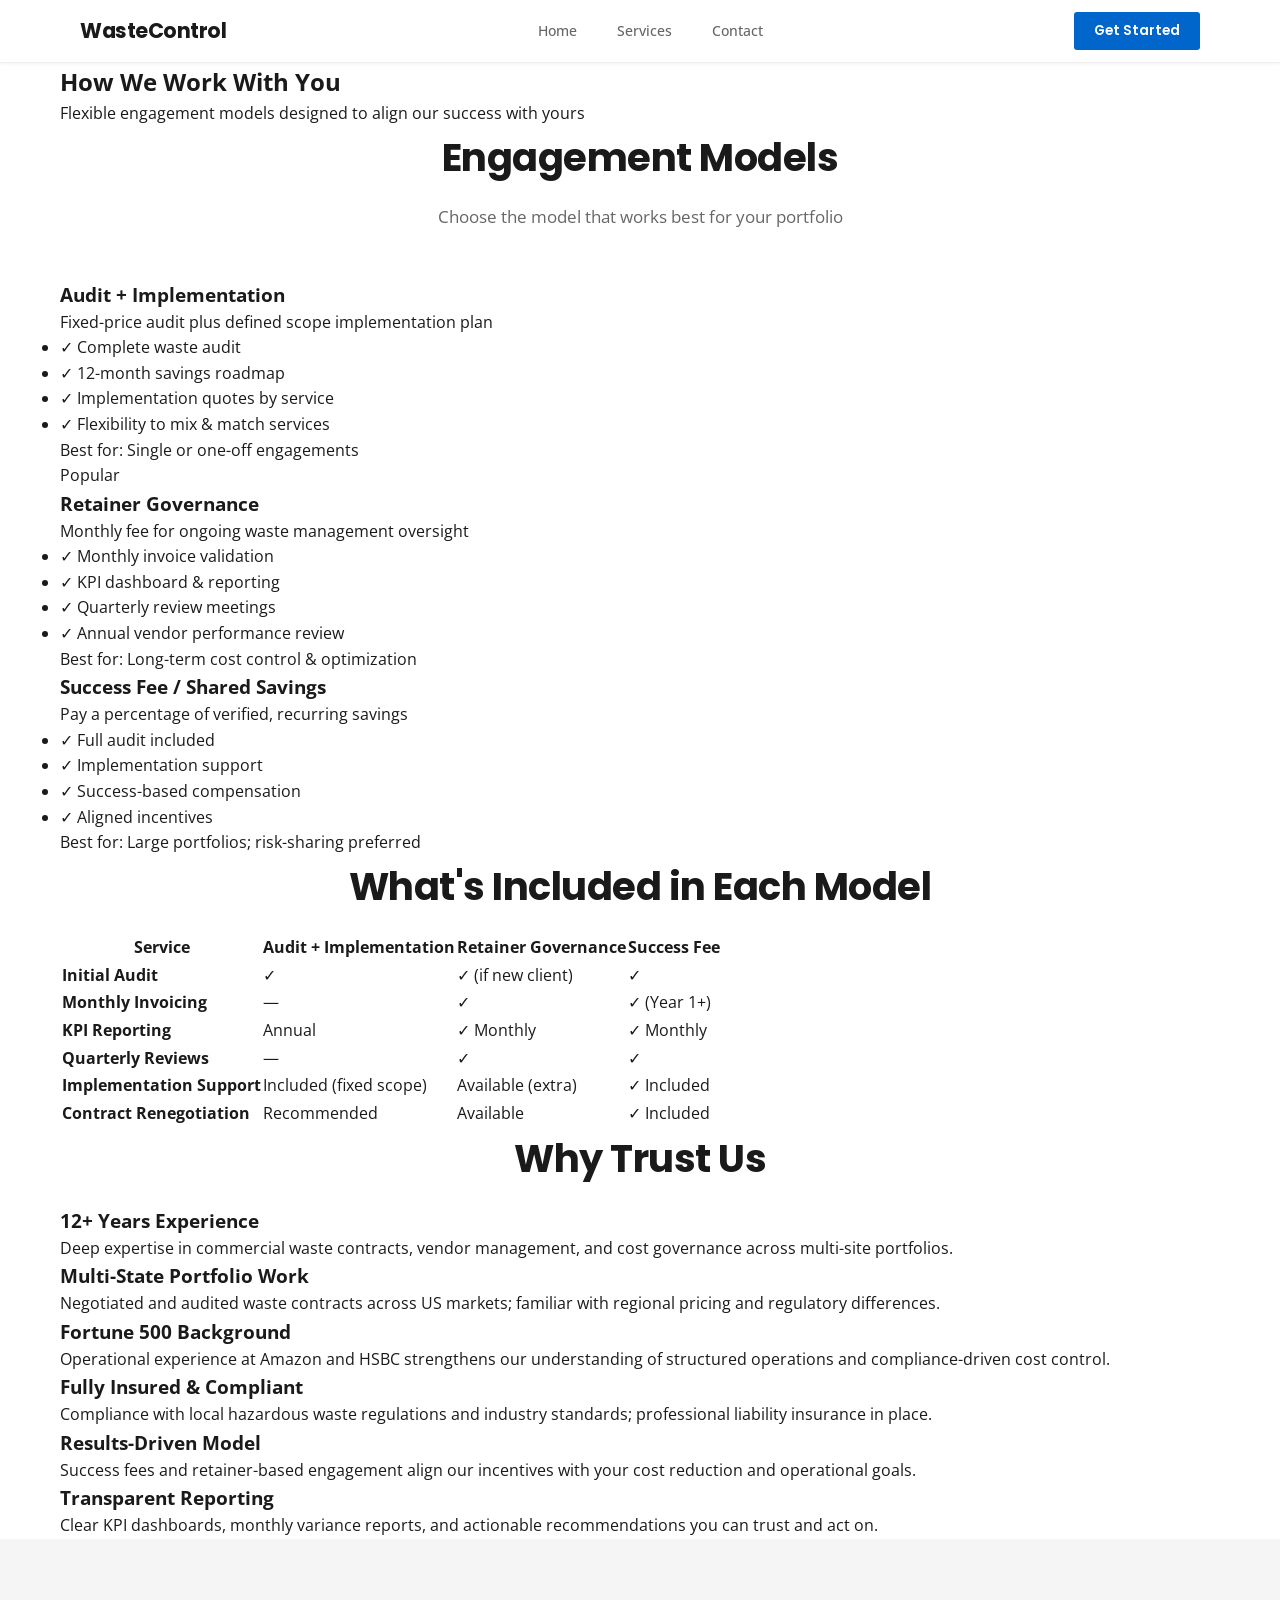
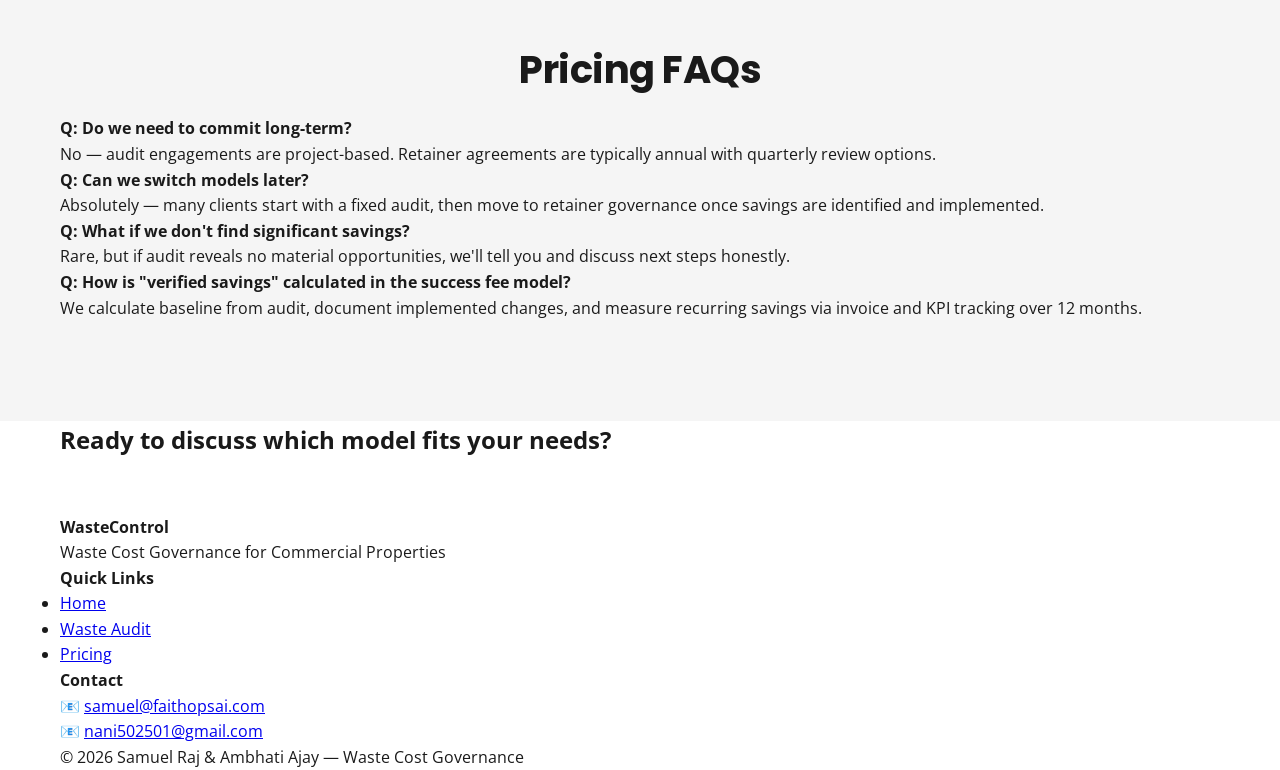
<file: pricing.html>
<!DOCTYPE html>
<html lang="en">
<head>
    <meta charset="UTF-8">
    <meta name="viewport" content="width=device-width, initial-scale=1.0">
    <meta name="description" content="Waste contract optimization and vendor governance - renegotiate terms, consolidate suppliers, reduce costs and billing errors.">
    <title>Pricing & Engagement Models | WasteControl</title>
    <link href="https://fonts.googleapis.com/css2?family=Poppins:wght@500;600;700&family=Open+Sans:wght@400;500;600&display=swap" rel="stylesheet">
    <link rel="stylesheet" href="styles.css">
</head>
<body>
    <!-- STICKY HEADER -->
    <header class="sticky-header">
        <div class="header-container">
            <div class="logo">
                <a href="index.html">WasteControl</a>
            </div>
            <nav class="nav-links">
                <a href="index.html#home">Home</a>
                <a href="index.html#services">Services</a>
                <a href="index.html#contact">Contact</a>
            </nav>
            <button class="btn-cta-header" onclick="alert('Schedule consultation')">Get Started</button>
        </div>
    </header>

    <!-- HERO SECTION -->
    <section class="hero-page">
        <div class="hero-bg"></div>
        <div class="container">
            <h1 class="page-headline">How We Work With You</h1>
            <p class="page-subheadline">Flexible engagement models designed to align our success with yours</p>
        </div>
    </section>

    <!-- PRICING MODELS SECTION -->
    <section class="pricing-section">
        <div class="container">
            <h2 class="section-headline">Engagement Models</h2>
            <p class="section-subtext">Choose the model that works best for your portfolio</p>
            
            <div class="pricing-grid">
                <!-- Model 1 -->
                <div class="pricing-card">
                    <h3>Audit + Implementation</h3>
                    <p class="pricing-desc">Fixed-price audit plus defined scope implementation plan</p>
                    <ul class="pricing-features">
                        <li>✓ Complete waste audit</li>
                        <li>✓ 12-month savings roadmap</li>
                        <li>✓ Implementation quotes by service</li>
                        <li>✓ Flexibility to mix & match services</li>
                    </ul>
                    <p class="pricing-note">Best for: Single or one-off engagements</p>
                </div>

                <!-- Model 2 -->
                <div class="pricing-card featured">
                    <div class="ribbon">Popular</div>
                    <h3>Retainer Governance</h3>
                    <p class="pricing-desc">Monthly fee for ongoing waste management oversight</p>
                    <ul class="pricing-features">
                        <li>✓ Monthly invoice validation</li>
                        <li>✓ KPI dashboard & reporting</li>
                        <li>✓ Quarterly review meetings</li>
                        <li>✓ Annual vendor performance review</li>
                    </ul>
                    <p class="pricing-note">Best for: Long-term cost control & optimization</p>
                </div>

                <!-- Model 3 -->
                <div class="pricing-card">
                    <h3>Success Fee / Shared Savings</h3>
                    <p class="pricing-desc">Pay a percentage of verified, recurring savings</p>
                    <ul class="pricing-features">
                        <li>✓ Full audit included</li>
                        <li>✓ Implementation support</li>
                        <li>✓ Success-based compensation</li>
                        <li>✓ Aligned incentives</li>
                    </ul>
                    <p class="pricing-note">Best for: Large portfolios; risk-sharing preferred</p>
                </div>
            </div>
        </div>
    </section>

    <!-- WHAT'S INCLUDED SECTION -->
    <section class="included-section">
        <div class="container">
            <h2 class="section-headline">What's Included in Each Model</h2>
            
            <table class="pricing-table">
                <thead>
                    <tr>
                        <th>Service</th>
                        <th>Audit + Implementation</th>
                        <th>Retainer Governance</th>
                        <th>Success Fee</th>
                    </tr>
                </thead>
                <tbody>
                    <tr>
                        <td><strong>Initial Audit</strong></td>
                        <td>✓</td>
                        <td>✓ (if new client)</td>
                        <td>✓</td>
                    </tr>
                    <tr>
                        <td><strong>Monthly Invoicing</strong></td>
                        <td>—</td>
                        <td>✓</td>
                        <td>✓ (Year 1+)</td>
                    </tr>
                    <tr>
                        <td><strong>KPI Reporting</strong></td>
                        <td>Annual</td>
                        <td>✓ Monthly</td>
                        <td>✓ Monthly</td>
                    </tr>
                    <tr>
                        <td><strong>Quarterly Reviews</strong></td>
                        <td>—</td>
                        <td>✓</td>
                        <td>✓</td>
                    </tr>
                    <tr>
                        <td><strong>Implementation Support</strong></td>
                        <td>Included (fixed scope)</td>
                        <td>Available (extra)</td>
                        <td>✓ Included</td>
                    </tr>
                    <tr>
                        <td><strong>Contract Renegotiation</strong></td>
                        <td>Recommended</td>
                        <td>Available</td>
                        <td>✓ Included</td>
                    </tr>
                </tbody>
            </table>
        </div>
    </section>

    <!-- TRUST SIGNALS -->
    <section class="trust-section">
        <div class="container">
            <h2 class="section-headline">Why Trust Us</h2>
            
            <div class="trust-grid">
                <div class="trust-card">
                    <h3>12+ Years Experience</h3>
                    <p>Deep expertise in commercial waste contracts, vendor management, and cost governance across multi-site portfolios.</p>
                </div>

                <div class="trust-card">
                    <h3>Multi-State Portfolio Work</h3>
                    <p>Negotiated and audited waste contracts across US markets; familiar with regional pricing and regulatory differences.</p>
                </div>

                <div class="trust-card">
                    <h3>Fortune 500 Background</h3>
                    <p>Operational experience at Amazon and HSBC strengthens our understanding of structured operations and compliance-driven cost control.</p>
                </div>

                <div class="trust-card">
                    <h3>Fully Insured & Compliant</h3>
                    <p>Compliance with local hazardous waste regulations and industry standards; professional liability insurance in place.</p>
                </div>

                <div class="trust-card">
                    <h3>Results-Driven Model</h3>
                    <p>Success fees and retainer-based engagement align our incentives with your cost reduction and operational goals.</p>
                </div>

                <div class="trust-card">
                    <h3>Transparent Reporting</h3>
                    <p>Clear KPI dashboards, monthly variance reports, and actionable recommendations you can trust and act on.</p>
                </div>
            </div>
        </div>
    </section>

    <!-- FAQ -->
    <section class="faq-section">
        <div class="container">
            <h2 class="section-headline">Pricing FAQs</h2>
            
            <div class="faq-grid">
                <div class="faq-item">
                    <h4>Q: Do we need to commit long-term?</h4>
                    <p>No — audit engagements are project-based. Retainer agreements are typically annual with quarterly review options.</p>
                </div>

                <div class="faq-item">
                    <h4>Q: Can we switch models later?</h4>
                    <p>Absolutely — many clients start with a fixed audit, then move to retainer governance once savings are identified and implemented.</p>
                </div>

                <div class="faq-item">
                    <h4>Q: What if we don't find significant savings?</h4>
                    <p>Rare, but if audit reveals no material opportunities, we'll tell you and discuss next steps honestly.</p>
                </div>

                <div class="faq-item">
                    <h4>Q: How is "verified savings" calculated in the success fee model?</h4>
                    <p>We calculate baseline from audit, document implemented changes, and measure recurring savings via invoice and KPI tracking over 12 months.</p>
                </div>
            </div>
        </div>
    </section>

    <!-- CTA -->
    <section class="cta-final">
        <div class="container">
            <h2>Ready to discuss which model fits your needs?</h2>
            <button class="btn-primary-large" onclick="alert('Schedule consultation')">Schedule a Consultation</button>
        </div>
    </section>

    <!-- FOOTER -->
    <footer class="footer">
        <div class="container">
            <div class="footer-content">
                <div class="footer-section">
                    <h4>WasteControl</h4>
                    <p>Waste Cost Governance for Commercial Properties</p>
                </div>
                <div class="footer-section">
                    <h4>Quick Links</h4>
                    <ul>
                        <li><a href="index.html">Home</a></li>
                        <li><a href="waste-audit.html">Waste Audit</a></li>
                        <li><a href="pricing.html">Pricing</a></li>
                    </ul>
                </div>
                <div class="footer-section">
                    <h4>Contact</h4>
                    <p>📧 <a href="mailto:samuel@faithopsai.com">samuel@faithopsai.com</a></p>
                    <p>📧 <a href="mailto:nani502501@gmail.com">nani502501@gmail.com</a></p>
                </div>
            </div>
            <div class="footer-bottom">
                <p>&copy; 2026 Samuel Raj & Ambhati Ajay — Waste Cost Governance</p>
            </div>
        </div>
    </footer>

    <script src="script.js"></script>
</body>
</html>
</file>
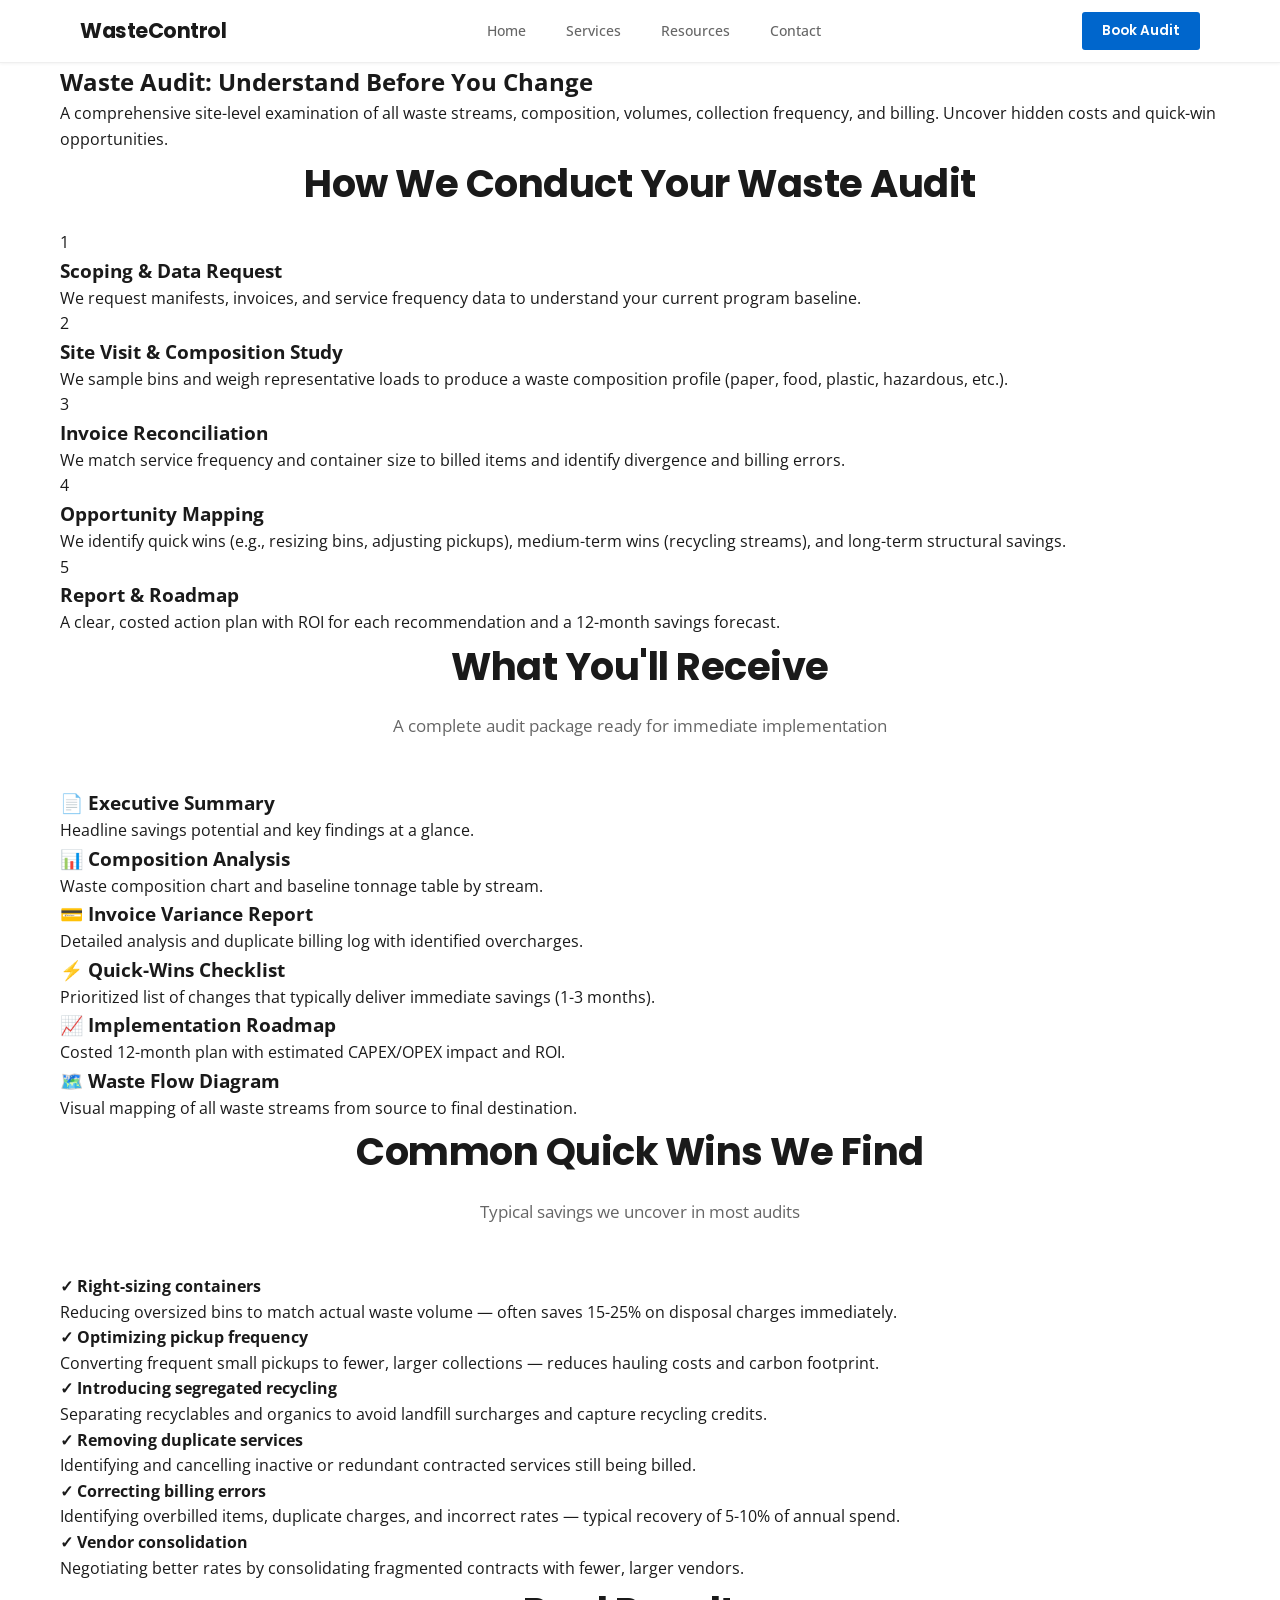
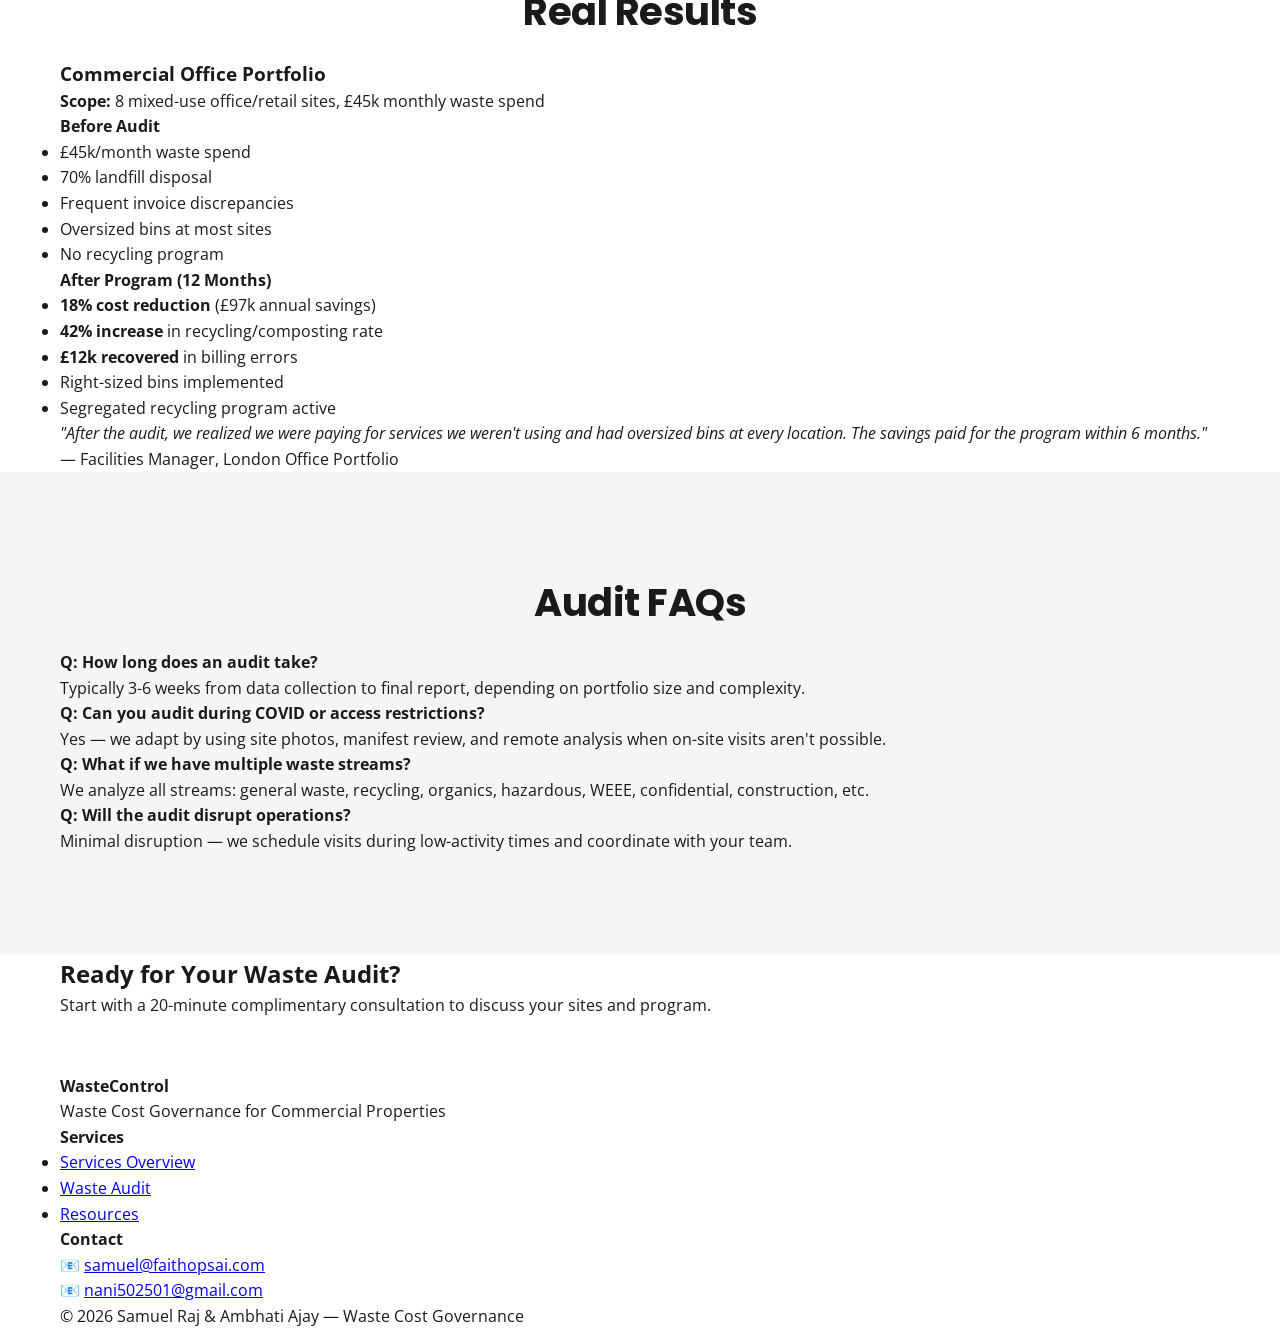
<file: waste-audit.html>
<!DOCTYPE html>
<html lang="en">
<head>
    <meta charset="UTF-8">
    <meta name="viewport" content="width=device-width, initial-scale=1.0">
    <meta name="description" content="Commercial waste audit services - comprehensive site-level examination of waste streams, composition, volumes, and billing.">
    <title>Waste Audit Services | WasteControl</title>
    <link href="https://fonts.googleapis.com/css2?family=Poppins:wght@500;600;700&family=Open+Sans:wght@400;500;600&display=swap" rel="stylesheet">
    <link rel="stylesheet" href="styles.css">
</head>
<body>
    <!-- STICKY HEADER -->
    <header class="sticky-header">
        <div class="header-container">
            <div class="logo">
                <a href="index.html">WasteControl</a>
            </div>
            <nav class="nav-links">
                <a href="index.html#home">Home</a>
                <a href="index.html#services">Services</a>
                <a href="index.html#resources">Resources</a>
                <a href="index.html#contact">Contact</a>
            </nav>
            <button class="btn-cta-header" onclick="alert('Schedule diagnostic call')">Book Audit</button>
        </div>
    </header>

    <!-- HERO SECTION -->
    <section class="hero-page">
        <div class="hero-bg"></div>
        <div class="container">
            <h1 class="page-headline">Waste Audit: Understand Before You Change</h1>
            <p class="page-subheadline">A comprehensive site-level examination of all waste streams, composition, volumes, collection frequency, and billing. Uncover hidden costs and quick-win opportunities.</p>
        </div>
    </section>

    <!-- HOW WE DO IT SECTION -->
    <section class="how-section">
        <div class="container">
            <h2 class="section-headline">How We Conduct Your Waste Audit</h2>
            
            <div class="steps-grid">
                <div class="step-card">
                    <div class="step-number">1</div>
                    <h3>Scoping & Data Request</h3>
                    <p>We request manifests, invoices, and service frequency data to understand your current program baseline.</p>
                </div>

                <div class="step-card">
                    <div class="step-number">2</div>
                    <h3>Site Visit & Composition Study</h3>
                    <p>We sample bins and weigh representative loads to produce a waste composition profile (paper, food, plastic, hazardous, etc.).</p>
                </div>

                <div class="step-card">
                    <div class="step-number">3</div>
                    <h3>Invoice Reconciliation</h3>
                    <p>We match service frequency and container size to billed items and identify divergence and billing errors.</p>
                </div>

                <div class="step-card">
                    <div class="step-number">4</div>
                    <h3>Opportunity Mapping</h3>
                    <p>We identify quick wins (e.g., resizing bins, adjusting pickups), medium-term wins (recycling streams), and long-term structural savings.</p>
                </div>

                <div class="step-card">
                    <div class="step-number">5</div>
                    <h3>Report & Roadmap</h3>
                    <p>A clear, costed action plan with ROI for each recommendation and a 12-month savings forecast.</p>
                </div>
            </div>
        </div>
    </section>

    <!-- DELIVERABLES SECTION -->
    <section class="deliverables-section">
        <div class="container">
            <h2 class="section-headline">What You'll Receive</h2>
            <p class="section-subtext">A complete audit package ready for immediate implementation</p>
            
            <div class="deliverables-grid">
                <div class="deliverable-card">
                    <h3>📄 Executive Summary</h3>
                    <p>Headline savings potential and key findings at a glance.</p>
                </div>

                <div class="deliverable-card">
                    <h3>📊 Composition Analysis</h3>
                    <p>Waste composition chart and baseline tonnage table by stream.</p>
                </div>

                <div class="deliverable-card">
                    <h3>💳 Invoice Variance Report</h3>
                    <p>Detailed analysis and duplicate billing log with identified overcharges.</p>
                </div>

                <div class="deliverable-card">
                    <h3>⚡ Quick-Wins Checklist</h3>
                    <p>Prioritized list of changes that typically deliver immediate savings (1-3 months).</p>
                </div>

                <div class="deliverable-card">
                    <h3>📈 Implementation Roadmap</h3>
                    <p>Costed 12-month plan with estimated CAPEX/OPEX impact and ROI.</p>
                </div>

                <div class="deliverable-card">
                    <h3>🗺️ Waste Flow Diagram</h3>
                    <p>Visual mapping of all waste streams from source to final destination.</p>
                </div>
            </div>
        </div>
    </section>

    <!-- QUICK WINS SECTION -->
    <section class="quick-wins-section">
        <div class="container">
            <h2 class="section-headline">Common Quick Wins We Find</h2>
            <p class="section-subtext">Typical savings we uncover in most audits</p>
            
            <div class="wins-list">
                <div class="win-item">
                    <h4>✓ Right-sizing containers</h4>
                    <p>Reducing oversized bins to match actual waste volume — often saves 15-25% on disposal charges immediately.</p>
                </div>

                <div class="win-item">
                    <h4>✓ Optimizing pickup frequency</h4>
                    <p>Converting frequent small pickups to fewer, larger collections — reduces hauling costs and carbon footprint.</p>
                </div>

                <div class="win-item">
                    <h4>✓ Introducing segregated recycling</h4>
                    <p>Separating recyclables and organics to avoid landfill surcharges and capture recycling credits.</p>
                </div>

                <div class="win-item">
                    <h4>✓ Removing duplicate services</h4>
                    <p>Identifying and cancelling inactive or redundant contracted services still being billed.</p>
                </div>

                <div class="win-item">
                    <h4>✓ Correcting billing errors</h4>
                    <p>Identifying overbilled items, duplicate charges, and incorrect rates — typical recovery of 5-10% of annual spend.</p>
                </div>

                <div class="win-item">
                    <h4>✓ Vendor consolidation</h4>
                    <p>Negotiating better rates by consolidating fragmented contracts with fewer, larger vendors.</p>
                </div>
            </div>
        </div>
    </section>

    <!-- CASE STUDY SECTION -->
    <section class="case-study-section">
        <div class="container">
            <h2 class="section-headline">Real Results</h2>
            
            <div class="case-study">
                <h3>Commercial Office Portfolio</h3>
                <p class="case-detail"><strong>Scope:</strong> 8 mixed-use office/retail sites, £45k monthly waste spend</p>
                
                <div class="case-before-after">
                    <div class="before">
                        <h4>Before Audit</h4>
                        <ul>
                            <li>£45k/month waste spend</li>
                            <li>70% landfill disposal</li>
                            <li>Frequent invoice discrepancies</li>
                            <li>Oversized bins at most sites</li>
                            <li>No recycling program</li>
                        </ul>
                    </div>

                    <div class="after">
                        <h4>After Program (12 Months)</h4>
                        <ul>
                            <li><strong>18% cost reduction</strong> (£97k annual savings)</li>
                            <li><strong>42% increase</strong> in recycling/composting rate</li>
                            <li><strong>£12k recovered</strong> in billing errors</li>
                            <li>Right-sized bins implemented</li>
                            <li>Segregated recycling program active</li>
                        </ul>
                    </div>
                </div>

                <p class="case-quote"><em>"After the audit, we realized we were paying for services we weren't using and had oversized bins at every location. The savings paid for the program within 6 months."</em> — Facilities Manager, London Office Portfolio</p>
            </div>
        </div>
    </section>

    <!-- FAQ SECTION -->
    <section class="faq-section">
        <div class="container">
            <h2 class="section-headline">Audit FAQs</h2>
            
            <div class="faq-grid">
                <div class="faq-item">
                    <h4>Q: How long does an audit take?</h4>
                    <p>Typically 3-6 weeks from data collection to final report, depending on portfolio size and complexity.</p>
                </div>

                <div class="faq-item">
                    <h4>Q: Can you audit during COVID or access restrictions?</h4>
                    <p>Yes — we adapt by using site photos, manifest review, and remote analysis when on-site visits aren't possible.</p>
                </div>

                <div class="faq-item">
                    <h4>Q: What if we have multiple waste streams?</h4>
                    <p>We analyze all streams: general waste, recycling, organics, hazardous, WEEE, confidential, construction, etc.</p>
                </div>

                <div class="faq-item">
                    <h4>Q: Will the audit disrupt operations?</h4>
                    <p>Minimal disruption — we schedule visits during low-activity times and coordinate with your team.</p>
                </div>
            </div>
        </div>
    </section>

    <!-- CTA SECTION -->
    <section class="cta-final">
        <div class="container">
            <h2>Ready for Your Waste Audit?</h2>
            <p>Start with a 20-minute complimentary consultation to discuss your sites and program.</p>
            <button class="btn-primary-large" onclick="alert('Schedule consultation - contact form here')">Schedule Your Consultation</button>
        </div>
    </section>

    <!-- FOOTER -->
    <footer class="footer">
        <div class="container">
            <div class="footer-content">
                <div class="footer-section">
                    <h4>WasteControl</h4>
                    <p>Waste Cost Governance for Commercial Properties</p>
                </div>
                <div class="footer-section">
                    <h4>Services</h4>
                    <ul>
                        <li><a href="index.html#services">Services Overview</a></li>
                        <li><a href="waste-audit.html">Waste Audit</a></li>
                        <li><a href="index.html#resources">Resources</a></li>
                    </ul>
                </div>
                <div class="footer-section">
                    <h4>Contact</h4>
                    <p>📧 <a href="mailto:samuel@faithopsai.com">samuel@faithopsai.com</a></p>
                    <p>📧 <a href="mailto:nani502501@gmail.com">nani502501@gmail.com</a></p>
                </div>
            </div>
            <div class="footer-bottom">
                <p>&copy; 2026 Samuel Raj & Ambhati Ajay — Waste Cost Governance</p>
            </div>
        </div>
    </footer>

    <script src="script.js"></script>
</body>
</html>
</file>
<file: styles.css>
/* ===== PROFESSIONAL MINIMALIST CONSULTING DESIGN ===== */

:root {
    --primary: #1a1a1a;
    --secondary: #2d2d2d;
    --accent: #0066cc;
    --accent-alt: #00a86b;
    --white: #ffffff;
    --light-gray: #f5f5f5;
    --medium-gray: #d0d0d0;
    --dark-gray: #666666;
    --text-primary: #1a1a1a;
    --text-secondary: #666666;
    --border-light: #efefef;
    
    --font-heading: 'Poppins', sans-serif;
    --font-body: 'Open Sans', sans-serif;
}

/* RESET & GLOBAL */
* {
    margin: 0;
    padding: 0;
    box-sizing: border-box;
}

html {
    scroll-behavior: smooth;
}

body {
    font-family: var(--font-body);
    color: var(--text-primary);
    background-color: var(--white);
    line-height: 1.6;
}

.container {
    max-width: 1200px;
    margin: 0 auto;
    padding: 0 20px;
}

/* ===== STICKY HEADER ===== */
.sticky-header {
    background: var(--white);
    border-bottom: 1px solid var(--border-light);
    padding: 12px 0;
    position: sticky;
    top: 0;
    z-index: 100;
    box-shadow: 0 1px 3px rgba(0, 0, 0, 0.05);
}

.header-container {
    max-width: 1200px;
    margin: 0 auto;
    padding: 0 40px;
    display: flex;
    justify-content: space-between;
    align-items: center;
}

.logo a {
    font-family: var(--font-heading);
    font-size: 1.3rem;
    font-weight: 700;
    color: var(--primary);
    text-decoration: none;
    letter-spacing: -0.5px;
}

.nav-links {
    display: flex;
    gap: 2.5rem;
}

.nav-links a {
    font-size: 0.9rem;
    color: var(--text-secondary);
    text-decoration: none;
    transition: color 0.3s ease;
    font-weight: 500;
}

.nav-links a:hover {
    color: var(--accent);
}

.btn-cta-header {
    background: var(--accent);
    color: var(--white);
    padding: 9px 20px;
    border: none;
    border-radius: 3px;
    font-family: var(--font-heading);
    font-weight: 600;
    font-size: 0.85rem;
    cursor: pointer;
    transition: background 0.3s ease;
}

.btn-cta-header:hover {
    background: #0052a3;
}

/* ===== PROFESSIONAL HERO ===== */
.hero-premium {
    background: linear-gradient(180deg, var(--primary) 0%, var(--secondary) 100%);
    color: var(--white);
    padding: 120px 40px;
    text-align: center;
}

.hero-content-premium {
    max-width: 900px;
    margin: 0 auto;
}

.hero-headline-premium {
    font-family: var(--font-heading);
    font-size: 2.8rem;
    font-weight: 700;
    margin-bottom: 20px;
    line-height: 1.2;
    letter-spacing: -1px;
}

.hero-subheadline-premium {
    font-size: 1.2rem;
    color: rgba(255, 255, 255, 0.9);
    margin-bottom: 40px;
    line-height: 1.5;
    font-weight: 400;
}

/* ===== BUTTONS ===== */
.btn-primary-large {
    background: var(--accent-green);
    color: var(--white);
    padding: 15px 40px;
    border: none;
    border-radius: 4px;
    font-family: var(--font-heading);
    font-weight: 600;
    font-size: 1rem;
    cursor: pointer;
    transition: all 0.3s ease;
}

.btn-primary-large:hover {
    background: #15a03f;
    transform: translateY(-2px);
}

.btn-primary {
    background: var(--accent);
    color: var(--white);
    padding: 11px 28px;
    border: none;
    border-radius: 4px;
    font-weight: 600;
    cursor: pointer;
    transition: background 0.2s ease;
    font-size: 0.95rem;
}

.btn-primary:hover {
    background: #0052a3;
}

/* ===== SECTION STYLES ===== */
.section-headline {
    font-family: var(--font-heading);
    font-size: 2.4rem;
    font-weight: 700;
    color: var(--primary);
    margin-bottom: 16px;
    text-align: center;
    letter-spacing: -0.5px;
}

.section-subtext {
    text-align: center;
    color: var(--text-secondary);
    font-size: 1.05rem;
    margin-bottom: 50px;
    line-height: 1.5;
}

/* ===== CREDIBILITY BAR ===== */
.credibility-bar {
    background: var(--light-gray);
    padding: 70px 20px;
    border: none;
}

.credibility-grid {
    display: grid;
    grid-template-columns: repeat(auto-fit, minmax(250px, 1fr));
    gap: 2rem;
    text-align: center;
}

.credibility-stat {
    font-family: var(--font-heading);
    font-size: 1rem;
    font-weight: 600;
    color: var(--primary);
}

/* ===== VALUE PILLARS ===== */
.value-pillars {
    padding: 80px 20px;
    background: var(--white);
}

.pillars-grid {
    display: grid;
    grid-template-columns: repeat(auto-fit, minmax(250px, 1fr));
    gap: 2rem;
    margin-top: 3rem;
}

.pillar-card {
    background: var(--light-gray);
    padding: 2.5rem;
    border-radius: 8px;
    text-align: center;
    transition: all 0.3s ease;
}

.pillar-card:hover {
    box-shadow: 0 8px 24px rgba(11, 28, 45, 0.12);
    transform: translateY(-4px);
}

.pillar-icon {
    font-size: 2.5rem;
    margin-bottom: 1rem;
}

.pillar-card h3 {
    font-family: var(--font-heading);
    font-size: 1.3rem;
    color: var(--primary);
    margin-bottom: 1rem;
    font-weight: 600;
}

.pillar-card p {
    color: var(--text-secondary);
    line-height: 1.6;
}

/* ===== RESULTS SNAPSHOT ===== */
.results-snapshot {
    background: var(--primary);
    color: var(--white);
    padding: 80px 20px;
}

.results-snapshot .section-headline {
    color: var(--white);
}

.results-snapshot .section-subtext {
    color: rgba(255, 255, 255, 0.9);
}

.results-grid {
    display: grid;
    grid-template-columns: repeat(auto-fit, minmax(200px, 1fr));
    gap: 2rem;
    margin-top: 3rem;
}

.result-item {
    text-align: center;
}

.result-metric {
    font-family: var(--font-heading);
    font-size: 2.8rem;
    font-weight: 700;
    color: var(--accent-green);
    margin-bottom: 0.5rem;
}

.result-label {
    font-size: 1rem;
    color: rgba(255, 255, 255, 0.95);
}

/* ===== SERVICES OVERVIEW ===== */
.services-overview {
    padding: 80px 20px;
    background: var(--white);
}

.services-grid-luxury {
    display: grid;
    grid-template-columns: repeat(auto-fit, minmax(260px, 1fr));
    gap: 2rem;
    margin-top: 3rem;
}

.service-luxury-card {
    background: var(--light-gray);
    padding: 2rem;
    border-left: 4px solid var(--accent-green);
    border-radius: 4px;
    transition: all 0.3s ease;
}

.service-luxury-card:hover {
    box-shadow: 0 8px 20px rgba(11, 28, 45, 0.1);
    transform: translateY(-4px);
}

.service-luxury-card h3 {
    font-family: var(--font-heading);
    font-size: 1.2rem;
    color: var(--primary);
    margin-bottom: 1rem;
    font-weight: 600;
}

.service-luxury-card p {
    color: var(--text-secondary);
    line-height: 1.6;
    margin-bottom: 1.5rem;
}

.service-link {
    color: var(--accent-green);
    text-decoration: none;
    font-weight: 600;
    transition: color 0.3s ease;
}

.service-link:hover {
    color: #15a03f;
}

/* ===== CTA BENCHMARK ===== */
.cta-benchmark {
    background: linear-gradient(180deg, var(--primary) 0%, var(--secondary) 100%);
    color: var(--white);
    padding: 80px 20px;
    text-align: center;
}

.cta-benchmark h2 {
    font-family: var(--font-heading);
    font-size: 2rem;
    margin-bottom: 1rem;
}

.cta-benchmark p {
    font-size: 1.05rem;
    margin-bottom: 2rem;
    color: rgba(255, 255, 255, 0.95);
}

/* ===== KPI INSIGHTS ===== */
.kpi-insights {
    padding: 80px 20px;
    background: var(--white);
}

.kpi-intro {
    background: var(--light-gray);
    padding: 2rem;
    border-radius: 8px;
    margin-bottom: 3rem;
    max-width: 900px;
    margin-left: auto;
    margin-right: auto;
}

.kpi-intro p {
    color: var(--text-secondary);
    line-height: 1.8;
    margin-bottom: 1rem;
}

.kpi-category {
    margin-bottom: 4rem;
}

.kpi-category-title {
    font-family: var(--font-heading);
    font-size: 1.8rem;
    color: var(--primary);
    margin-bottom: 2rem;
    font-weight: 600;
}

.kpi-items-grid {
    display: grid;
    grid-template-columns: repeat(auto-fit, minmax(300px, 1fr));
    gap: 2rem;
}

.kpi-item-luxury {
    background: var(--light-gray);
    padding: 2rem;
    border-radius: 8px;
    border-left: 4px solid var(--accent-green);
}

.kpi-item-luxury h4 {
    font-family: var(--font-heading);
    font-size: 1.1rem;
    color: var(--primary);
    margin-bottom: 1rem;
    font-weight: 600;
}

.kpi-definition,
.kpi-why,
.kpi-value,
.kpi-benchmark {
    color: var(--text-secondary);
    font-size: 0.95rem;
    line-height: 1.6;
    margin-bottom: 0.8rem;
}

.kpi-definition strong,
.kpi-why strong,
.kpi-value strong,
.kpi-benchmark strong {
    color: var(--primary);
}

/* ===== KPI TRACKING ===== */
.kpi-tracking {
    background: var(--light-gray);
    padding: 3rem;
    border-radius: 8px;
    margin: 3rem 0;
}

.kpi-tracking-title {
    font-family: var(--font-heading);
    font-size: 1.5rem;
    color: var(--primary);
    margin-bottom: 1rem;
}

.kpi-tracking-intro {
    color: var(--text-secondary);
    margin-bottom: 2rem;
}

.tracking-methods {
    display: grid;
    grid-template-columns: repeat(auto-fit, minmax(200px, 1fr));
    gap: 2rem;
}

.tracking-method {
    background: var(--white);
    padding: 1.5rem;
    border-radius: 4px;
}

.tracking-method h4 {
    font-family: var(--font-heading);
    color: var(--primary);
    margin-bottom: 0.5rem;
}

.tracking-method p {
    color: var(--text-secondary);
    font-size: 0.9rem;
}

/* ===== KPI DASHBOARDS ===== */
.kpi-dashboards {
    background: var(--white);
    padding: 3rem;
    border-radius: 8px;
    margin: 3rem 0;
    border: 1px solid var(--medium-gray);
}

.kpi-dashboards-title {
    font-family: var(--font-heading);
    font-size: 1.5rem;
    color: var(--primary);
    margin-bottom: 1rem;
}

.dashboard-features {
    display: grid;
    grid-template-columns: repeat(auto-fit, minmax(220px, 1fr));
    gap: 1.5rem;
    margin-top: 2rem;
}

.dashboard-feature {
    background: var(--light-gray);
    padding: 1.5rem;
    border-radius: 4px;
    color: var(--text-secondary);
    line-height: 1.6;
}

/* ===== KPI CTA ===== */
.kpi-cta {
    text-align: center;
    margin: 3rem 0;
    padding: 2rem;
}

.kpi-cta p {
    font-size: 1.1rem;
    color: var(--primary);
    margin-bottom: 1.5rem;
}

/* ===== INDUSTRIES SECTION ===== */
.industries-section {
    padding: 80px 20px;
    background: var(--light-gray);
}

.industries-grid {
    display: grid;
    grid-template-columns: repeat(auto-fit, minmax(280px, 1fr));
    gap: 2rem;
    margin-top: 3rem;
}

.industry-card {
    background: var(--white);
    padding: 2rem;
    border-radius: 6px;
    border: 1px solid #e0e0e0;
    box-shadow: none;
    transition: all 0.2s ease;
}

.industry-card:hover {
    box-shadow: none;
    border-color: var(--accent);
    transform: none;
}

.industry-card h3 {
    font-family: var(--font-heading);
    font-size: 1.2rem;
    color: var(--primary);
    margin-bottom: 1rem;
    font-weight: 600;
}

.industry-card p {
    color: var(--text-secondary);
    font-size: 0.95rem;
    line-height: 1.6;
    margin-bottom: 1rem;
}

/* ===== ROI SECTION ===== */
.roi-section {
    padding: 80px 20px;
    background: var(--white);
}

.roi-example {
    display: grid;
    grid-template-columns: repeat(auto-fit, minmax(350px, 1fr));
    gap: 3rem;
    margin-top: 3rem;
}

.roi-scenario {
    background: var(--light-gray);
    padding: 2.5rem;
    border-radius: 8px;
}

.roi-scenario h3 {
    font-family: var(--font-heading);
    font-size: 1.3rem;
    color: var(--primary);
    margin-bottom: 1rem;
}

.roi-description {
    color: var(--text-secondary);
    margin-bottom: 2rem;
}

.roi-calculation {
    background: var(--white);
    padding: 2rem;
    border-radius: 4px;
}

.roi-row {
    display: flex;
    justify-content: space-between;
    padding: 0.8rem 0;
    border-bottom: 1px solid var(--medium-gray);
    color: var(--text-secondary);
}

.roi-row:last-child {
    border-bottom: none;
}

.roi-highlight {
    background: rgba(29, 185, 84, 0.1);
    padding: 1rem;
    margin: 1rem -1rem 0;
    border-radius: 4px;
}

.roi-components {
    background: var(--white);
    padding: 2rem;
    border-radius: 8px;
}

.roi-components h4 {
    font-family: var(--font-heading);
    color: var(--primary);
    margin-bottom: 1rem;
}

.roi-components ul {
    list-style-position: inside;
}

.roi-components li {
    color: var(--text-secondary);
    margin-bottom: 0.8rem;
    line-height: 1.6;
}

/* ===== METHODOLOGY ===== */
.methodology-premium {
    padding: 80px 20px;
    background: var(--light-gray);
}

.methodology-steps-premium {
    display: grid;
    grid-template-columns: repeat(auto-fit, minmax(280px, 1fr));
    gap: 2rem;
    margin-top: 3rem;
}

.method-step {
    background: var(--white);
    padding: 2rem;
    border-radius: 6px;
    border: 1px solid #e0e0e0;
    box-shadow: none;
    transition: all 0.2s ease;
    position: relative;
}

.method-step:hover {
    box-shadow: none;
    border-color: var(--accent);
    transform: none;
}

.step-number-circle {
    display: inline-flex;
    align-items: center;
    justify-content: center;
    width: 50px;
    height: 50px;
    background: var(--accent-green);
    color: var(--white);
    border-radius: 50%;
    font-family: var(--font-heading);
    font-size: 1.5rem;
    font-weight: 700;
    margin-bottom: 1rem;
}

.method-step h3 {
    font-family: var(--font-heading);
    font-size: 1.2rem;
    color: var(--primary);
    margin-bottom: 1rem;
    font-weight: 600;
}

.method-step p {
    color: var(--text-secondary);
    line-height: 1.6;
    margin-bottom: 1rem;
}

.step-deliverable {
    background: rgba(29, 185, 84, 0.1);
    padding: 1rem;
    border-left: 3px solid var(--accent-green);
    border-radius: 4px;
    font-size: 0.9rem;
}

/* ===== ABOUT PREMIUM ===== */
.about-premium {
    padding: 80px 20px;
    background: var(--white);
}

.about-content {
    max-width: 900px;
    margin: 0 auto;
}

.about-section {
    margin-bottom: 3rem;
}

.about-section h3 {
    font-family: var(--font-heading);
    font-size: 1.4rem;
    color: var(--primary);
    margin-bottom: 1rem;
    font-weight: 600;
}

.about-section p,
.about-section ul {
    color: var(--text-secondary);
    line-height: 1.8;
}

.about-section ul {
    list-style-position: inside;
}

.about-section li {
    margin-bottom: 0.8rem;
}

/* ===== CASE STUDIES PREMIUM ===== */
.case-studies-premium {
    padding: 80px 20px;
    background: var(--light-gray);
}

.case-studies-grid-premium {
    display: grid;
    grid-template-columns: repeat(auto-fit, minmax(350px, 1fr));
    gap: 2rem;
    margin-top: 3rem;
}

.case-premium-card {
    background: var(--white);
    padding: 2.5rem;
    border-radius: 6px;
    border: 1px solid #e0e0e0;
    box-shadow: none;
}

.case-premium-card h3 {
    font-family: var(--font-heading);
    font-size: 1.4rem;
    color: var(--primary);
    margin-bottom: 0.5rem;
}

.case-type {
    color: var(--text-secondary);
    font-size: 0.9rem;
    margin-bottom: 1.5rem;
}

.case-challenge,
.case-approach,
.case-results {
    margin-bottom: 1.5rem;
}

.case-challenge h4,
.case-approach h4,
.case-results h4 {
    font-family: var(--font-heading);
    color: var(--accent-green);
    margin-bottom: 0.8rem;
    font-weight: 600;
}

.case-approach ul,
.case-results ul {
    list-style-position: inside;
}

.case-approach li,
.case-results li {
    color: var(--text-secondary);
    margin-bottom: 0.5rem;
}

.case-challenge p,
.case-approach p,
.case-results p {
    color: var(--text-secondary);
    line-height: 1.6;
    margin-bottom: 0.5rem;
}

/* ===== FAQ PREMIUM ===== */
.faq-premium {
    padding: 80px 20px;
    background: var(--white);
}

.faq-items-luxury {
    display: grid;
    grid-template-columns: repeat(auto-fit, minmax(350px, 1fr));
    gap: 2rem;
    margin-top: 3rem;
}

.faq-item-luxury {
    background: var(--light-gray);
    padding: 2rem;
    border-radius: 8px;
    border-left: 4px solid var(--accent-green);
}

.faq-item-luxury h3 {
    font-family: var(--font-heading);
    font-size: 1.05rem;
    color: var(--primary);
    margin-bottom: 1rem;
    font-weight: 600;
}

.faq-item-luxury p {
    color: var(--text-secondary);
    line-height: 1.6;
}

/* ===== ASSESSMENT SECTION ===== */
.assessment-section {
    padding: 80px 20px;
    background: linear-gradient(135deg, var(--primary) 0%, var(--secondary) 100%);
    color: var(--white);
}

.assessment-section .section-headline {
    color: var(--white);
}

.assessment-section .section-subtext {
    color: rgba(255, 255, 255, 0.9);
}

.assessment-form-container {
    max-width: 600px;
    margin: 0 auto;
    background: rgba(255, 255, 255, 0.05);
    padding: 3rem;
    border-radius: 8px;
    border: 1px solid rgba(255, 255, 255, 0.1);
}

.assessment-intro {
    color: rgba(255, 255, 255, 0.95);
    margin-bottom: 1.5rem;
}

.assessment-benefits {
    list-style-position: inside;
    margin-bottom: 2rem;
}

.assessment-benefits li {
    color: rgba(255, 255, 255, 0.9);
    margin-bottom: 0.8rem;
}

.assessment-form {
    display: flex;
    flex-direction: column;
    gap: 1.5rem;
    margin-bottom: 2rem;
}

.form-group input {
    width: 100%;
    padding: 12px;
    border: none;
    border-radius: 4px;
    font-family: var(--font-body);
    background: var(--white);
    color: var(--primary);
}

.form-group input::placeholder {
    color: #ccc;
}

.assessment-promise {
    text-align: center;
    font-size: 0.9rem;
    color: rgba(255, 255, 255, 0.8);
}

/* ===== FOOTER PREMIUM ===== */
.footer-premium {
    background: var(--primary);
    color: var(--white);
    padding: 80px 20px 30px;
    margin-top: 100px;
}

.footer-content-premium {
    display: grid;
    grid-template-columns: repeat(auto-fit, minmax(250px, 1fr));
    gap: 3rem;
    margin-bottom: 3rem;
}

.footer-section-premium h4 {
    font-family: var(--font-heading);
    margin-bottom: 1rem;
    font-size: 1.05rem;
}

.footer-section-premium p {
    color: rgba(255, 255, 255, 0.8);
    line-height: 1.6;
    margin-bottom: 0.5rem;
}

.footer-section-premium ul {
    list-style: none;
}

.footer-section-premium li {
    color: rgba(255, 255, 255, 0.8);
    margin-bottom: 0.5rem;
}

.footer-section-premium a {
    color: rgba(255, 255, 255, 0.8);
    text-decoration: none;
    transition: color 0.3s ease;
}

.footer-section-premium a:hover {
    color: var(--accent-green);
}

.footer-bottom-premium {
    text-align: center;
    border-top: 1px solid rgba(255, 255, 255, 0.1);
    padding-top: 2rem;
    color: rgba(255, 255, 255, 0.6);
    font-size: 0.9rem;
}

/* ===== HERO CTA GROUP ===== */
.hero-cta-group {
    display: flex;
    gap: 20px;
    justify-content: center;
    flex-wrap: wrap;
    margin-top: 30px;
}

.btn-secondary-large {
    display: inline-block;
    background-color: transparent;
    color: var(--white);
    padding: 12px 28px;
    border: 2px solid var(--white);
    border-radius: 4px;
    text-decoration: none;
    font-weight: 600;
    transition: all 0.2s ease;
    cursor: pointer;
    font-size: 1rem;
}

.btn-secondary-large:hover {
    background-color: var(--white);
    color: var(--primary);
}

/* ===== PROBLEM → SOLUTION SECTION ===== */
.problem-solution-section {
    padding: 100px 20px;
    background-color: var(--light-gray);
}

.problem-solution-grid {
    display: grid;
    grid-template-columns: 1fr 1fr;
    gap: 50px;
    margin-top: 50px;
}

.problem-column, .solution-column {
    padding: 30px;
    background: var(--white);
    border-radius: 6px;
    border: 1px solid #e0e0e0;
}

.problem-column h3, .solution-column h3 {
    font-size: 1.6rem;
    font-weight: 700;
    margin-bottom: 20px;
    color: var(--primary);
}

.problem-intro, .solution-intro {
    font-size: 1.1rem;
    font-weight: 600;
    margin-bottom: 20px;
    color: var(--text-primary);
}

.problem-list, .solution-list {
    list-style: none;
    margin-bottom: 20px;
}

.problem-list li, .solution-list li {
    padding: 10px 0;
    color: var(--text-secondary);
    font-size: 0.95rem;
    line-height: 1.6;
    border-bottom: 1px solid #f0f0f0;
}

.problem-list li:last-child, .solution-list li:last-child {
    border-bottom: none;
}

.problem-impact, .solution-impact {
    font-size: 1rem;
    color: var(--text-primary);
    margin-top: 20px;
    padding-top: 20px;
    border-top: 2px solid #e0e0e0;
}

/* ===== VALUE PROPOSITION SECTION ===== */
.value-proposition-section {
    padding: 100px 20px;
}

.value-props-grid {
    display: grid;
    grid-template-columns: repeat(auto-fit, minmax(250px, 1fr));
    gap: 30px;
    margin-top: 50px;
}

.value-prop-card {
    background: var(--white);
    padding: 30px;
    border-radius: 6px;
    border: 1px solid #e0e0e0;
    text-align: center;
    transition: all 0.2s ease;
}

.value-prop-card:hover {
    border-color: var(--accent);
    box-shadow: none;
}

.value-prop-icon {
    font-size: 2.5rem;
    margin-bottom: 20px;
}

.value-prop-card h3 {
    font-size: 1.2rem;
    font-weight: 700;
    color: var(--primary);
    margin-bottom: 15px;
}

.value-prop-card p {
    font-size: 0.95rem;
    color: var(--text-secondary);
    line-height: 1.6;
}

/* ===== INDUSTRIES SECTION ===== */
.industries-section {
    padding: 100px 20px;
    background-color: var(--light-gray);
}

.industries-grid {
    display: grid;
    grid-template-columns: repeat(auto-fit, minmax(320px, 1fr));
    gap: 30px;
    margin-top: 50px;
}

.industry-card {
    background: var(--white);
    padding: 30px;
    border-radius: 6px;
    border: 1px solid #e0e0e0;
    transition: all 0.2s ease;
}

.industry-card:hover {
    border-color: var(--accent);
}

.industry-icon {
    font-size: 2.5rem;
    margin-bottom: 15px;
}

.industry-card h3 {
    font-size: 1.2rem;
    font-weight: 700;
    color: var(--primary);
    margin-bottom: 12px;
}

.industry-card p {
    font-size: 0.95rem;
    color: var(--text-secondary);
    margin-bottom: 15px;
    line-height: 1.6;
}

.industry-example {
    background-color: #f5f5f5;
    padding: 12px;
    border-radius: 4px;
    border-left: 3px solid var(--accent);
    font-size: 0.9rem;
    color: var(--accent);
    font-weight: 500;
}

.industries-note {
    text-align: center;
    margin-top: 50px;
    padding: 30px;
    background: var(--white);
    border-radius: 6px;
    border: 1px solid #e0e0e0;
    color: var(--text-secondary);
}

/* ===== KPI EXECUTIVE SECTION ===== */
.kpis-executive-section {
    padding: 100px 20px;
}

.kpi-executive-grid {
    display: grid;
    grid-template-columns: repeat(auto-fit, minmax(280px, 1fr));
    gap: 30px;
    margin-top: 50px;
}

.kpi-executive-card {
    background: var(--white);
    padding: 30px;
    border-radius: 6px;
    border: 1px solid #e0e0e0;
    text-align: center;
}

.kpi-exec-icon {
    font-size: 2.8rem;
    margin-bottom: 15px;
}

.kpi-executive-card h3 {
    font-size: 1.1rem;
    font-weight: 700;
    color: var(--primary);
    margin-bottom: 8px;
}

.kpi-exec-metric {
    color: var(--accent);
    font-size: 0.85rem;
    font-weight: 600;
    margin-bottom: 15px;
    text-transform: uppercase;
    letter-spacing: 0.5px;
}

.kpi-executive-card p {
    font-size: 0.9rem;
    color: var(--text-secondary);
    line-height: 1.6;
}

.kpi-executive-summary {
    text-align: center;
    margin-top: 50px;
    padding: 30px;
    background-color: #f5f5f5;
    border-radius: 6px;
    color: var(--text-primary);
    font-size: 1rem;
}

/* ===== AUTHORITY SECTION ===== */
.authority-section {
    padding: 100px 20px;
    background-color: var(--light-gray);
}

.authority-content {
    display: grid;
    grid-template-columns: 1.2fr 1fr;
    gap: 50px;
    margin-top: 50px;
    align-items: center;
}

.authority-text {
    background: var(--white);
    padding: 40px;
    border-radius: 6px;
    border: 1px solid #e0e0e0;
}

.authority-text p {
    font-size: 1rem;
    color: var(--text-primary);
    margin-bottom: 20px;
    line-height: 1.7;
}

.authority-clients {
    list-style: none;
    margin-left: 0;
}

.authority-clients li {
    font-size: 0.95rem;
    color: var(--text-secondary);
    padding: 10px 0;
    line-height: 1.6;
    border-bottom: 1px solid #f0f0f0;
}

.authority-clients li:last-child {
    border-bottom: none;
}

.authority-stats {
    display: grid;
    grid-template-columns: repeat(2, 1fr);
    gap: 20px;
}

.authority-stat-card {
    background: var(--white);
    padding: 25px;
    border-radius: 6px;
    border: 1px solid #e0e0e0;
    text-align: center;
}

.stat-number {
    font-size: 2rem;
    font-weight: 700;
    color: var(--accent);
    margin-bottom: 10px;
}

.stat-label {
    font-size: 0.85rem;
    color: var(--text-secondary);
    line-height: 1.4;
}

.our-approach-box {
    margin-top: 50px;
    padding: 40px;
    background: var(--white);
    border-radius: 6px;
    border: 1px solid #e0e0e0;
    text-align: center;
}

.our-approach-box h3 {
    font-size: 1.3rem;
    font-weight: 700;
    color: var(--primary);
    margin-bottom: 15px;
}

.our-approach-box p {
    font-size: 0.95rem;
    color: var(--text-secondary);
    margin-bottom: 10px;
    line-height: 1.6;
}

.our-approach-box p:first-of-type {
    font-size: 1rem;
    color: var(--accent);
    font-weight: 600;
}

/* ===== ENHANCED SERVICES CARDS ===== */
.services {
    padding: 100px 20px;
    background: var(--white);
}

.service-card {
    background: var(--white);
    padding: 35px 30px;
    border-radius: 8px;
    border: 1px solid #e0e0e0;
    text-align: center;
    transition: all 0.3s ease;
    display: flex;
    flex-direction: column;
    align-items: center;
}

.service-card:hover {
    border-color: var(--accent);
    box-shadow: none;
    transform: none;
}

.service-icon {
    font-size: 3rem;
    margin-bottom: 15px;
    display: inline-block;
}

.service-card h3 {
    font-size: 1.15rem;
    font-weight: 700;
    color: var(--primary);
    margin-bottom: 12px;
    font-family: var(--font-heading);
}

.service-short-desc {
    font-size: 0.95rem;
    color: var(--text-secondary);
    margin-bottom: 20px;
    line-height: 1.5;
    min-height: 45px;
    display: flex;
    align-items: center;
    justify-content: center;
}

.service-outcome {
    background: #f9f9f9;
    padding: 15px;
    border-radius: 6px;
    border-left: 3px solid var(--accent);
    width: 100%;
    display: flex;
    flex-direction: column;
    gap: 8px;
}

.outcome-label {
    font-size: 0.8rem;
    color: var(--text-secondary);
    font-weight: 600;
    text-transform: uppercase;
    letter-spacing: 0.5px;
}

.outcome-value {
    font-size: 1.1rem;
    font-weight: 700;
    color: var(--accent);
}

/* ===== FAQ ACCORDION ===== */
.faq-section {
    padding: 100px 20px;
    background: var(--light-gray);
}

.faq-accordion {
    margin-top: 50px;
    max-width: 800px;
    margin-left: auto;
    margin-right: auto;
}

.faq-item-accordion {
    margin-bottom: 15px;
    background: var(--white);
    border: 1px solid #e0e0e0;
    border-radius: 6px;
    overflow: hidden;
}

.faq-question {
    width: 100%;
    padding: 20px 25px;
    background: var(--white);
    border: none;
    cursor: pointer;
    display: flex;
    justify-content: space-between;
    align-items: center;
    font-size: 1rem;
    font-weight: 600;
    color: var(--primary);
    transition: all 0.2s ease;
    font-family: var(--font-heading);
}

.faq-question:hover {
    background-color: #f9f9f9;
    color: var(--accent);
}

.faq-question.active {
    background-color: #f0f6ff;
    color: var(--accent);
    border-bottom: 2px solid var(--accent);
}

.faq-icon {
    font-size: 1.3rem;
    transition: transform 0.3s ease;
    color: var(--accent);
}

.faq-question.active .faq-icon {
    transform: rotate(45deg);
}

.faq-answer {
    max-height: 0;
    overflow: hidden;
    transition: max-height 0.3s ease;
    padding: 0 25px;
    background: var(--white);
}

.faq-item-accordion.active .faq-answer {
    max-height: 500px;
    padding: 20px 25px;
}

.faq-answer p {
    font-size: 0.95rem;
    color: var(--text-secondary);
    line-height: 1.7;
    margin: 0;
}

/* ===== RESPONSIVE FAQ ===== */
@media (max-width: 768px) {
    .faq-accordion {
        max-width: 100%;
    }

    .faq-question {
        padding: 18px 20px;
        font-size: 0.95rem;
    }

    .faq-answer {
        padding: 0 20px;
    }

    .faq-item-accordion.active .faq-answer {
        padding: 15px 20px;
    }
}

/* ===== RESPONSIVE ===== */
@media (max-width: 768px) {
    .hero-headline-premium {
        font-size: 2.2rem;
    }

    .hero-subheadline-premium {
        font-size: 1.05rem;
    }

    .section-headline {
        font-size: 1.8rem;
    }

    .nav-links {
        gap: 1rem;
        font-size: 0.85rem;
    }

    .pillars-grid,
    .results-grid,
    .services-grid-luxury,
    .industries-grid,
    .kpi-items-grid,
    .methodology-steps-premium,
    .case-studies-grid-premium,
    .faq-items-luxury {
        grid-template-columns: 1fr;
    }

    .credibility-grid {
        grid-template-columns: 1fr 1fr;
    }

    .roi-example {
        grid-template-columns: 1fr;
    }

    .problem-solution-grid {
        grid-template-columns: 1fr;
        gap: 30px;
    }

    .authority-content {
        grid-template-columns: 1fr;
        gap: 30px;
    }

    .authority-stats {
        grid-template-columns: repeat(2, 1fr);
        gap: 15px;
    }

    .hero-cta-group {
        gap: 15px;
    }
}

@media (max-width: 480px) {
    .hero-headline-premium {
        font-size: 1.8rem;
    }

    .hero-subheadline-premium {
        font-size: 0.95rem;
    }

    .nav-links {
        display: none;
    }

    .section-headline {
        font-size: 1.4rem;
    }

    .btn-primary-large {
        padding: 12px 25px;
        font-size: 0.95rem;
    }

    .credibility-grid {
/* ===== ROI & FINANCIAL IMPACT SECTION ===== */
.roi-financial-section {
    padding: 80px 20px;
    background: var(--white);
}

.roi-scenarios-grid {
    display: grid;
    grid-template-columns: repeat(auto-fit, minmax(350px, 1fr));
    gap: 2rem;
    margin-top: 3rem;
}

.roi-scenario-card {
    background: var(--white);
    border: 1px solid #e0e0e0;
    border-left: 3px solid var(--accent);
    padding: 2rem;
    border-radius: 6px;
    box-shadow: none;
}

.roi-scenario-card h3 {
    font-family: var(--font-heading);
    font-size: 1.3rem;
    color: var(--primary);
    margin-bottom: 0.5rem;
}

.roi-description {
    color: var(--text-secondary);
    font-size: 0.9rem;
    margin-bottom: 1.5rem;
}

.roi-breakdown {
    background: var(--white);
    padding: 1.5rem;
    border-radius: 6px;
}

.roi-row {
    display: flex;
    justify-content: space-between;
    padding: 0.8rem 0;
    border-bottom: 1px solid var(--medium-gray);
    color: var(--text-primary);
    font-size: 0.95rem;
}

.roi-row:last-child {
    border-bottom: none;
}

.roi-highlight {
    background: rgba(29, 185, 84, 0.1);
    padding: 1rem;
    margin: 0.5rem -1rem;
    border-radius: 4px;
    font-weight: 600;
}

.roi-savings-sources {
    background: var(--light-gray);
    padding: 3rem;
    border-radius: 8px;
    margin: 3rem 0;
}

.roi-savings-sources h3 {
    font-family: var(--font-heading);
    font-size: 1.5rem;
    color: var(--primary);
    margin-bottom: 2rem;
    text-align: center;
}

.savings-breakdown {
    display: grid;
    grid-template-columns: repeat(auto-fit, minmax(240px, 1fr));
    gap: 1.5rem;
}

.savings-item {
    background: var(--white);
    padding: 1.5rem;
    border-radius: 6px;
    border-left: 3px solid var(--accent-green);
}

.savings-item h4 {
    font-family: var(--font-heading);
    font-size: 1rem;
    color: var(--primary);
    margin-bottom: 0.5rem;
}

.savings-item p {
    color: var(--text-secondary);
    font-size: 0.9rem;
    line-height: 1.6;
}

.roi-payback {
    text-align: center;
    padding: 2rem;
    background: linear-gradient(135deg, var(--primary) 0%, #1a2f45 100%);
    color: var(--white);
    border-radius: 8px;
    font-size: 1rem;
    line-height: 1.6;
}

/* ===== KPI VISUAL INDICATORS ===== */
.kpi-visual-indicator {
    background: #f9f9f9;
    padding: 15px;
    border-radius: 6px;
    margin-top: 15px;
}

.indicator-label {
    font-size: 0.75rem;
    color: var(--text-secondary);
    font-weight: 600;
    text-transform: uppercase;
    margin-bottom: 8px;
}

.indicator-bar {
    height: 8px;
    background: #e0e0e0;
    border-radius: 4px;
    overflow: hidden;
    margin-bottom: 8px;
}

.indicator-fill {
    height: 100%;
    background: linear-gradient(90deg, var(--accent), var(--accent-green));
    border-radius: 4px;
}

.indicator-trend {
    font-size: 0.95rem;
    color: var(--text-secondary);
    display: flex;
    align-items: center;
    justify-content: center;
    gap: 8px;
}

.trend-value {
    font-weight: 700;
    color: #00a86b;
    font-size: 1.1rem;
}

.indicator-recovery {
    font-size: 0.95rem;
    color: var(--accent-green);
    font-weight: 700;
}

.indicator-status {
    font-size: 0.95rem;
    color: var(--accent-green);
    font-weight: 600;
}

.indicator-value {
    font-size: 0.75rem;
    color: var(--text-secondary);
    text-transform: uppercase;
    letter-spacing: 0.5px;
}

/* ===== METHODOLOGY TIMELINE ===== */
.methodology-steps {
    display: grid;
    grid-template-columns: repeat(auto-fit, minmax(200px, 1fr));
    gap: 20px;
    margin-top: 50px;
    position: relative;
}

.step-card {
    background: var(--white);
    padding: 25px;
    border-radius: 8px;
    border: 1px solid #e0e0e0;
    text-align: center;
    position: relative;
    transition: all 0.3s ease;
}

.step-card:hover {
    border-color: var(--accent);
    box-shadow: 0 4px 12px rgba(0, 102, 204, 0.1);
}

.step-icon {
    font-size: 2rem;
    margin-bottom: 10px;
}

.step-number {
    display: inline-flex;
    align-items: center;
    justify-content: center;
    width: 40px;
    height: 40px;
    background: linear-gradient(135deg, var(--accent), var(--accent-green));
    color: white;
    border-radius: 50%;
    font-weight: 700;
    font-size: 1.1rem;
    margin-bottom: 12px;
}

.step-card h3 {
    font-size: 1.05rem;
    font-weight: 700;
    color: var(--primary);
    margin-bottom: 10px;
}

.step-card p {
    font-size: 0.9rem;
    color: var(--text-secondary);
    line-height: 1.5;
    margin-bottom: 10px;
}

.step-outcome {
    font-size: 0.85rem;
    color: var(--accent);
    font-weight: 600;
    padding: 10px;
    background: rgba(0, 102, 204, 0.05);
    border-radius: 4px;
    margin-top: 10px;
}

.step-connector {
    display: none;
}

/* ===== ROI VISUAL BARS ===== */
.roi-visual-bar {
    background: #e0e0e0;
    height: 8px;
    border-radius: 4px;
    overflow: hidden;
    margin: 12px 0;
}

.roi-bar-fill {
    height: 100%;
    background: linear-gradient(90deg, var(--accent), var(--accent-green));
    border-radius: 4px;
}

.roi-payback-badge {
    display: inline-block;
    background: rgba(0, 168, 107, 0.1);
    color: #00a86b;
    font-size: 0.8rem;
    font-weight: 700;
    padding: 8px 12px;
    border-radius: 4px;
    margin-top: 12px;
    text-transform: uppercase;
    letter-spacing: 0.5px;
    border: 1px solid rgba(0, 168, 107, 0.3);
}

/* ===== CASE STUDY METRICS ===== */
.case-study-metrics {
    display: grid;
    grid-template-columns: repeat(2, 1fr);
    gap: 15px;
    margin: 20px 0;
}

.metric-highlight {
    background: linear-gradient(135deg, #f0f7ff 0%, #e8f4f8 100%);
    padding: 15px;
    border-radius: 6px;
    border-left: 3px solid var(--accent);
    display: flex;
    flex-direction: column;
    gap: 6px;
}

.metric-label {
    font-size: 0.75rem;
    color: var(--text-secondary);
    font-weight: 600;
    text-transform: uppercase;
    letter-spacing: 0.5px;
}

.metric-value {
    font-size: 1.3rem;
    font-weight: 700;
    color: var(--accent);
}

.metric-detail {
    font-size: 0.8rem;
    color: var(--text-secondary);
}

.case-study-kpi {
    background: rgba(0, 168, 107, 0.08);
    padding: 15px;
    border-radius: 6px;
    border-left: 3px solid var(--accent-green);
    margin: 15px 0;
}

.case-study-kpi p {
    margin: 8px 0;
    font-size: 0.95rem;
    color: var(--text-secondary);
}

.highlight-value {
    color: var(--accent-green);
    font-weight: 700;
}

/* Case Study Enhancements */
.before-after-metrics {
    background: rgba(29, 185, 84, 0.08);
    padding: 1.5rem;
    border-radius: 6px;
    margin-bottom: 1rem;
}

.metric-row {
    display: flex;
    align-items: center;
    justify-content: space-between;
    font-size: 1.05rem;
}

.metric-row .label {
    font-weight: 600;
    color: var(--primary);
}

.metric-row .before {
    color: #d63031;
    font-weight: 600;
}

.metric-row .arrow {
    color: var(--accent-green);
    font-weight: 700;
    margin: 0 1rem;
}

.metric-row .after {
    color: var(--accent-green);
    font-weight: 700;
}

.case-roi {
    background: rgba(29, 185, 84, 0.1);
    padding: 1rem;
    border-left: 3px solid var(--accent-green);
    margin-top: 1rem;
    color: var(--primary);
    font-weight: 600;
}

/* ===== RESOURCES CARD ENHANCEMENT ===== */
.premium-resource {
    display: flex;
    flex-direction: column;
    align-items: center;
    text-align: center;
    padding: 30px;
    background: var(--white);
    border: 1px solid #e0e0e0;
    border-radius: 8px;
    transition: all 0.3s ease;
    min-height: 350px;
}

.premium-resource:hover {
    border-color: var(--accent);
    box-shadow: 0 4px 12px rgba(0, 102, 204, 0.1);
}

.resource-icon {
    font-size: 2.5rem;
    margin-bottom: 15px;
}

.premium-resource h3 {
    font-size: 1.1rem;
    font-weight: 700;
    color: var(--primary);
    margin-bottom: 12px;
}

.premium-resource p {
    font-size: 0.9rem;
    color: var(--text-secondary);
    margin-bottom: 15px;
    line-height: 1.5;
    flex-grow: 1;
}

.resource-meta {
    font-size: 0.75rem;
    color: var(--accent);
    font-weight: 600;
    text-transform: uppercase;
    letter-spacing: 0.5px;
    margin-bottom: 15px;
    padding: 8px 12px;
    background: rgba(0, 102, 204, 0.05);
    border-radius: 4px;
    width: 100%;
}

.resource-btn {
    align-self: center;
    margin-top: auto;
}

/* ===== EDUCATION VISUAL BLOCKS ===== */
.hierarchy-visual {
    display: flex;
    flex-direction: column;
    gap: 0;
    margin: 20px 0;
    border-radius: 8px;
    overflow: hidden;
}

.hierarchy-level {
    padding: 15px 20px;
    color: white;
    display: flex;
    align-items: center;
    gap: 10px;
    font-size: 0.95rem;
    font-weight: 600;
}

.level-num {
    font-size: 1.3rem;
    font-weight: 700;
}

.waste-streams-visual {
    display: grid;
    grid-template-columns: repeat(auto-fit, minmax(180px, 1fr));
    gap: 15px;
    margin: 20px 0;
}

.waste-item {
    padding: 15px;
    background: #f9f9f9;
    border-radius: 6px;
    display: flex;
    flex-direction: column;
    align-items: center;
    text-align: center;
    gap: 8px;
}

.waste-icon {
    font-size: 2rem;
}

.waste-item strong {
    font-size: 0.95rem;
    color: var(--primary);
}

.waste-item small {
    font-size: 0.75rem;
    color: var(--text-secondary);
    line-height: 1.4;
}

.kpi-benefits {
    display: grid;
    grid-template-columns: repeat(auto-fit, minmax(150px, 1fr));
    gap: 15px;
    margin: 20px 0;
}

.benefit-row {
    display: flex;
    flex-direction: column;
    align-items: center;
    text-align: center;
    gap: 8px;
    padding: 15px;
    background: linear-gradient(135deg, #f0f7ff 0%, #f5f5f5 100%);
    border-radius: 6px;
}

.benefit-icon {
    font-size: 1.8rem;
}

.benefit-row div {
    font-size: 0.9rem;
    color: var(--text-secondary);
}

.benefit-row strong {
    color: var(--primary);
    display: block;
    margin-bottom: 4px;
}

.hierarchy-note,
.hierarchy-list {
    background: #f9f9f9;
    padding: 15px;
    border-left: 3px solid var(--accent);
    border-radius: 6px;
    margin-top: 15px;
    font-size: 0.9rem;
    color: var(--text-secondary);
}

@media (max-width: 768px) {
    .methodology-steps {
        grid-template-columns: 1fr;
        gap: 15px;
    }

    .case-study-metrics {
        grid-template-columns: 1fr;
    }

    .roi-scenarios-grid {
        grid-template-columns: 1fr;
    }
    
    .roi-scenario-card {
        padding: 1.5rem;
    }
    
    .roi-savings-sources {
        padding: 1.5rem;
    }

    .savings-breakdown {
        grid-template-columns: 1fr;
    }

    .metric-row {
        flex-direction: column;
        align-items: flex-start;
        gap: 0.5rem;
    }

    .metric-row .arrow {
        margin: 0.5rem 0;
    }

    .waste-streams-visual {
        grid-template-columns: 1fr;
    }

    .kpi-benefits {
        grid-template-columns: repeat(2, 1fr);
</file>
